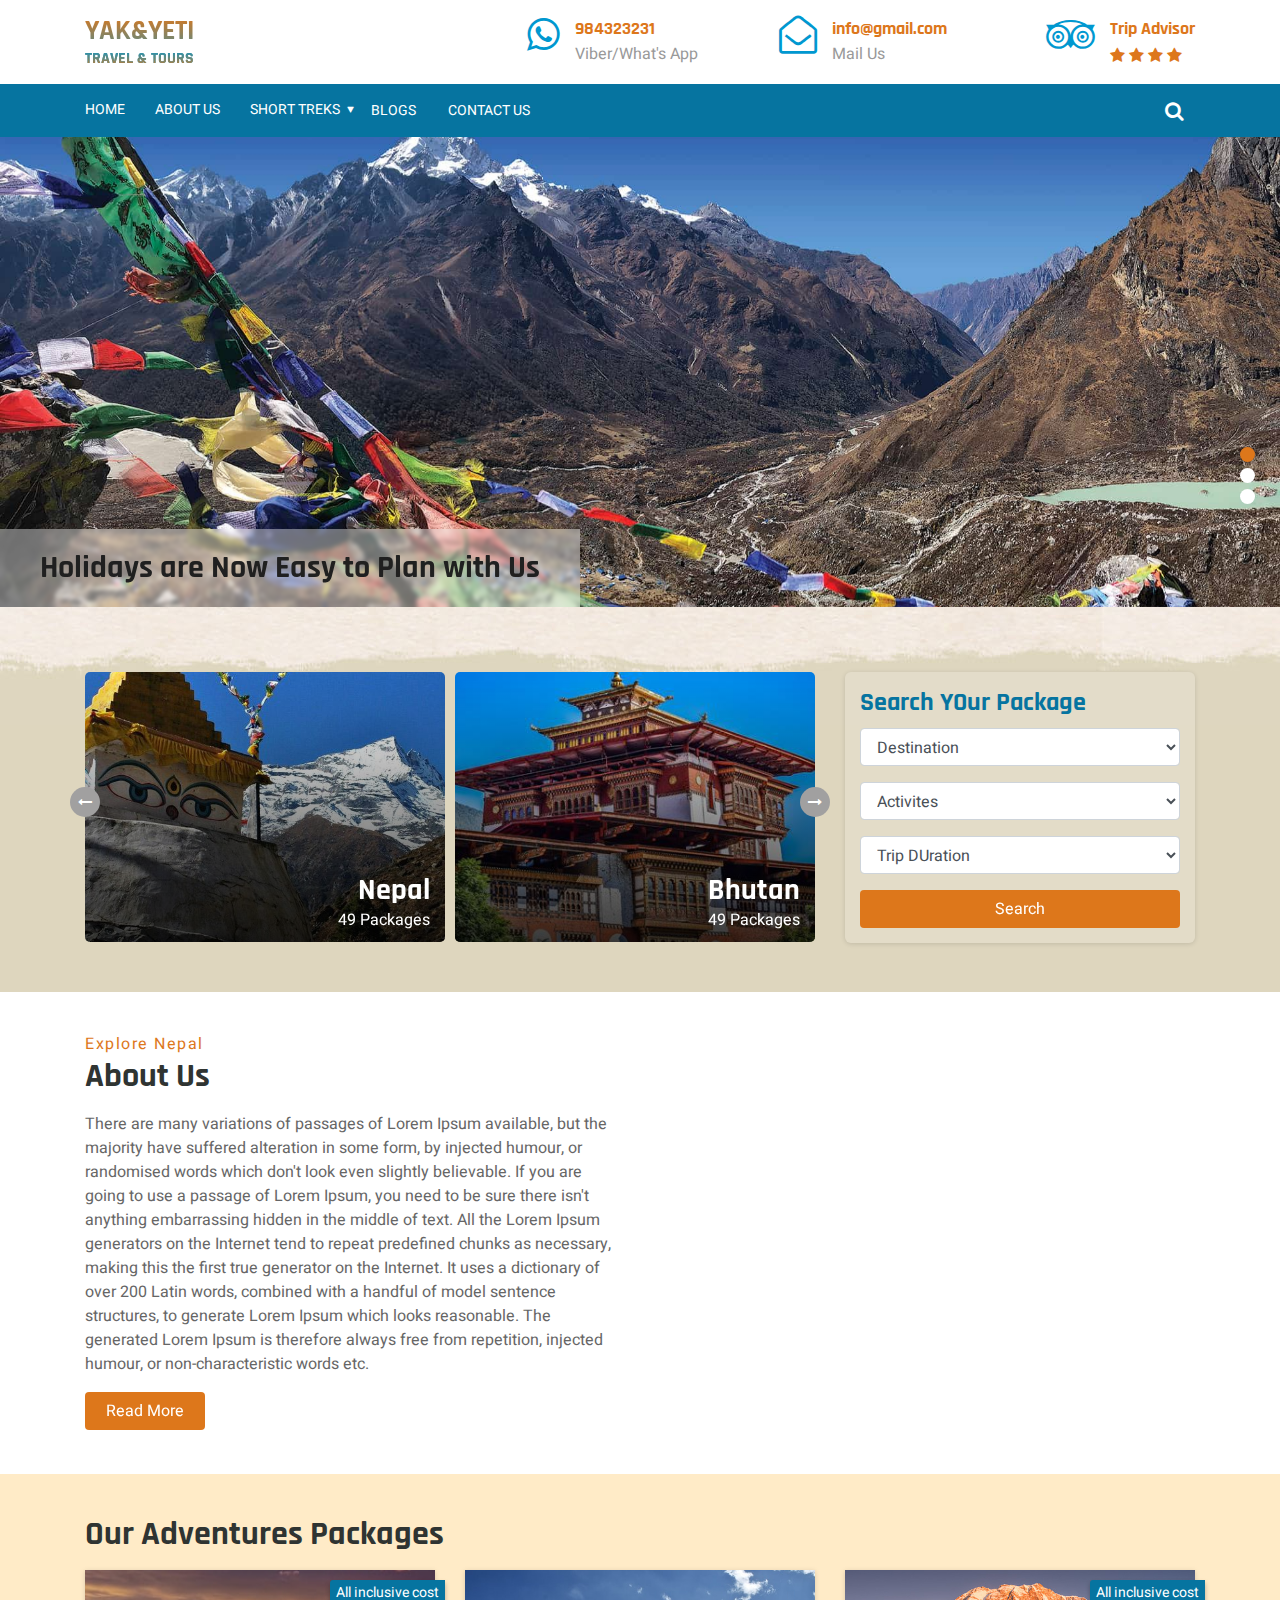
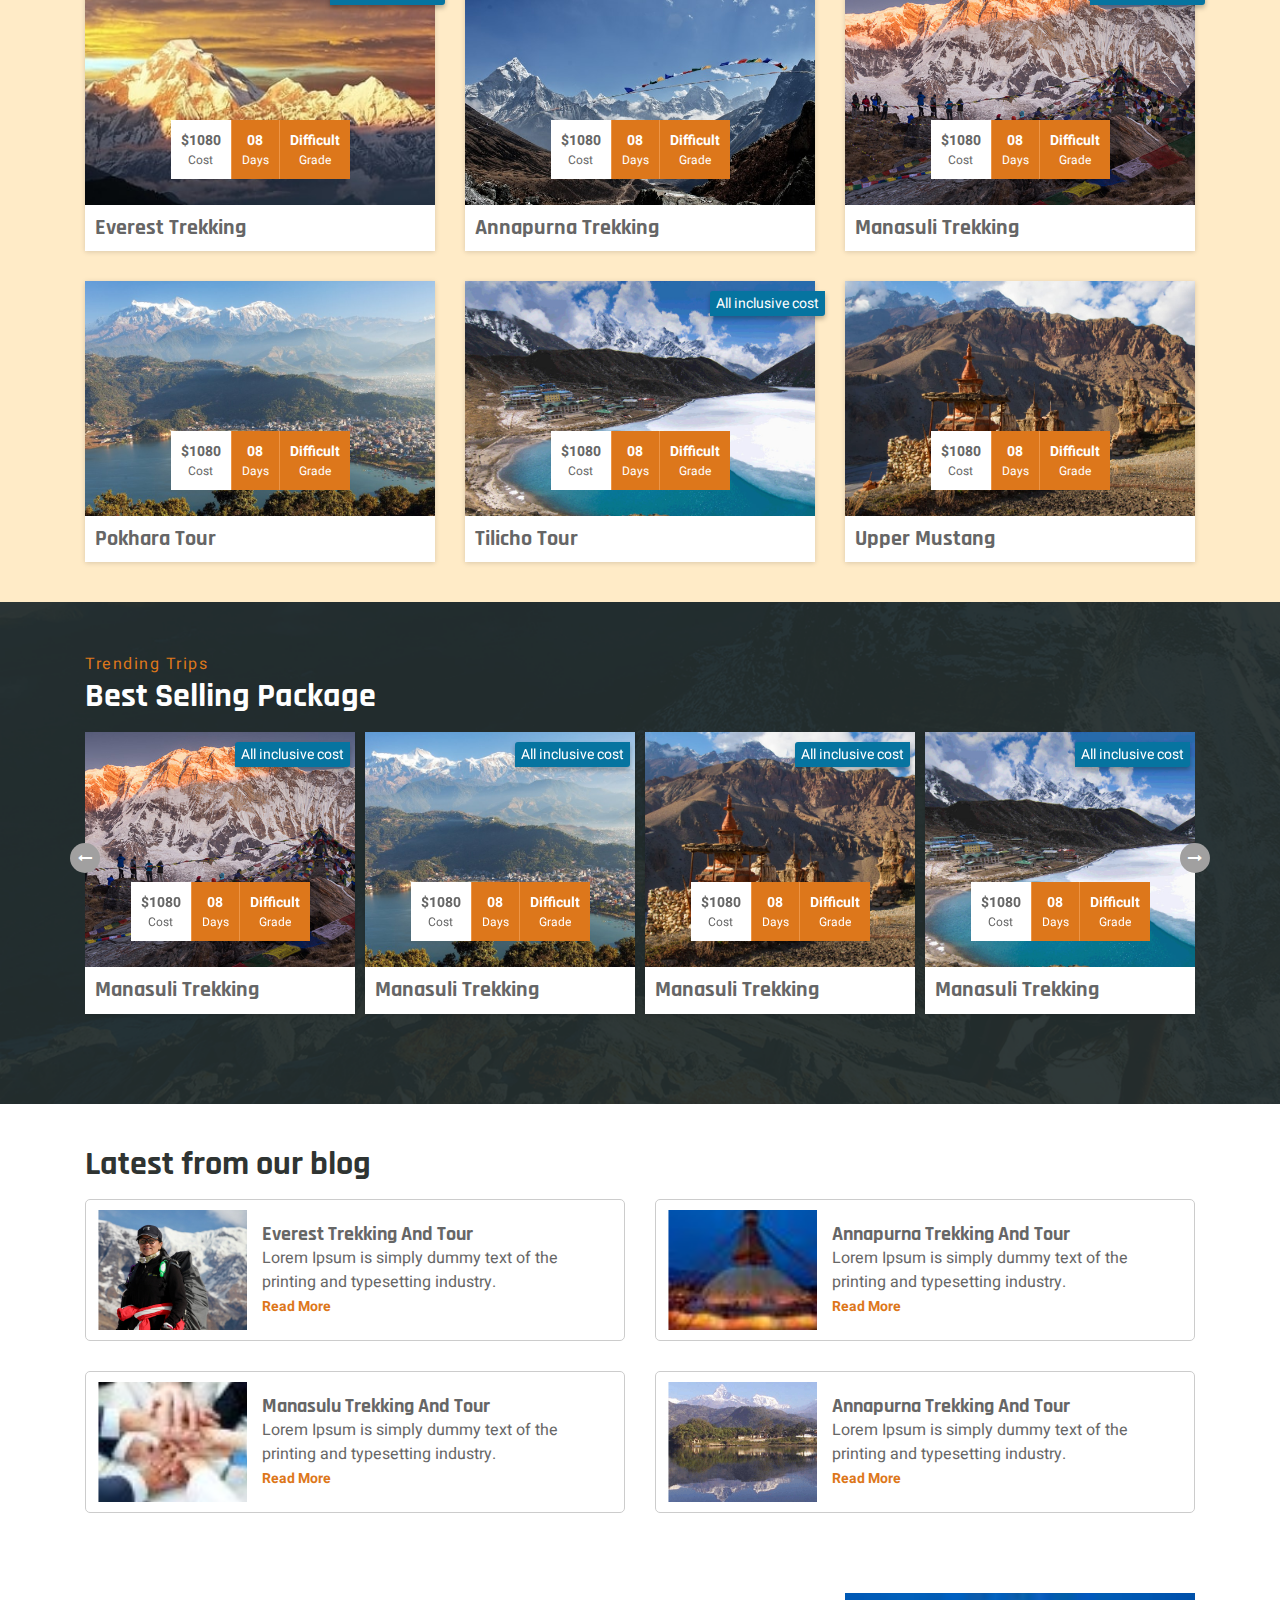
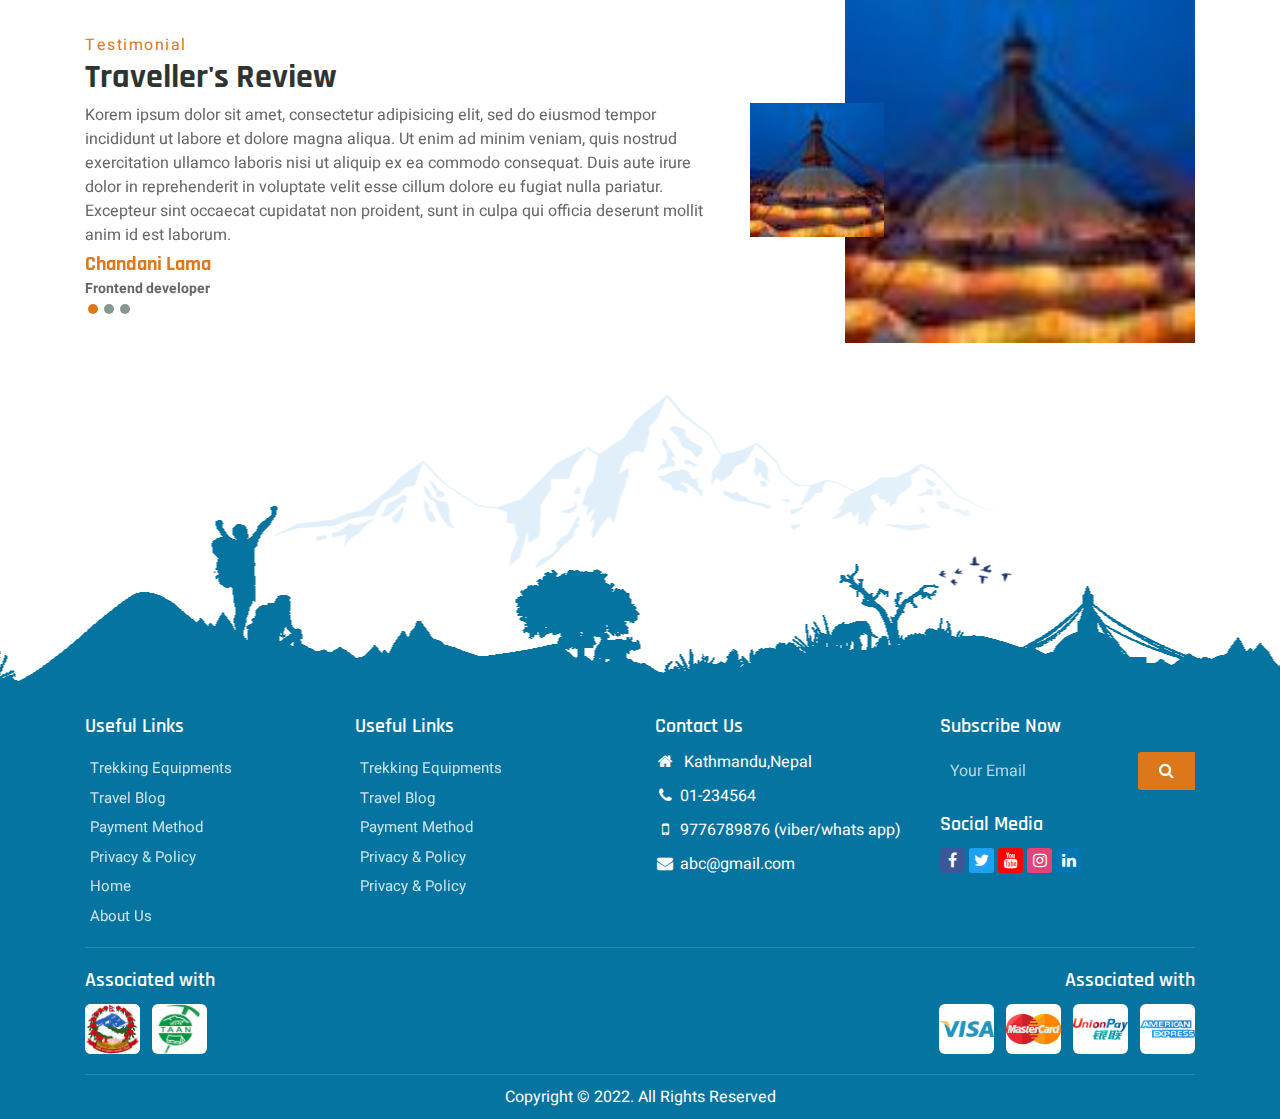
<file: index.html>
<!doctype html>
<html lang="en-US">
<head>
  <meta charset="UTF-8">
  <meta name="viewport" content="width=device-width, initial-scale=1, shrink-to-fit=no">
  <meta name="description" content="">
  <meta name="author" content="">
  <!-- Bootstrap core CSS -->
  <link rel="preconnect" href="https://fonts.googleapis.com">
  <link rel="preconnect" href="https://fonts.gstatic.com" crossorigin>
  <link href="https://fonts.googleapis.com/css2?family=Heebo:wght@100;200;300;400;500;600;700;800;900&family=Rajdhani:wght@400;500;600;700&display=swap" rel="stylesheet">
  <link href="css/font-awesome.min.css" rel="stylesheet">
  <link rel="stylesheet" href="css/slick-theme.css">
  <link rel="stylesheet" href="css/slick.css">
  <link rel="stylesheet" href="css/slick-theme.css">
  <link rel="stylesheet" href="css/owl.carousel.min.css">
  <link rel="stylesheet" href="css/owl.theme.default.css">
  <link href="css/bootstrap.min.css" rel="stylesheet">
  <link href="css/animate.css" rel="stylesheet">
  <link href="css/style.css" rel="stylesheet">
  <title>Yakandyeti Travel and tour</title>
</head>
<body>
  <header id="masthead" class="site-header">
    <div class="top-header">
      <div class="container">
        <div class="row">
          <div class="col-md-12 col-lg-4">
            <div class="site-branding-container">
              <div class="site-logo">
                <!-- <span class="custom-logo-link">
                  <img src="">
                </span> -->
                <h1 class="site-title">
                  <a href="" >Yak&yeti
                    <span class="site-description">Travel & Tours</span>
                  </a>
                </h1>
              </div>
            </div>
          </div>
          <div class="col-md-12 col-lg-8">
            <div class="row mr-0">
              <div class="col-4 pr-0">
                <div class="top-text-wrap">
                  <a href="">
                    <i class="icon fa fa-whatsapp"></i>
                    <p class="top-text">984323231
                      <span class="text">Viber/What's App</span>
                    </p>                  
                  </a>
                </div>
              </div>
              <div class="col-4 pr-0">
                <div class="top-text-wrap">
                  <a href="">
                    <i class="icon fa fa-envelope-open-o"></i>
                    <p class="top-text">info@gmail.com
                      <span class="text">Mail Us</span>
                    </p>                  
                  </a>
                </div>
              </div>
              <div class="col-4 pr-0">
                <div class="top-text-wrap tripadvise">
                  <i class="icon fa fa-tripadvisor"></i>
                  <div class="top-text">
                    <a href=""><span>Trip Advisor</span></a>
                    <ul>
                      <li>
                       <a href=""> <i class="fa fa-star"></i></a>
                     </li>
                     <li>
                       <a href=""> <i class="fa fa-star"></i></a>
                     </li>
                     <li>
                       <a href=""> <i class="fa fa-star"></i></a>
                     </li>
                     <li>
                       <a href=""> <i class="fa fa-star"></i></a>
                     </li>
                   </ul>
                 </div>
               </div>
             </div>
           </div>
         </div>
       </div>
     </div>
   </div>
   <nav id="site-navigation "class="navbar navbar-expand-lg  cl-navigation">
    <div class="container">
      <div class="navbar-collapse custom-collapsed" id="navbarCollapse">
        <ul class="navbar-nav cl-navbar mr-auto">
          <li class="nav-item">
            <a class="nav-link" href="">Home</a>
          </li>
          <li class="nav-item">
            <a class="nav-link" href="">About Us</a>
          </li>
          <li class="nav-item dropdown custom-dropdown ">
            <a class="nav-link " href="" data-toggle="dropdown">Short Treks</a>
          <i class="fa fa-angle-down down-icon"></i>
            <ul class="dropdown-menu ">
              <li class="dropdown-item">
                <a href="" class="dropdown-link">Trek 1</a>
              </li>
              <li class="dropdown dropdown-item">
                <a href="#" class="dropdown-link">drop trek 2</a>
               <i class="fa fa-angle-right down-icon"></i>
                <ul class="dropdown-menu">
                  <li class="dropdown-item"> <a href="#" class="dropdown-link"> dropdomwnu trek 1-2</a></li>
                  <li class="dropdown-item"> <a href="#" class="dropdown-link">trek 1-3</a></li>
                  <li class="dropdown-item dropdown"> <a href="#" class="dropdown-link">trek 1-4</a> <i class="fa fa-angle-right down-icon"></i>
                    <ul class="dropdown-menu">
                      <li class="dropdown-item"> <a href="#" class="dropdown-link">sub dropmenu trek 1-4-1</a></li>
                      <li class="dropdown-item"> <a href="#" class="dropdown-link">trek 1-4-2</a></li>
                    </ul>
                  </li>
                </ul>
              </li>
              <li class="dropdown-item">
                <a href="" class="dropdown-link">Hiking</a>
              </li>
              <li class="dropdown-item">
                <a href="" class="dropdown-link">Trekking 2</a>
              </li>
              <li class="dropdown-item">
                <a href="" class="dropdown-link">Trekking 3</a>
              </li>
            </ul>
          </li>
          <li class="nav-item ">
            <a class="nav-link btn" href="">Blogs</a>
          </li>
          <li class="nav-item ">
            <a class="nav-link btn" href="">Contact Us</a>
          </li>
        </ul>
        <i class="fa fa-close"></i>
      </div>
      <div class="cl-menu">
        <button id="navToggler" class="menu-btn" data-target="navToggler">
          <span></span>
          <span></span>
          <span></span>
        </button>
      </div>
      <div class="search_container">
        <div class="search">
          <input type="text" placeholder="Search...">

        </div>          
        <div class="search_btn search_open">
        </div>
      </div>
    </div>
  </nav>
</header> 
<div class="slider-section">
  <div class="trip-slider owl-carousel owl-theme">
    <div class="item">
      <img src="images/banner1.jpg">
      <div class="carousel-caption text-center">
        <div class="container">
          <h2 class="caption-title">Holidays are Now Easy to Plan with Us</h2>
        </div>
      </div>
    </div>
    <div class="item">
      <img src="images/banner/bg1.png">
      <div class="carousel-caption text-center">
        <div class="container">
          <h2 class="caption-title">Holidays are Now Easy to Plan with Us</h2>
        </div>
      </div>
    </div>
    <div class="item">
      <img src="images/banner.jpg">
      <div class="carousel-caption text-center">
        <div class="container">
          <h2 class="caption-title">Holidays are Now Easy to Plan with Us</h2>
        </div>
      </div>
    </div>
  </div>
</div>
<div id="content">
  <section class="common-space destination-sect">
    <div class="container">
      <div class="row">
        <div class="order-2 order-lg-1 col-lg-8">
          <div class="owl-carousel owl-theme destination-carousel">
            <div class="item">
              <div class="top-desti">
                <a href="">
                  <div class="img-wrap">
                    <figure><img src="images/nepal.jpg"></figure>
                  </div>
                  <div class="image-text">
                    <div class="text-wrap">
                      <h1>Nepal</h1>
                      <p>49 Packages</p>
                    </div>
                  </div>
                </a>
              </div>
            </div>
            <div class="item">
              <div class="top-desti">
                <a href="">
                  <div class="img-wrap">
                    <figure><img src="images/bhutan.jpg"></figure>
                  </div>
                  <div class="image-text">
                    <div class="text-wrap">
                      <h1>Bhutan</h1>
                      <p>49 Packages</p>
                    </div>
                  </div>
                </a>
              </div>
            </div>
            <div class="item">
              <div class="top-desti">
                <a href="">
                  <div class="img-wrap">
                    <figure><img src="images/tibet.jpg"></figure>
                  </div>
                  <div class="image-text">
                    <div class="text-wrap">
                      <h1>Tibet</h1>
                      <p>49 Packages</p>
                    </div>
                  </div>
                </a>
              </div>
            </div>
            <div class="item">
              <div class="top-desti">
                <a href="">
                  <div class="img-wrap">
                    <figure><img src="images/bhutan.jpg"></figure>
                  </div>
                  <div class="image-text">
                    <div class="text-wrap">
                      <h1>Thailand</h1>
                      <p>20 Packages</p>
                    </div>
                  </div>
                </a>
              </div>
            </div>
          </div>
        </div>
        <div class="order-1 order-lg-2 col-lg-4">
          <div class="pkg-search-form">
            <h2 class="sub-title">Search YOur Package</h2>
            <form>
              <div class="row">
                <div class="col-sm-6 col-md-3 col-lg-12">
                  <div class="form-group">
                    <select class="form-control">
                      <option>Destination</option>
                      <option>Destination</option>
                      <option>Destination</option>
                      <option>Destination</option>
                    </select>
                  </div>
                </div>
                <div class="col-sm-6 col-md-3 col-lg-12">
                  <div class="form-group">
                    <select class="form-control">
                      <option>Activites</option>
                      <option>Activites</option>
                      <option>Activites</option>
                      <option>Activites</option>
                    </select>
                  </div>
                </div>
                <div class="col-sm-6 col-md-3 col-lg-12">
                  <div class="form-group">
                    <select class="form-control">
                      <option>Trip DUration</option>
                      <option>Trip DUration</option>
                      <option>Trip DUration</option>
                      <option>Trip DUration</option>
                    </select>
                  </div>
                </div>
                <div class="col-sm-6 col-md-3 col-lg-12">
                  <div class="btn-grp">
                    <button type="submit" class="btn button">Search</button>
                  </div>
                </div>
              </div>
            </form>
          </div>
        </div>
      </div>
    </div>
  </section>
  <section class="common-space home-abt">
    <div class="container">
      <div class="header-sec">
        <span>Explore Nepal</span>
        <h4 class="title">About Us</h4>
      </div>
      <div class="row">
        <div class="col-md-6">
          <div class="left-content">
            <p>There are many variations of passages of Lorem Ipsum available, but the majority have suffered alteration in some form, by injected humour, or randomised words which don't look even slightly believable. If you are going to use a passage of Lorem Ipsum, you need to be sure there isn't anything embarrassing hidden in the middle of text. All the Lorem Ipsum generators on the Internet tend to repeat predefined chunks as necessary, making this the first true generator on the Internet. It uses a dictionary of over 200 Latin words, combined with a handful of model sentence structures, to generate Lorem Ipsum which looks reasonable. The generated Lorem Ipsum is therefore always free from repetition, injected humour, or non-characteristic words etc.</p>
            <button type="button" class="btn button">Read More</button>
          </div>
        </div>
        <div class="col-md-6">
          <iframe width="100%" height="315" src="https://www.youtube.com/embed/eGJEdlq7MAE" title="YouTube video player" frameborder="0" allow="accelerometer; autoplay; clipboard-write; encrypted-media; gyroscope; picture-in-picture" allowfullscreen></iframe>
        </div>
      </div>
    </div>
  </section>
  <section class="common-space pkg-section">
    <div class="container">
      <div class="header-sec">
        <h3 class="title">Our Adventures Packages</h3>
      </div>      
      <div class="row mb-30">
        <div class="col-sm-6 col-lg-4">
          <div class="pkg-wrap">
            <div class="img-wrap">
              <a href="#">
                <figure>
                  <img src="images/adv/img1.jpg" alt="">
                </figure>
              </a> 
            </div>
            <div class="trip-tag">All inclusive cost</div>
            <div class="pkg-info-wrap">
              <h6 class="title"><a href="#">Everest Trekking</a></h6>
              <div class="pkg-info">
                <ul>
                  <li class=" pkg-info-list cost">$1080 <span>Cost</span></li>
                  <li class="pkg-info-list">08<span>Days</span></li>
                  <li class="pkg-info-list">Difficult <span>Grade</span>  </li>
                </ul>
              </div>
            </div>
          </div>
        </div>
        <div class="col-sm-6 col-lg-4">
          <div class="pkg-wrap">
            <div class="img-wrap">
              <a href="#">
                <figure>
                  <img src="images/adv/img2.jpg" alt="">
                </figure>
              </a> 
            </div>
            <div class="pkg-info-wrap">
              <h6 class="title"><a href="#">Annapurna Trekking</a></h6>
              <div class="pkg-info">
                <ul>
                  <li class=" pkg-info-list cost">$1080 <span>Cost</span></li>
                  <li class="pkg-info-list">08<span>Days</span></li>
                  <li class="pkg-info-list">Difficult <span>Grade</span>  </li>
                </ul>
              </div>
            </div>
          </div>
        </div>
        <div class="col-sm-6 col-lg-4">
          <div class="pkg-wrap">
            <div class="img-wrap">
              <a href="#">
                <figure>
                  <img src="images/adv/img3.jpg" alt="">
                </figure>
              </a> 
            </div>
            <div class="trip-tag">All inclusive cost</div>
            <div class="pkg-info-wrap">
              <h6 class="title"><a href="#">Manasuli Trekking</a></h6>
              <div class="pkg-info">
                <ul>
                  <li class=" pkg-info-list cost">$1080 <span>Cost</span></li>
                  <li class="pkg-info-list">08<span>Days</span></li>
                  <li class="pkg-info-list">Difficult <span>Grade</span>  </li>
                </ul>
              </div>
            </div>
          </div>
        </div>
        <div class="col-sm-6 col-lg-4">
          <div class="pkg-wrap">
            <div class="img-wrap">
              <a href="#">
               <figure>
                <img src="images/adv/img4.jpg" alt="">
              </figure>
            </a> 
          </div>
          <div class="pkg-info-wrap">
            <h6 class="title"><a href="#">Pokhara Tour</a></h6>
            <div class="pkg-info">
              <ul>
                <li class=" pkg-info-list cost">$1080 <span>Cost</span></li>
                <li class="pkg-info-list">08<span>Days</span></li>
                <li class="pkg-info-list">Difficult <span>Grade</span>  </li>
              </ul>
            </div>
          </div>
        </div>
      </div>
      <div class="col-sm-6 col-lg-4">
        <div class="pkg-wrap">
          <div class="img-wrap">
            <a href="#">
              <figure>
                <img src="images/adv/img6.jpg" alt="">
              </figure>
            </a> 
          </div>
          <div class="trip-tag">All inclusive cost</div>
          <div class="pkg-info-wrap">
            <h6 class="title"><a href="#">Tilicho Tour</a></h6>
            <div class="pkg-info">
              <ul>
                <li class=" pkg-info-list cost">$1080 <span>Cost</span></li>
                <li class="pkg-info-list">08<span>Days</span></li>
                <li class="pkg-info-list">Difficult <span>Grade</span>  </li>
              </ul>
            </div>
          </div>
        </div>
      </div>
      <div class="col-sm-6 col-lg-4">
       <div class="pkg-wrap">
        <div class="img-wrap">
          <a href="#">
            <figure>
              <img src="images/adv/img5.jpg" alt="">
            </figure>
          </a> 
        </div>
        <div class="pkg-info-wrap">
          <h6 class="title"><a href="#">Upper Mustang</a></h6>
          <div class="pkg-info">
            <ul>
              <li class=" pkg-info-list cost">$1080 <span>Cost</span></li>
              <li class="pkg-info-list">08<span>Days</span></li>
              <li class="pkg-info-list">Difficult <span>Grade</span>  </li>
            </ul>
          </div>
        </div>
      </div>
    </div>
  </div>
</div>
</section>

<section class="selling-package common-space">
  <div class="container">
    <div class="header-sec">
      <span>Trending Trips</span>
      <h3 class="title">Best Selling Package</h3>
    </div>
    <div class="owl-carousel owl-theme selling-slider">
     <div class="item">
       <div class="pkg-wrap">
        <div class="img-wrap">
          <a href="#">
           <figure> <img src="images/adv/img3.jpg" alt=""></figure>
         </a> 
       </div>
       <div class="trip-tag">All inclusive cost</div>
       <div class="pkg-info-wrap">
        <h6 class="title"><a href="#">Manasuli Trekking</a></h6>
        <div class="pkg-info">
          <ul>
            <li class=" pkg-info-list cost">$1080 <span>Cost</span></li>
            <li class="pkg-info-list">08<span>Days</span></li>
            <li class="pkg-info-list">Difficult <span>Grade</span>  </li>
          </ul>
        </div>
      </div>
    </div>
  </div>
  <div class="item">
   <div class="pkg-wrap">
    <div class="img-wrap">
      <a href="#">
        <figure><img src="images/adv/img4.jpg" alt=""></figure>
      </a> 
    </div>
    <div class="trip-tag">All inclusive cost</div>
    <div class="pkg-info-wrap">
      <h6 class="title"><a href="#">Manasuli Trekking</a></h6>
      <div class="pkg-info">
        <ul>
          <li class=" pkg-info-list cost">$1080 <span>Cost</span></li>
          <li class="pkg-info-list">08<span>Days</span></li>
          <li class="pkg-info-list">Difficult <span>Grade</span>  </li>
        </ul>
      </div>
    </div>
  </div>
</div>
<div class="item">
 <div class="pkg-wrap">
  <div class="img-wrap">
    <a href="#">
      <figure>
        <img src="images/adv/img5.jpg" alt="">
      </figure>
    </a> 
  </div>
  <div class="trip-tag">All inclusive cost</div>
  <div class="pkg-info-wrap">
    <h6 class="title"><a href="#">Manasuli Trekking</a></h6>
    <div class="pkg-info">
      <ul>
        <li class=" pkg-info-list cost">$1080 <span>Cost</span></li>
        <li class="pkg-info-list">08<span>Days</span></li>
        <li class="pkg-info-list">Difficult <span>Grade</span>  </li>
      </ul>
    </div>
  </div>
</div>
</div>
<div class="item">
 <div class="pkg-wrap">
  <div class="img-wrap">
    <a href="#">
      <figure>
        <img src="images/adv/img6.jpg" alt="">
      </figure>
    </a> 
  </div>
  <div class="trip-tag">All inclusive cost</div>
  <div class="pkg-info-wrap">
    <h6 class="title"><a href="#">Manasuli Trekking</a></h6>
    <div class="pkg-info">
      <ul>
        <li class=" pkg-info-list cost">$1080 <span>Cost</span></li>
        <li class="pkg-info-list">08<span>Days</span></li>
        <li class="pkg-info-list">Difficult <span>Grade</span>  </li>
      </ul>
    </div>
  </div>
</div>
</div>
<div class="item">
 <div class="pkg-wrap">
  <div class="img-wrap">
    <a href="#">
      <figure><img src="images/adv/img1.jpg" alt=""></figure>
    </a> 
  </div>
  <div class="trip-tag">All inclusive cost</div>
  <div class="pkg-info-wrap">
    <h6 class="title"><a href="#">Manasuli Trekking</a></h6>
    <div class="pkg-info">
      <ul>
        <li class=" pkg-info-list cost">$1080 <span>Cost</span></li>
        <li class="pkg-info-list">08<span>Days</span></li>
        <li class="pkg-info-list">Difficult <span>Grade</span>  </li>
      </ul>
    </div>
  </div>
</div>
</div>
</div>
</div>
</section>

<section class="home-blog common-space">
  <div class="container">
    <div class="header-sec">
      <h4 class="title">Latest from our blog</h4>
    </div>
    <div class="row">
      <div class="col-md-6">
        <div class="home-blog-info">
          <div class="img-wrap">
            <figure>
              <img src="images/img1.jpeg" alt="post img" >
            </figure>
          </div>
          <div class="blog-content">
           <h6 class="blog-title">
            <a href="#">Everest Trekking And Tour</a>
          </h6>
          <p>Lorem Ipsum is simply dummy text of the printing and typesetting industry.</p>
          <a href="" class="readmore">Read More</a>
        </div>
      </div>
    </div>
    <div class="col-md-6">
      <div class="home-blog-info">
        <div class="img-wrap">
         <figure> <img src="images/img2.jpg" alt="post img" ></figure>
       </div>
       <div class="blog-content">
         <h6 class="blog-title">
          <a href="#">Annapurna Trekking And Tour</a>
        </h6>
        <p>Lorem Ipsum is simply dummy text of the printing and typesetting industry.</p>
        <a href="" class="readmore">Read More</a>
      </div>
    </div>
  </div>
</div>
<div class="row">
  <div class="col-md-6">
    <div class="home-blog-info">
      <div class="img-wrap">
        <figure><img src="images/img3.jpg" alt="post img" ></figure>
      </div>
      <div class="blog-content">
       <h6 class="blog-title">
        <a href="#">Manasulu Trekking And Tour</a>
      </h6>
      <p>Lorem Ipsum is simply dummy text of the printing and typesetting industry.</p>
      <a href="" class="readmore">Read More</a>
    </div>
  </div>
</div>
<div class="col-md-6">
  <div class="home-blog-info">
    <div class="img-wrap">
      <figure>
        <img src="images/blog/immg1.png" alt="post img" >
      </figure>
    </div>
    <div class="blog-content">
     <h6 class="blog-title">
      <a href="#">Annapurna Trekking And Tour</a>
    </h6>
    <p>Lorem Ipsum is simply dummy text of the printing and typesetting industry.</p>
    <a href="" class="readmore">Read More</a>
  </div>
</div>
</div>
</div>
</div>
</section>
<section class="common-space testimonial-sect">
  <div class="container">
    <div class="row cl-row">
      <div class="col-md-4">
        <div class="testimonial-right">
          <div class="img-wrap">
            <img src="images/img2.jpg">
          </div>
        </div>
      </div>
      <div class="col-md-12">
        <div class="cl-testimonial">
          <div class="header-sec">
            <span>Testimonial</span>
            <h2 class="title">Traveller's Review</h2>
          </div>
          <div class="owl-carousel owl-theme testi-carousel">
            <div class="item">
              <div class="testi-wrap">
                <div class="row">
                  <div class="col-md-7">
                    <div class="testi-left">
                      <p>Korem ipsum dolor sit amet, consectetur adipisicing elit, sed do eiusmod
                        tempor incididunt ut labore et dolore magna aliqua. Ut enim ad minim veniam,
                        quis nostrud exercitation ullamco laboris nisi ut aliquip ex ea commodo
                        consequat. Duis aute irure dolor in reprehenderit in voluptate velit esse
                        cillum dolore eu fugiat nulla pariatur. Excepteur sint occaecat cupidatat non
                      proident, sunt in culpa qui officia deserunt mollit anim id est laborum.</p>
                      <h2 class="name">Chandani Lama</h2>
                      <strong class="position">Frontend developer</strong>
                    </div>
                  </div>
                  <div class="col-md-5">
                   <div class="testi-right">
                    <div class="img-wrap">
                     <img src="images/img2.jpg">
                   </div>
                 </div>
               </div>
             </div>
           </div>
         </div>
         <div class="item">
          <div class="testi-wrap">
            <div class="row">
              <div class="col-md-7">
                <div class="testi-left">
                  <p>Korem ipsum dolor sit amet, consectetur adipisicing elit, sed do eiusmod
                    tempor incididunt ut labore et dolore magna aliqua. Ut enim ad minim veniam,
                    quis nostrud exercitation ullamco laboris nisi ut aliquip ex ea commodo
                    consequat. Duis aute irure dolor in reprehenderit in voluptate velit esse
                    cillum dolore eu fugiat nulla pariatur. Excepteur sint occaecat cupidatat non
                  proident, sunt in culpa qui officia deserunt mollit anim id est laborum.</p>
                  <h2 class="name">Chandani Lama</h2>
                  <strong class="position">Frontend developer</strong>
                </div>
              </div>
              <div class="col-md-5">
               <div class="testi-right">
                <div class="img-wrap">
                  <img src="images/img2.jpg">
                </div>
              </div>
            </div>
          </div>
        </div>
      </div>
      <div class="item">
        <div class="testi-wrap">
          <div class="row">
            <div class="col-md-7">
              <div class="testi-left">
                <p>Korem ipsum dolor sit amet, consectetur adipisicing elit, sed do eiusmod
                  tempor incididunt ut labore et dolore magna aliqua. Ut enim ad minim veniam,
                  quis nostrud exercitation ullamco laboris nisi ut aliquip ex ea commodo
                  consequat. Duis aute irure dolor in reprehenderit in voluptate velit esse
                  cillum dolore eu fugiat nulla pariatur. Excepteur sint occaecat cupidatat non
                proident, sunt in culpa qui officia deserunt mollit anim id est laborum.</p>
                <h2 class="name">Chandani Lama</h2>
                <strong class="position">Frontend developer</strong>
              </div>
            </div>
            <div class="col-md-5">
             <div class="testi-right">
              <div class="img-wrap">
                <img src="images/img2.jpg">
              </div>
            </div>
          </div>
        </div>
      </div>
    </div>
  </div>
</div>
</div>
</div>
</div>
</section>
</div>
<footer class="site-footer">
  <div class="footer-bg"></div>
  <div class="footer-top">
    <div class="container">
      <div class="row">
        <div class="col-12 col-lg-6">
          <div class="quick-link half-width mb-20">
            <h6 class="footer-title">Useful Links</h6>
            <ul>
              <li><a href="">Trekking Equipments</a></li>
              <li><a href="">Travel Blog</a></li>
              <li><a href="">Payment Method</a></li>
              <li><a href="">Privacy & Policy</a></li>
              <li><a href="">Home</a></li>
              <li><a href="">About Us</a></li>
            </ul>
          </div>
          <div class="quick-link half-width mb-20">
            <h6 class="footer-title">Useful Links</h6>
            <ul>
              <li><a href="">Trekking Equipments</a></li>
              <li><a href="">Travel Blog</a></li>
              <li><a href="">Payment Method</a></li>
              <li><a href="">Privacy & Policy</a></li>
              <li><a href="">Privacy & Policy</a></li>
            </ul>
          </div>
        </div>
        <div class="col-6 col-lg-3">
          <div class="footer-contact mb-20">
            <h6 class="footer-title">Contact Us</h6>
            <ul>
              <li><i class="icon fa fa-home"></i> Kathmandu,Nepal</li>
              <li><i class="icon fa fa-phone"></i><a href="">01-234564</a></li>
              <li><i class="icon fa fa-mobile"></i><a href="">9776789876 (viber/whats app)</a></li>
              <li><i class="icon fa fa-envelope"></i><a href="">abc@gmail.com</a></li>
            </ul>
          </div>
        </div>
        <div class="col-6 col-lg-3">
          <div class="footer-subscribe mb-20">
            <h6 class="footer-title">Subscribe Now</h6>
            <form>
              <div class="text-center search footer-search">
                <div class="form-group">
                  <input class="form-control" type="search" placeholder="Your Email" />
                </div>
                <button class="btn button " type="submit">
                  <i class="fa fa-search" aria-hidden="true"></i>
                </button>
              </div>
            </form> 
          </div>
          <div class="social-media mb-20">
            <h6 class="footer-title">Social Media</h6>
            <ul >
              <li><a href="" class="fb"><i class="fa fa-facebook" aria-hidden="true"></i></a></li>
              <li><a href="" class="tw"><i class="fa fa-twitter" aria-hidden="true"></i></a></li>
              <li><a href="" class="yt"><i class="fa fa-youtube" aria-hidden="true"></i></a></li>
              <li><a href="" class="insta"><i class="fa fa-instagram" aria-hidden="true"></i></a></li>
              <li><a href="" class="ln"><i class="fa fa-linkedin" aria-hidden="true"></i></a></li>
            </ul>
          </div>
        </div>
      </div>
      <div class="footer-bottom">
        <div class="row">
          <div class="col-sm-6">
            <div class="associate">
              <h6 class="footer-title">Associated with</h6>
              <ul>
                <li><a href=""><img src="images/footer-img/img4.jpg" alt=""></a></li>
                <li><a href=""><img src="images/footer-img/img2.png" alt=""></a></li>
              </ul>
            </div>
          </div>
          <div class="col-sm-6">
            <div class="associate accept">
              <h6 class="footer-title">Associated with</h6>
              <ul>
                <li><a href=""><img src="images/footer-img/visa.png" alt=""></a></li>
                <li><a href=""><img src="images/footer-img/mastercard.png" alt=""></a></li>
                <li><a href=""><img src="images/footer-img/unionpay.png" alt=""></a></li>
                <li><a href=""><img src="images/footer-img/american-express.png" alt=""></a></li>
              </ul>
            </div>
          </div>
        </div>
      </div>

      <div class="footer-end text-center">
       <p>Copyright © 2022. All Rights Reserved</p>
     </div>
   </div>
 </div>
</footer>

<!--js files starts--> 
<script type='text/javascript' src='js/jquery-3.5.1.min.js'></script>
<script type='text/javascript' src='js/bootstrap.min.js'></script>
<script type='text/javascript' src='js/slick.min.js'></script>
<script type='text/javascript' src='js/wow.min.js'></script>
<script type='text/javascript' src='js/owl.carousel.min.js'></script>
<script type="text/javascript" src="js/custom-carousel.js"></script>
<script type='text/javascript' src='https://platform-api.sharethis.com/js/sharethis.js#property=621dfa0822498b0019f651c3&product=inline-share-buttons' async='async'></script>
<script type="text/javascript" src="js/script.js"></script>
<!--js files ends-->
</body>
</html>
</file>
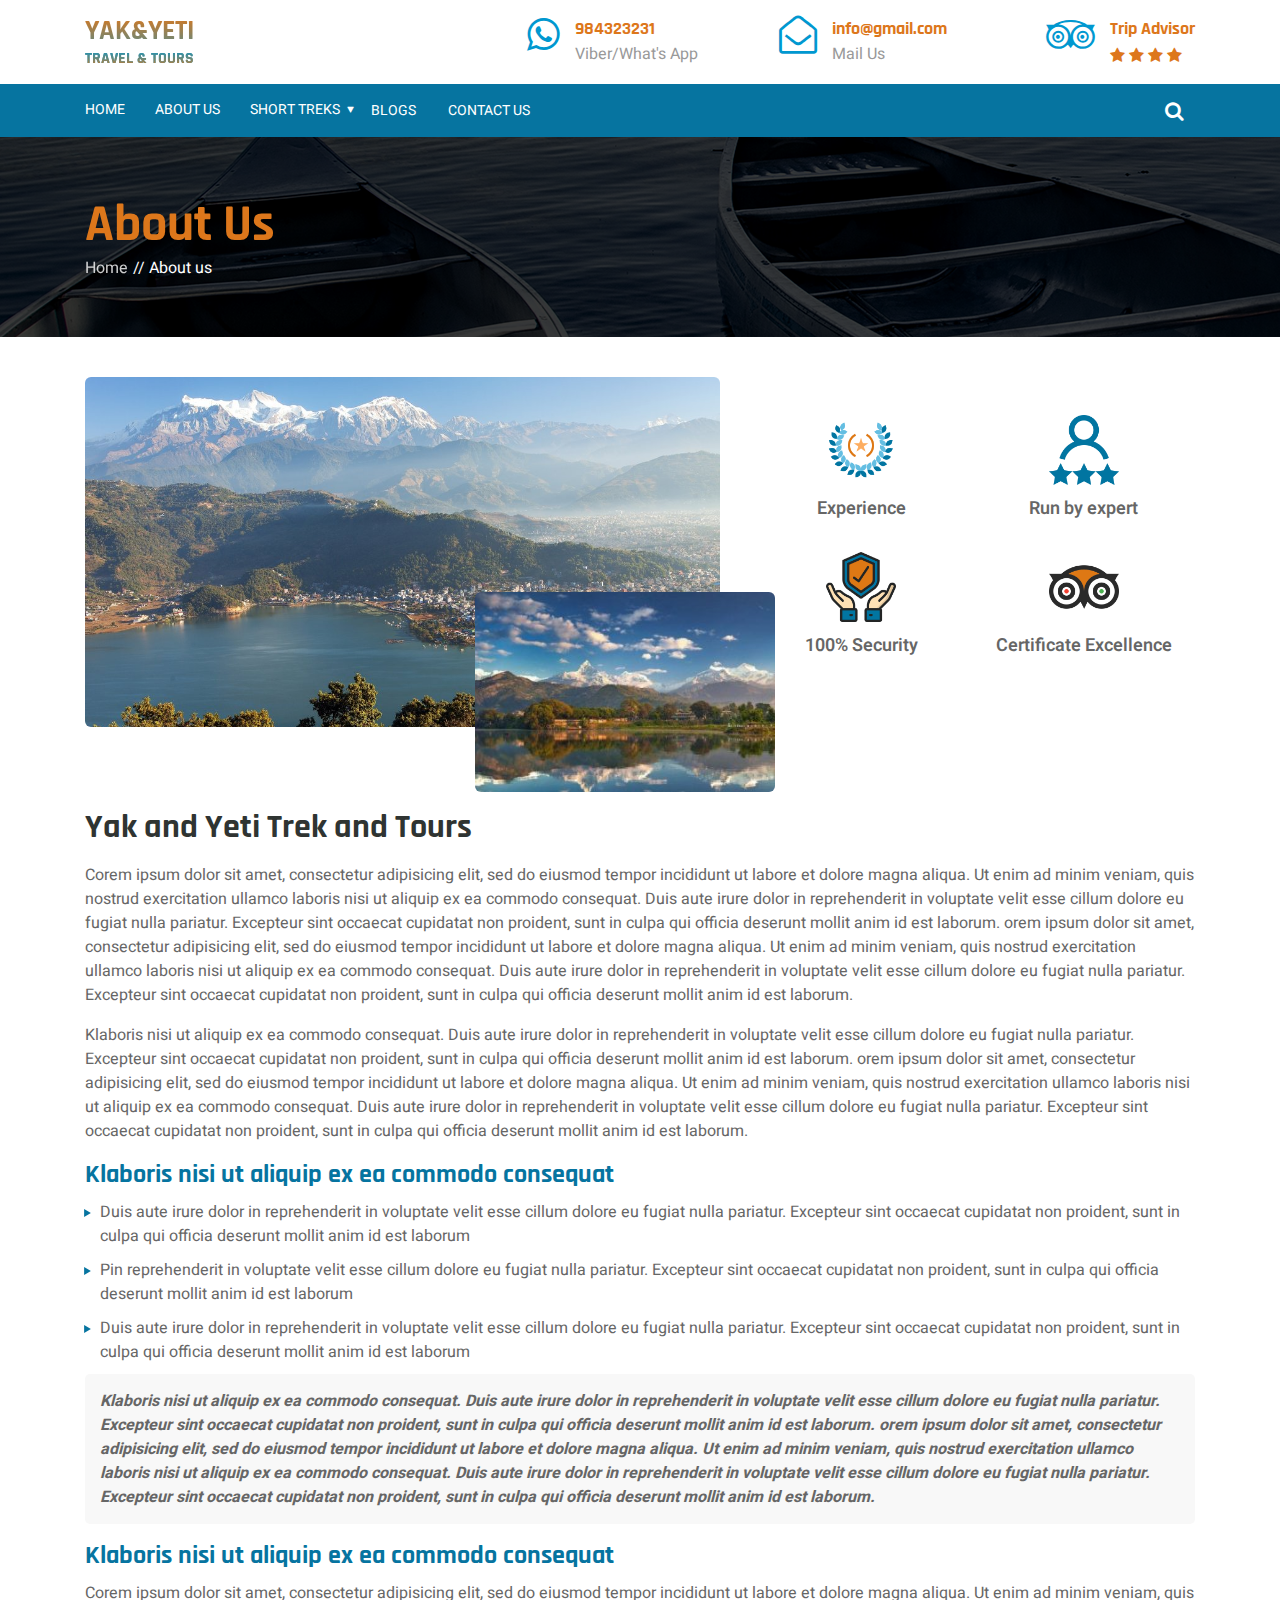
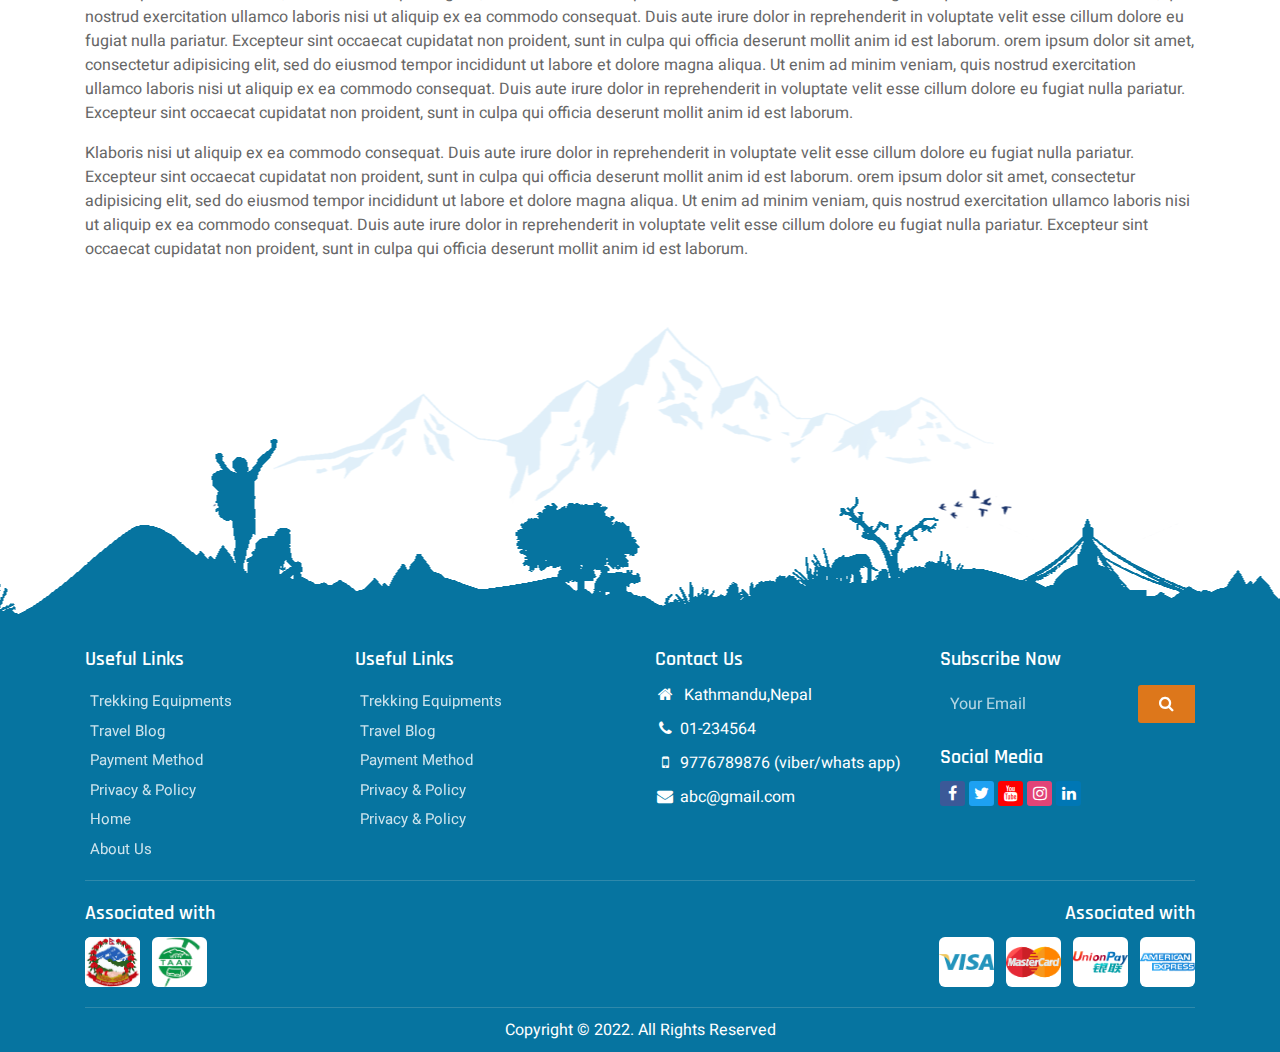
<file: about.html>
<!doctype html>
<html lang="en-US">
<head>
  <meta charset="UTF-8">
  <meta name="viewport" content="width=device-width, initial-scale=1, shrink-to-fit=no">
  <meta name="description" content="">
  <meta name="author" content="">
  <!-- Bootstrap core CSS -->
  <link rel="preconnect" href="https://fonts.googleapis.com">
  <link rel="preconnect" href="https://fonts.gstatic.com" crossorigin>
  <link href="https://fonts.googleapis.com/css2?family=Heebo:wght@100;200;300;400;500;600;700;800;900&family=Rajdhani:wght@400;500;600;700&display=swap" rel="stylesheet">
  <link href="css/font-awesome.min.css" rel="stylesheet">
  <link rel="stylesheet" href="css/owl.carousel.min.css">
  <link rel="stylesheet" href="css/owl.theme.default.css">
  <link href="css/bootstrap.min.css" rel="stylesheet">
  <link href="css/animate.css" rel="stylesheet">
  <link href="css/style.css" rel="stylesheet">
  <title>Yakandyeti Travel and tour</title>
</head>
<body>
  <header id="masthead" class="site-header">
    <div class="top-header">
      <div class="container">
        <div class="row">
          <div class="col-md-12 col-lg-4">
            <div class="site-branding-container">
              <div class="site-logo">
                <!-- <span class="custom-logo-link">
                  <img src="">
                </span> -->
                <h1 class="site-title">
                  <a href="" >Yak&yeti
                    <span class="site-description">Travel & Tours</span>
                  </a>
                </h1>
              </div>
            </div>
          </div>
          <div class="col-md-12 col-lg-8">
            <div class="row mr-0">
              <div class="col-4 pr-0">
                <div class="top-text-wrap">
                  <a href="">
                    <i class="icon fa fa-whatsapp"></i>
                    <p class="top-text">984323231
                      <span class="text">Viber/What's App</span>
                    </p>                  
                  </a>
                </div>
              </div>
              <div class="col-4 pr-0">
                <div class="top-text-wrap">
                  <a href="">
                    <i class="icon fa fa-envelope-open-o"></i>
                    <p class="top-text">info@gmail.com
                      <span class="text">Mail Us</span>
                    </p>                  
                  </a>
                </div>
              </div>
              <div class="col-4 pr-0">
                <div class="top-text-wrap tripadvise">
                  <i class="icon fa fa-tripadvisor"></i>
                  <div class="top-text">
                    <a href=""><span>Trip Advisor</span></a>
                    <ul>
                      <li>
                       <a href=""> <i class="fa fa-star"></i></a>
                     </li>
                     <li>
                       <a href=""> <i class="fa fa-star"></i></a>
                     </li>
                     <li>
                       <a href=""> <i class="fa fa-star"></i></a>
                     </li>
                     <li>
                       <a href=""> <i class="fa fa-star"></i></a>
                     </li>
                   </ul>
                 </div>
               </div>
             </div>
           </div>
         </div>
       </div>
     </div>
   </div>
   <nav id="site-navigation "class="navbar navbar-expand-lg  cl-navigation">
    <div class="container">
      <div class="navbar-collapse custom-collapsed" id="navbarCollapse">
        <ul class="navbar-nav mr-auto">
          <li class="nav-item">
            <a class="nav-link" href="">Home</a>
          </li>
          <li class="nav-item">
            <a class="nav-link" href="">About Us</a>
          </li>
          <li class="nav-item dropdown custom-dropdown ">
            <a class="nav-link " href="" data-toggle="dropdown">Short Treks</a>
            <ul class="dropdown-menu ">
              <li class="dropdown-item">
                <a href="" class="dropdown-link">Trek 1</a>
              </li>
              <li class="dropdown dropdown-item">
                <a href="#" class="dropdown-link">drop trek 2</a>
                <ul class="dropdown-menu">
                  <li class="dropdown-item"> <a href="#" class="dropdown-link"> dropdomwnu trek 1-2</a></li>
                  <li class="dropdown-item"> <a href="#" class="dropdown-link">trek 1-3</a></li>
                  <li class="dropdown-item dropdown"> <a href="#" class="dropdown-link">trek 1-4</a>
                    <ul class="dropdown-menu">
                      <li class="dropdown-item"> <a href="#" class="dropdown-link">sub dropmenu trek 1-4-1</a></li>
                      <li class="dropdown-item"> <a href="#" class="dropdown-link">trek 1-4-2</a></li>
                    </ul>
                  </li>
                </ul>
              </li>
              <li class="dropdown-item">
                <a href="" class="dropdown-link">Hiking</a>
              </li>
              <li class="dropdown-item">
                <a href="" class="dropdown-link">Trekking 2</a>
              </li>
              <li class="dropdown-item">
                <a href="" class="dropdown-link">Trekking 3</a>
              </li>
            </ul>
          </li>
          <li class="nav-item ">
            <a class="nav-link btn" href="">Blogs</a>
          </li>
          <li class="nav-item ">
            <a class="nav-link btn" href="">Contact Us</a>
          </li>
        </ul>
        <i class="fa fa-close"></i>
      </div>
      <div class="cl-menu">
        <button id="navToggler" class="menu-btn" data-target="navToggler">
          <span></span>
          <span></span>
          <span></span>
        </button>
      </div>
      <div class="search_container">
        <div class="search">
          <input type="text" placeholder="Search...">

        </div>          
        <div class="search_btn search_open">
        </div>
      </div>
    </div>
  </nav>
</header> 
<div class="cl-breadcrumbs">
  <div class="container">
    <h1 class="title">About Us</h1>
    <ul>
      <li class="active"><a href="">Home</a></li>
      <li>About us</li>
    </ul>
  </div>
</div>
<div id="content">
  <section class="common-space about-fact">
    <div class="container">
      <div class="row">
        <div class="col-md-12 col-lg-7">
          <div class="left-content">
            <div class="img-wrap">
              <img src="images/adv/img4.jpg">
            </div>
            <div class="overlap-img img-wrap">
              <img src="images/blog/img1.jpg">
            </div>
          </div>
        </div>
        <div class="col-md-12 col-lg-5">
          <div class="right-content">
            <ul>
              <li>
                <div class="img-holder">
                  <img src="images/badge.png">
                </div>
                <p class="title">Experience</p>
              </li>
              <li>
                <div class="img-holder">
                  <img src="images/rating.png">
                </div>
                <p class="title">Run by expert</p>
              </li>
              <li>
                <div class="img-holder">
                  <img src="images/life-insurance.png">
                </div>
                <p class="title">100% Security</p>
              </li>
              <li>
                <div class="img-holder">
                  <img src="images/tripadvisor.png">
                </div>
                <p class="title">Certificate Excellence</p>
              </li>
            </ul>
          </div>
        </div>
      </div>
    </div>
  </section>
  <section class="common-space inner-about">
    <div class="container">
      <div class="content">
        <div class="header-sec">
          <h2 class="title">Yak and Yeti Trek and Tours</h2>
        </div>
        <p>Corem ipsum dolor sit amet, consectetur adipisicing elit, sed do eiusmod
          tempor incididunt ut labore et dolore magna aliqua. Ut enim ad minim veniam,
          quis nostrud exercitation ullamco laboris nisi ut aliquip ex ea commodo
          consequat. Duis aute irure dolor in reprehenderit in voluptate velit esse
          cillum dolore eu fugiat nulla pariatur. Excepteur sint occaecat cupidatat non
          proident, sunt in culpa qui officia deserunt mollit anim id est laborum. orem ipsum dolor sit amet, consectetur adipisicing elit, sed do eiusmod
          tempor incididunt ut labore et dolore magna aliqua. Ut enim ad minim veniam,
          quis nostrud exercitation ullamco laboris nisi ut aliquip ex ea commodo
          consequat. Duis aute irure dolor in reprehenderit in voluptate velit esse
          cillum dolore eu fugiat nulla pariatur. Excepteur sint occaecat cupidatat non
        proident, sunt in culpa qui officia deserunt mollit anim id est laborum.</p>
        <p>Klaboris nisi ut aliquip ex ea commodo consequat. Duis aute irure dolor in reprehenderit in voluptate velit esse  cillum dolore eu fugiat nulla pariatur. Excepteur sint occaecat cupidatat non proident, sunt in culpa qui officia deserunt mollit anim id est laborum. orem ipsum dolor sit amet, consectetur adipisicing elit, sed do eiusmod  tempor incididunt ut labore et dolore magna aliqua. Ut enim ad minim veniam,   quis nostrud exercitation ullamco laboris nisi ut aliquip ex ea commodo
          consequat. Duis aute irure dolor in reprehenderit in voluptate velit esse
          cillum dolore eu fugiat nulla pariatur. Excepteur sint occaecat cupidatat non
        proident, sunt in culpa qui officia deserunt mollit anim id est laborum.</p>
         <div class="header-sec">
          <h2 class="sub-title">Klaboris nisi ut aliquip ex ea commodo consequat</h2>
        </div>
        <ul class="unorder-list">
          <li>Duis aute irure dolor in reprehenderit in voluptate velit esse
          cillum dolore eu fugiat nulla pariatur. Excepteur sint occaecat cupidatat non
        proident, sunt in culpa qui officia deserunt mollit anim id est laborum</li>
        <li>Pin reprehenderit in voluptate velit esse
          cillum dolore eu fugiat nulla pariatur. Excepteur sint occaecat cupidatat non
        proident, sunt in culpa qui officia deserunt mollit anim id est laborum</li>
        <li>Duis aute irure dolor in reprehenderit in voluptate velit esse
          cillum dolore eu fugiat nulla pariatur. Excepteur sint occaecat cupidatat non
        proident, sunt in culpa qui officia deserunt mollit anim id est laborum</li>
        </ul>
        <blockquote class="note">Klaboris nisi ut aliquip ex ea commodo consequat. Duis aute irure dolor in reprehenderit in voluptate velit esse  cillum dolore eu fugiat nulla pariatur. Excepteur sint occaecat cupidatat non proident, sunt in culpa qui officia deserunt mollit anim id est laborum. orem ipsum dolor sit amet, consectetur adipisicing elit, sed do eiusmod  tempor incididunt ut labore et dolore magna aliqua. Ut enim ad minim veniam,   quis nostrud exercitation ullamco laboris nisi ut aliquip ex ea commodo
          consequat. Duis aute irure dolor in reprehenderit in voluptate velit esse
          cillum dolore eu fugiat nulla pariatur. Excepteur sint occaecat cupidatat non
        proident, sunt in culpa qui officia deserunt mollit anim id est laborum.</blockquote>
        <div class="header-sec">
          <h2 class="sub-title">Klaboris nisi ut aliquip ex ea commodo consequat</h2>
        </div>
         <p>Corem ipsum dolor sit amet, consectetur adipisicing elit, sed do eiusmod
          tempor incididunt ut labore et dolore magna aliqua. Ut enim ad minim veniam,
          quis nostrud exercitation ullamco laboris nisi ut aliquip ex ea commodo
          consequat. Duis aute irure dolor in reprehenderit in voluptate velit esse
          cillum dolore eu fugiat nulla pariatur. Excepteur sint occaecat cupidatat non
          proident, sunt in culpa qui officia deserunt mollit anim id est laborum. orem ipsum dolor sit amet, consectetur adipisicing elit, sed do eiusmod
          tempor incididunt ut labore et dolore magna aliqua. Ut enim ad minim veniam,
          quis nostrud exercitation ullamco laboris nisi ut aliquip ex ea commodo
          consequat. Duis aute irure dolor in reprehenderit in voluptate velit esse
          cillum dolore eu fugiat nulla pariatur. Excepteur sint occaecat cupidatat non
        proident, sunt in culpa qui officia deserunt mollit anim id est laborum.</p>
        <p>Klaboris nisi ut aliquip ex ea commodo consequat. Duis aute irure dolor in reprehenderit in voluptate velit esse  cillum dolore eu fugiat nulla pariatur. Excepteur sint occaecat cupidatat non proident, sunt in culpa qui officia deserunt mollit anim id est laborum. orem ipsum dolor sit amet, consectetur adipisicing elit, sed do eiusmod  tempor incididunt ut labore et dolore magna aliqua. Ut enim ad minim veniam,   quis nostrud exercitation ullamco laboris nisi ut aliquip ex ea commodo
          consequat. Duis aute irure dolor in reprehenderit in voluptate velit esse
          cillum dolore eu fugiat nulla pariatur. Excepteur sint occaecat cupidatat non
        proident, sunt in culpa qui officia deserunt mollit anim id est laborum.</p>
      </div>
    </div>
  </section>
</div>
<footer class="site-footer">
  <div class="footer-bg"></div>
  <div class="footer-top">
    <div class="container">
      <div class="row">
        <div class="col-sm-12 col-lg-6">
          <div class="quick-link half-width mb-20">
            <h6 class="footer-title">Useful Links</h6>
            <ul>
              <li><a href="">Trekking Equipments</a></li>
              <li><a href="">Travel Blog</a></li>
              <li><a href="">Payment Method</a></li>
              <li><a href="">Privacy & Policy</a></li>
              <li><a href="">Home</a></li>
              <li><a href="">About Us</a></li>
            </ul>
          </div>
          <div class="quick-link half-width mb-20">
            <h6 class="footer-title">Useful Links</h6>
            <ul>
              <li><a href="">Trekking Equipments</a></li>
              <li><a href="">Travel Blog</a></li>
              <li><a href="">Payment Method</a></li>
              <li><a href="">Privacy & Policy</a></li>
              <li><a href="">Privacy & Policy</a></li>
            </ul>
          </div>
        </div>
        <div class="col-sm-6 col-lg-3">
          <div class="footer-contact mb-20">
            <h6 class="footer-title">Contact Us</h6>
            <ul>
              <li><i class="icon fa fa-home"></i> Kathmandu,Nepal</li>
              <li><i class="icon fa fa-phone"></i><a href="">01-234564</a></li>
              <li><i class="icon fa fa-mobile"></i><a href="">9776789876 (viber/whats app)</a></li>
              <li><i class="icon fa fa-envelope"></i><a href="">abc@gmail.com</a></li>
            </ul>
          </div>
        </div>
        <div class="col-sm-6 col-lg-3">
          <div class="footer-subscribe mb-20">
            <h6 class="footer-title">Subscribe Now</h6>
            <form>
              <div class="text-center search footer-search">
                <div class="form-group">
                  <input class="form-control" type="search" placeholder="Your Email" />
                </div>
                <button class="btn button " type="submit">
                  <i class="fa fa-search" aria-hidden="true"></i>
                </button>
              </div>
            </form> 
          </div>
          <div class="social-media mb-20">
            <h6 class="footer-title">Social Media</h6>
            <ul >
              <li><a href="" class="fb"><i class="fa fa-facebook" aria-hidden="true"></i></a></li>
              <li><a href="" class="tw"><i class="fa fa-twitter" aria-hidden="true"></i></a></li>
              <li><a href="" class="yt"><i class="fa fa-youtube" aria-hidden="true"></i></a></li>
              <li><a href="" class="insta"><i class="fa fa-instagram" aria-hidden="true"></i></a></li>
              <li><a href="" class="ln"><i class="fa fa-linkedin" aria-hidden="true"></i></a></li>
            </ul>
          </div>
        </div>
      </div>
      <div class="footer-bottom">
        <div class="row">
          <div class="col-sm-6">
            <div class="associate">
              <h6 class="footer-title">Associated with</h6>
              <ul>
                <li><a href=""><img src="images/footer-img/img4.jpg" alt=""></a></li>
                <li><a href=""><img src="images/footer-img/img2.png" alt=""></a></li>
              </ul>
            </div>
          </div>
          <div class="col-sm-6">
            <div class="associate accept">
              <h6 class="footer-title">Associated with</h6>
              <ul>
                <li><a href=""><img src="images/footer-img/visa.png" alt=""></a></li>
                <li><a href=""><img src="images/footer-img/mastercard.png" alt=""></a></li>
                <li><a href=""><img src="images/footer-img/unionpay.png" alt=""></a></li>
                <li><a href=""><img src="images/footer-img/american-express.png" alt=""></a></li>
              </ul>
            </div>
          </div>
        </div>
      </div>

      <div class="footer-end text-center">
       <p>Copyright © 2022. All Rights Reserved</p>
     </div>
   </div>
 </div>
</footer>

<!--js files starts--> 
<script type='text/javascript' src='js/jquery-3.5.1.min.js'></script>
<script type='text/javascript' src='js/bootstrap.min.js'></script>
<script type='text/javascript' src='js/wow.min.js'></script>
<script type='text/javascript' src='js/owl.carousel.min.js'></script>
<script type="text/javascript" src="js/custom-carousel.js"></script>
<script type="text/javascript" src="js/script.js"></script>
<!--js files ends-->
</body>
</html>
</file>
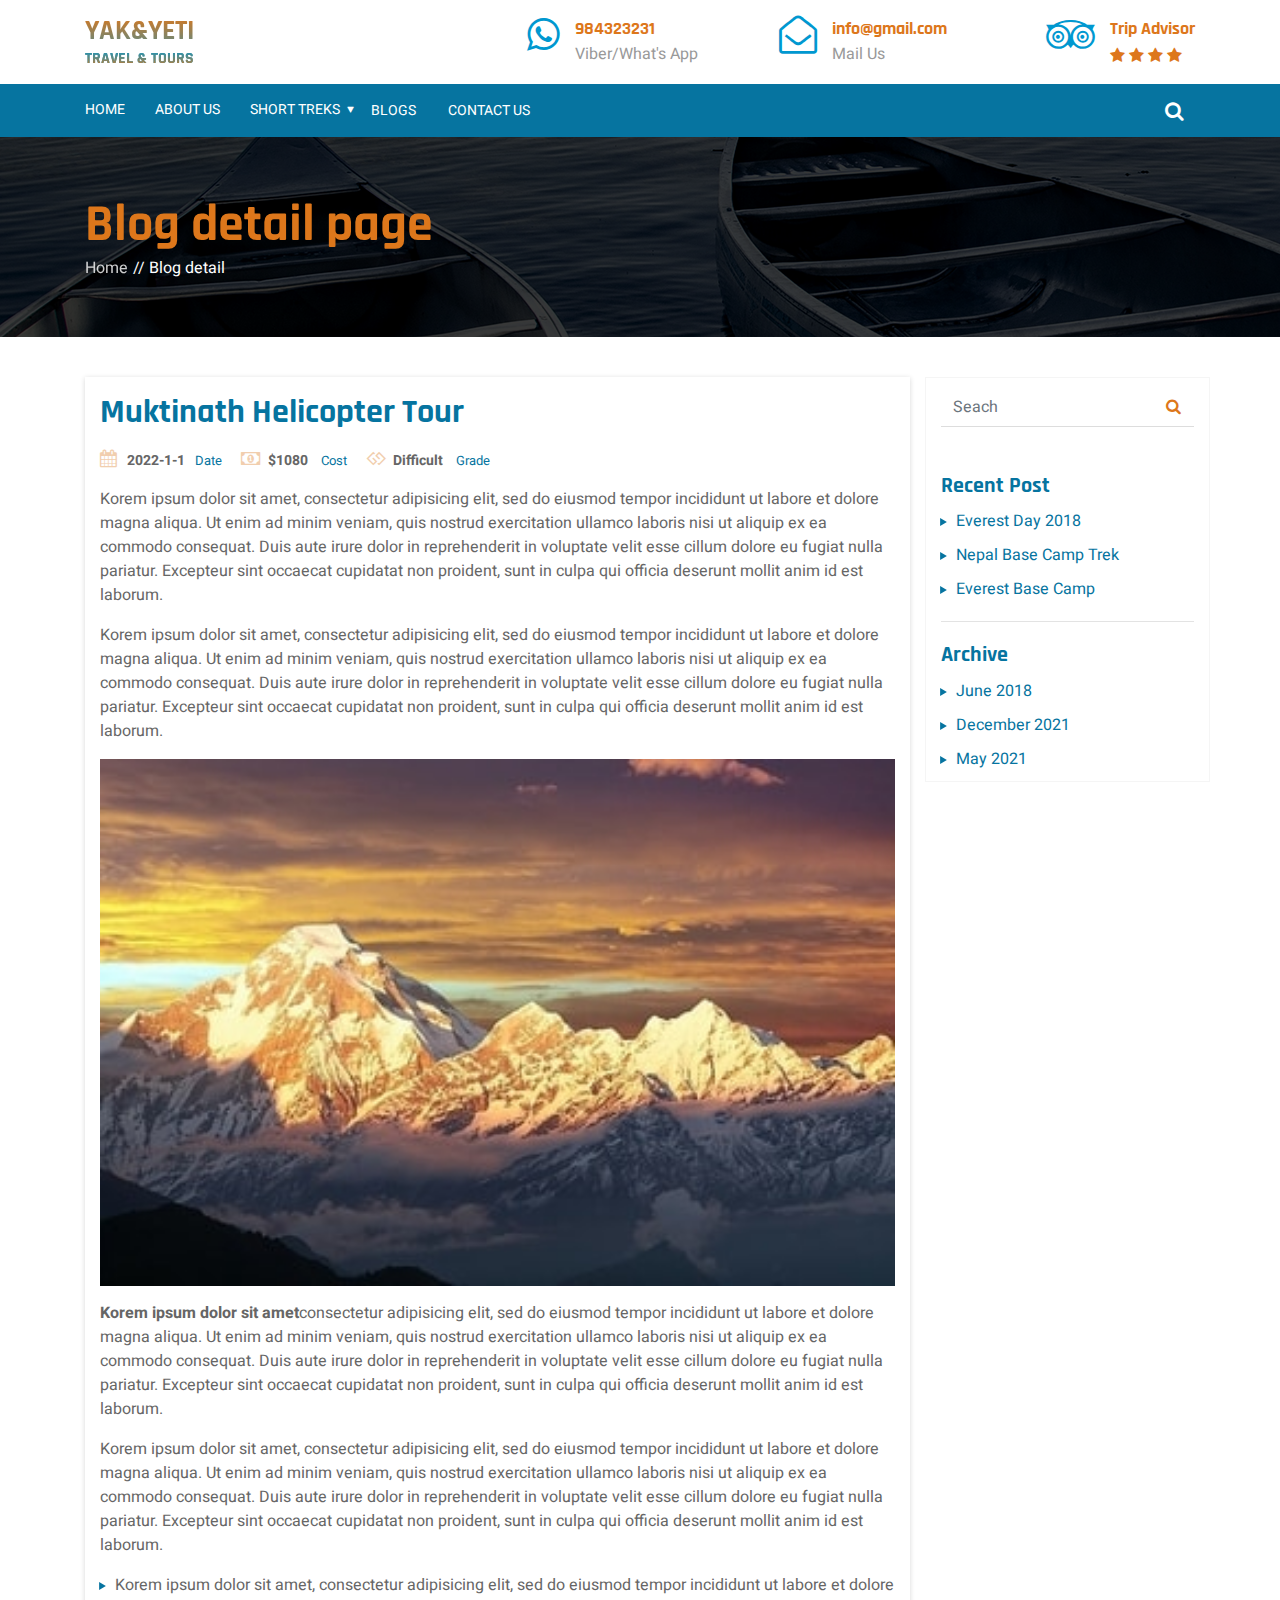
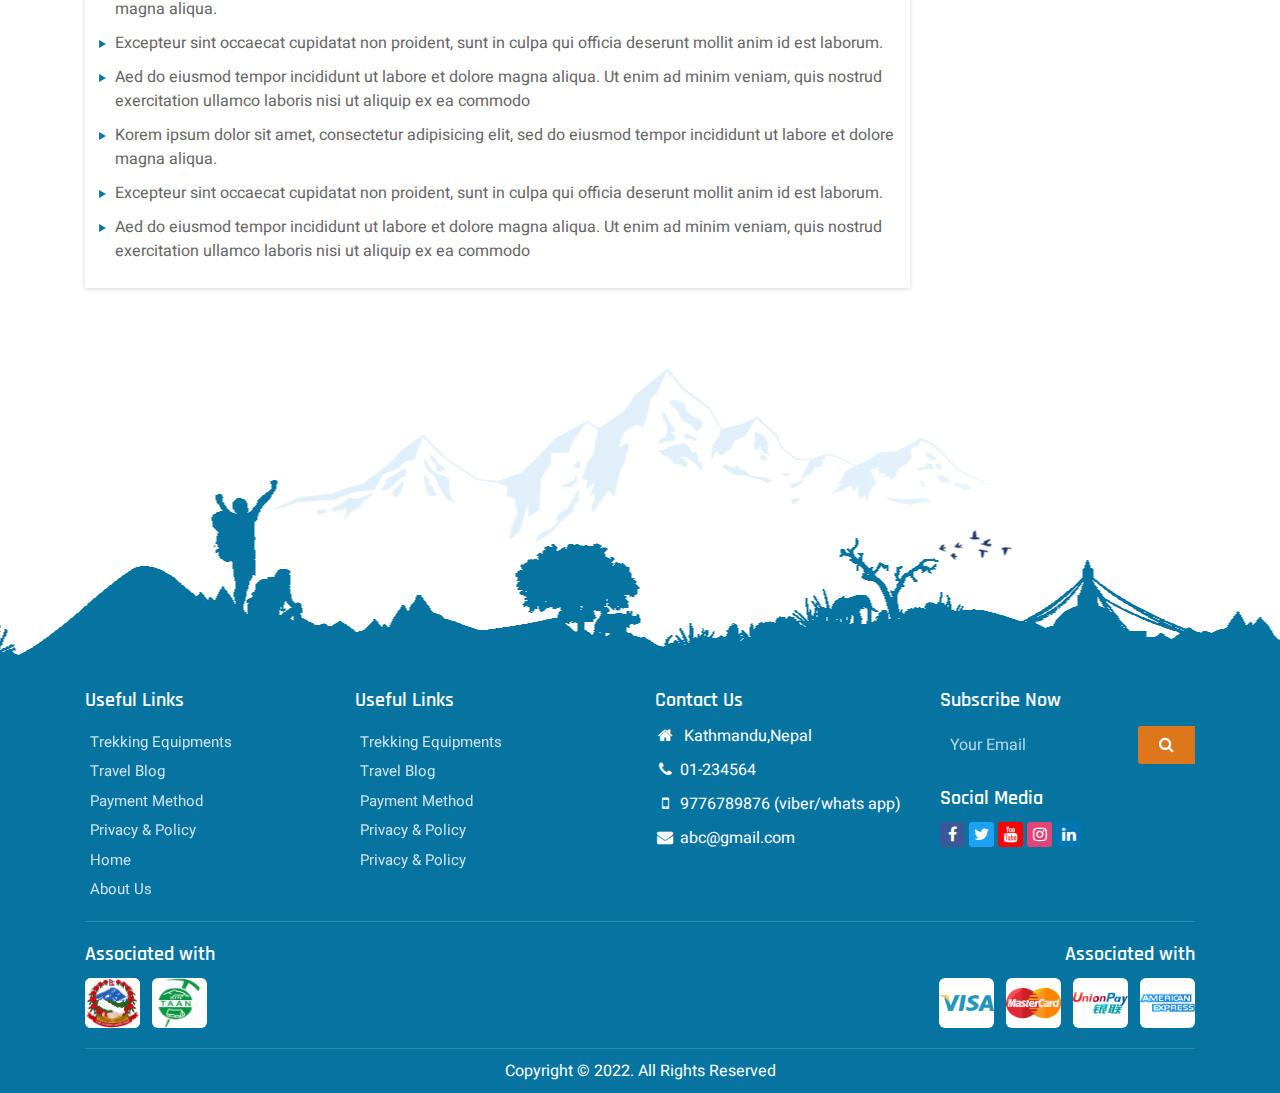
<file: blog-detail.html>
<!doctype html>
<html lang="en-US">
<head>
	<meta charset="UTF-8">
	<meta name="viewport" content="width=device-width, initial-scale=1, shrink-to-fit=no">
	<meta name="description" content="">
	<meta name="author" content="">
	<!-- Bootstrap core CSS -->
	<link rel="preconnect" href="https://fonts.googleapis.com">
	<link rel="preconnect" href="https://fonts.gstatic.com" crossorigin>
	<link href="https://fonts.googleapis.com/css2?family=Heebo:wght@100;200;300;400;500;600;700;800;900&family=Rajdhani:wght@400;500;600;700&display=swap" rel="stylesheet">
	<link href="css/font-awesome.min.css" rel="stylesheet">
	<link rel="stylesheet" href="css/owl.carousel.min.css">
	<link rel="stylesheet" href="css/owl.theme.default.css">
	<link href="css/bootstrap.min.css" rel="stylesheet">
	<link href="css/animate.css" rel="stylesheet">
	<link href="css/style.css" rel="stylesheet">
	<title>Yakandyeti Travel and tour</title>
</head>
<body>
	<header id="masthead" class="site-header">
		<div class="top-header">
			<div class="container">
				<div class="row">
					<div class="col-md-12 col-lg-4">
						<div class="site-branding-container">
							<div class="site-logo">
                <!-- <span class="custom-logo-link">
                  <img src="">
                </span> -->
                <h1 class="site-title">
                	<a href="" >Yak&yeti
                		<span class="site-description">Travel & Tours</span>
                	</a>
                </h1>
              </div>
            </div>
          </div>
          <div class="col-md-12 col-lg-8">
          	<div class="row mr-0">
          		<div class="col-4 pr-0">
          			<div class="top-text-wrap">
          				<a href="">
          					<i class="icon fa fa-whatsapp"></i>
          					<p class="top-text">984323231
          						<span class="text">Viber/What's App</span>
          					</p>                  
          				</a>
          			</div>
          		</div>
          		<div class="col-4 pr-0">
          			<div class="top-text-wrap">
          				<a href="">
          					<i class="icon fa fa-envelope-open-o"></i>
          					<p class="top-text">info@gmail.com
          						<span class="text">Mail Us</span>
          					</p>                  
          				</a>
          			</div>
          		</div>
          		<div class="col-4 pr-0">
          			<div class="top-text-wrap tripadvise">
          				<i class="icon fa fa-tripadvisor"></i>
          				<div class="top-text">
          					<a href=""><span>Trip Advisor</span></a>
          					<ul>
          						<li>
          							<a href=""> <i class="fa fa-star"></i></a>
          						</li>
          						<li>
          							<a href=""> <i class="fa fa-star"></i></a>
          						</li>
          						<li>
          							<a href=""> <i class="fa fa-star"></i></a>
          						</li>
          						<li>
          							<a href=""> <i class="fa fa-star"></i></a>
          						</li>
          					</ul>
          				</div>
          			</div>
          		</div>
          	</div>
          </div>
        </div>
      </div>
    </div>
    <nav id="site-navigation "class="navbar navbar-expand-lg  cl-navigation">
    	<div class="container">
    		<div class="navbar-collapse custom-collapsed" id="navbarCollapse">
    			<ul class="navbar-nav mr-auto">
    				<li class="nav-item">
    					<a class="nav-link" href="">Home</a>
    				</li>
    				<li class="nav-item">
    					<a class="nav-link" href="">About Us</a>
    				</li>
    				<li class="nav-item dropdown custom-dropdown ">
    					<a class="nav-link " href="" data-toggle="dropdown">Short Treks</a>
    					<ul class="dropdown-menu ">
    						<li class="dropdown-item">
    							<a href="" class="dropdown-link">Trek 1</a>
    						</li>
    						<li class="dropdown dropdown-item">
    							<a href="#" class="dropdown-link">drop trek 2</a>
    							<ul class="dropdown-menu">
    								<li class="dropdown-item"> <a href="#" class="dropdown-link"> dropdomwnu trek 1-2</a></li>
    								<li class="dropdown-item"> <a href="#" class="dropdown-link">trek 1-3</a></li>
    								<li class="dropdown-item dropdown"> <a href="#" class="dropdown-link">trek 1-4</a>
    									<ul class="dropdown-menu">
    										<li class="dropdown-item"> <a href="#" class="dropdown-link">sub dropmenu trek 1-4-1</a></li>
    										<li class="dropdown-item"> <a href="#" class="dropdown-link">trek 1-4-2</a></li>
    									</ul>
    								</li>
    							</ul>
    						</li>
    						<li class="dropdown-item">
    							<a href="" class="dropdown-link">Hiking</a>
    						</li>
    						<li class="dropdown-item">
    							<a href="" class="dropdown-link">Trekking 2</a>
    						</li>
    						<li class="dropdown-item">
    							<a href="" class="dropdown-link">Trekking 3</a>
    						</li>
    					</ul>
    				</li>
    				<li class="nav-item ">
    					<a class="nav-link btn" href="">Blogs</a>
    				</li>
    				<li class="nav-item ">
    					<a class="nav-link btn" href="">Contact Us</a>
    				</li>
    			</ul>
    			<i class="fa fa-close"></i>
    		</div>
    		<div class="cl-menu">
    			<button id="navToggler" class="menu-btn" data-target="navToggler">
    				<span></span>
    				<span></span>
    				<span></span>
    			</button>
    		</div>
    		<div class="search_container">
    			<div class="search">
    				<input type="text" placeholder="Search...">

    			</div>          
    			<div class="search_btn search_open">
    			</div>
    		</div>
    	</div>
    </nav>
  </header> 
  <div class="cl-breadcrumbs">
  	<div class="container">
  		<h1 class="title">Blog detail page</h1>
  		<ul>
  			<li class="active"><a href="">Home</a></li>
  			<li>Blog detail</li>
  		</ul>
  	</div>
  </div>
  <div id="content">
   <section class="common-space blog-list-sec">
    <div class="container">
      <div class="row">
        <div class="col-md-8 col-lg-9">
         <div class="blog-detail">
           <div class="blog-list-content">
             <div class="header-sec">
               <h2 class="title"><a href="">Muktinath Helicopter Tour</a></h2>
             </div>
             <ul class="cl-inline">
              <li class="pkg-info-list"><i class="fa fa-calendar"></i><p>2022-1-1<span>Date</span></p></li>
              <li class=" pkg-info-list cost"><i class="fa fa-money"></i><p>$1080 <span>Cost</span></p></li>
              <li class="pkg-info-list"><i class="fa fa-gg"></i><p>Difficult <span>Grade</span></p> </li>
            </ul>
          </div>
          <div class="content">
            <p >Korem ipsum dolor sit amet, consectetur adipisicing elit, sed do eiusmod
             tempor incididunt ut labore et dolore magna aliqua. Ut enim ad minim veniam,
             quis nostrud exercitation ullamco laboris nisi ut aliquip ex ea commodo
             consequat. Duis aute irure dolor in reprehenderit in voluptate velit esse
             cillum dolore eu fugiat nulla pariatur. Excepteur sint occaecat cupidatat non
           proident, sunt in culpa qui officia deserunt mollit anim id est laborum.</p>
           <p >Korem ipsum dolor sit amet, consectetur adipisicing elit, sed do eiusmod
             tempor incididunt ut labore et dolore magna aliqua. Ut enim ad minim veniam,
             quis nostrud exercitation ullamco laboris nisi ut aliquip ex ea commodo
             consequat. Duis aute irure dolor in reprehenderit in voluptate velit esse
             cillum dolore eu fugiat nulla pariatur. Excepteur sint occaecat cupidatat non
           proident, sunt in culpa qui officia deserunt mollit anim id est laborum.</p>
           <div class="img-wrap">
                 <img src="images/adv/img1.jpg">
           </div>
           <p ><strong>Korem ipsum dolor sit amet</strong>consectetur adipisicing elit, sed do eiusmod
             tempor incididunt ut labore et dolore magna aliqua. Ut enim ad minim veniam,
             quis nostrud exercitation ullamco laboris nisi ut aliquip ex ea commodo
             consequat. Duis aute irure dolor in reprehenderit in voluptate velit esse
             cillum dolore eu fugiat nulla pariatur. Excepteur sint occaecat cupidatat non
           proident, sunt in culpa qui officia deserunt mollit anim id est laborum.</p>
           <p >Korem ipsum dolor sit amet, consectetur adipisicing elit, sed do eiusmod
             tempor incididunt ut labore et dolore magna aliqua. Ut enim ad minim veniam,
             quis nostrud exercitation ullamco laboris nisi ut aliquip ex ea commodo
             consequat. Duis aute irure dolor in reprehenderit in voluptate velit esse
             cillum dolore eu fugiat nulla pariatur. Excepteur sint occaecat cupidatat non
           proident, sunt in culpa qui officia deserunt mollit anim id est laborum.</p>
           <ul class="unorder-list">
             <li>Korem ipsum dolor sit amet, consectetur adipisicing elit, sed do eiusmod
             tempor incididunt ut labore et dolore magna aliqua.</li>
             <li>Excepteur sint occaecat cupidatat non
           proident, sunt in culpa qui officia deserunt mollit anim id est laborum.</li>
           <li> Aed do eiusmod tempor incididunt ut labore et dolore magna aliqua. Ut enim ad minim veniam, quis nostrud exercitation ullamco laboris nisi ut aliquip ex ea commodo</li>
              <li>Korem ipsum dolor sit amet, consectetur adipisicing elit, sed do eiusmod
             tempor incididunt ut labore et dolore magna aliqua.</li>
             <li>Excepteur sint occaecat cupidatat non
           proident, sunt in culpa qui officia deserunt mollit anim id est laborum.</li>
           <li> Aed do eiusmod tempor incididunt ut labore et dolore magna aliqua. Ut enim ad minim veniam, quis nostrud exercitation ullamco laboris nisi ut aliquip ex ea commodo</li>
           </ul>
         </div>
       </div>
     </div>
   <div class="col-md-4 col-lg-3 p-0">
    <div class="right-box sidebar">
      <div class="box-wrapper blog-search">
        <form>
          <div class="form-group">
            <input type="text" class="form-control" placeholder="Seach">
            <button class="btn blog-seach-btn"><i class="fa fa-search"></i></button>
          </div>
        </form>
      </div>
      <div class="box-wrapper">
        <h2 class="sub-title">Recent Post</h2>
        <ul class="unorder-list">
          <li>
            <a href="">Everest Day 2018</a>
          </li>
          <li>
            <a href="">Nepal Base Camp Trek</a>
          </li>
          <li>
            <a href="">Everest Base Camp</a>
          </li>
        </ul>
      </div>
      <div class="box-wrapper">
        <h2 class="sub-title">Archive </h2>
        <ul class="unorder-list">
          <li>
            <a href="">June 2018</a>
          </li>
          <li>
            <a href="">December 2021</a>
          </li>
          <li>
            <a href="">May 2021</a>
          </li>
        </ul>
      </div>
    </div>
  </div>
</div>
</div>
</section>
</div>
<footer class="site-footer">
 <div class="footer-bg"></div>
 <div class="footer-top">
  <div class="container">
   <div class="row">
    <div class="col-sm-12 col-lg-6">
     <div class="quick-link half-width mb-20">
      <h6 class="footer-title">Useful Links</h6>
      <ul>
       <li><a href="">Trekking Equipments</a></li>
       <li><a href="">Travel Blog</a></li>
       <li><a href="">Payment Method</a></li>
       <li><a href="">Privacy & Policy</a></li>
       <li><a href="">Home</a></li>
       <li><a href="">About Us</a></li>
     </ul>
   </div>
   <div class="quick-link half-width mb-20">
    <h6 class="footer-title">Useful Links</h6>
    <ul>
     <li><a href="">Trekking Equipments</a></li>
     <li><a href="">Travel Blog</a></li>
     <li><a href="">Payment Method</a></li>
     <li><a href="">Privacy & Policy</a></li>
     <li><a href="">Privacy & Policy</a></li>
   </ul>
 </div>
</div>
<div class="col-sm-6 col-lg-3">
 <div class="footer-contact mb-20">
  <h6 class="footer-title">Contact Us</h6>
  <ul>
   <li><i class="icon fa fa-home"></i> Kathmandu,Nepal</li>
   <li><i class="icon fa fa-phone"></i><a href="">01-234564</a></li>
   <li><i class="icon fa fa-mobile"></i><a href="">9776789876 (viber/whats app)</a></li>
   <li><i class="icon fa fa-envelope"></i><a href="">abc@gmail.com</a></li>
 </ul>
</div>
</div>
<div class="col-sm-6 col-lg-3">
 <div class="footer-subscribe mb-20">
  <h6 class="footer-title">Subscribe Now</h6>
  <form>
   <div class="text-center search footer-search">
    <div class="form-group">
     <input class="form-control" type="search" placeholder="Your Email" />
   </div>
   <button class="btn button " type="submit">
     <i class="fa fa-search" aria-hidden="true"></i>
   </button>
 </div>
</form> 
</div>
<div class="social-media mb-20">
  <h6 class="footer-title">Social Media</h6>
  <ul >
   <li><a href="" class="fb"><i class="fa fa-facebook" aria-hidden="true"></i></a></li>
   <li><a href="" class="tw"><i class="fa fa-twitter" aria-hidden="true"></i></a></li>
   <li><a href="" class="yt"><i class="fa fa-youtube" aria-hidden="true"></i></a></li>
   <li><a href="" class="insta"><i class="fa fa-instagram" aria-hidden="true"></i></a></li>
   <li><a href="" class="ln"><i class="fa fa-linkedin" aria-hidden="true"></i></a></li>
 </ul>
</div>
</div>
</div>
<div class="footer-bottom">
  <div class="row">
   <div class="col-sm-6">
    <div class="associate">
     <h6 class="footer-title">Associated with</h6>
     <ul>
      <li><a href=""><img src="images/footer-img/img4.jpg" alt=""></a></li>
      <li><a href=""><img src="images/footer-img/img2.png" alt=""></a></li>
    </ul>
  </div>
</div>
<div class="col-sm-6">
  <div class="associate accept">
   <h6 class="footer-title">Associated with</h6>
   <ul>
    <li><a href=""><img src="images/footer-img/visa.png" alt=""></a></li>
    <li><a href=""><img src="images/footer-img/mastercard.png" alt=""></a></li>
    <li><a href=""><img src="images/footer-img/unionpay.png" alt=""></a></li>
    <li><a href=""><img src="images/footer-img/american-express.png" alt=""></a></li>
  </ul>
</div>
</div>
</div>
</div>

<div class="footer-end text-center">
  <p>Copyright © 2022. All Rights Reserved</p>
</div>
</div>
</div>
</footer>

<!--js files starts--> 
<script type='text/javascript' src='js/jquery-3.5.1.min.js'></script>
<script type='text/javascript' src='js/bootstrap.min.js'></script>
<script type='text/javascript' src='js/wow.min.js'></script>
<script type='text/javascript' src='js/owl.carousel.min.js'></script>
<script type="text/javascript" src="js/custom-carousel.js"></script>
<script type="text/javascript" src="js/script.js"></script>
<!--js files ends-->
</body>
</html>
</file>
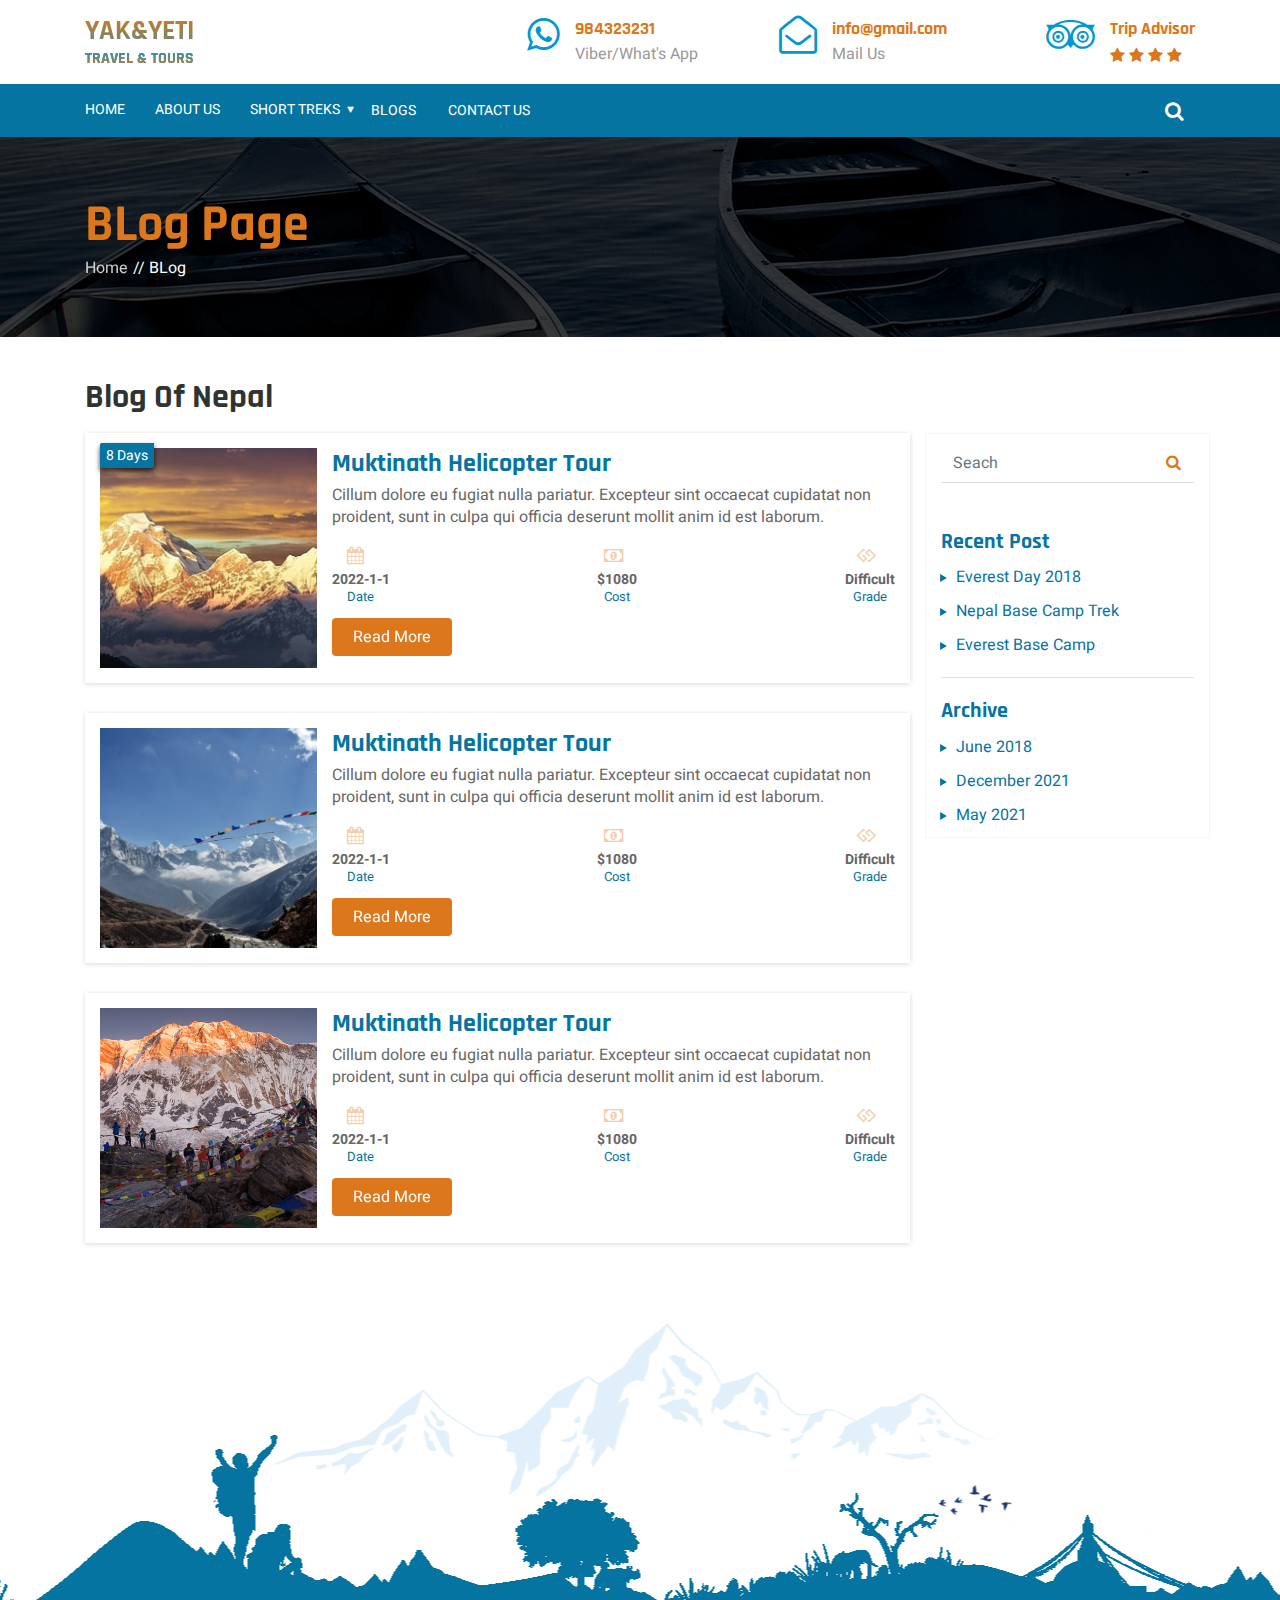
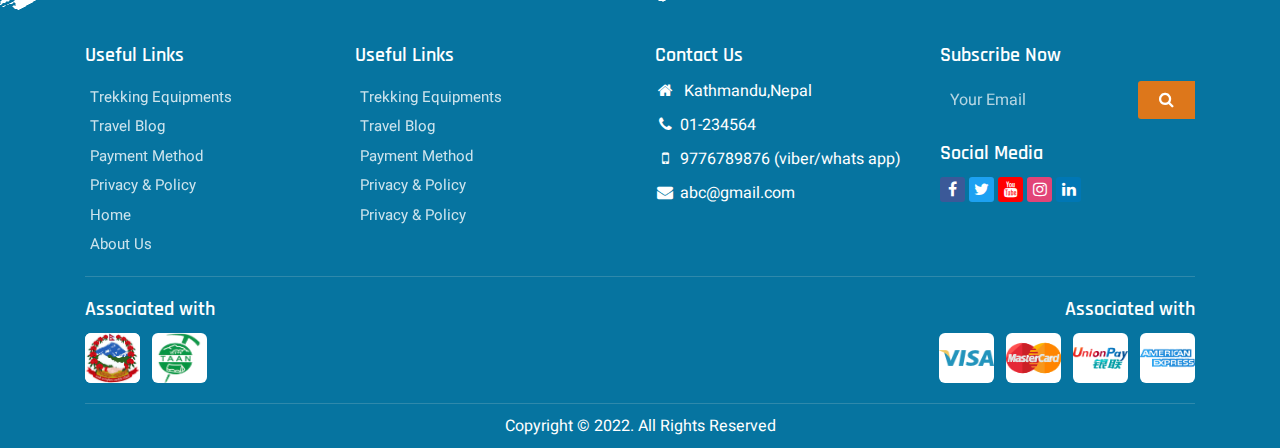
<file: blog.html>
<!doctype html>
<html lang="en-US">
<head>
  <meta charset="UTF-8">
  <meta name="viewport" content="width=device-width, initial-scale=1, shrink-to-fit=no">
  <meta name="description" content="">
  <meta name="author" content="">
  <!-- Bootstrap core CSS -->
  <link rel="preconnect" href="https://fonts.googleapis.com">
  <link rel="preconnect" href="https://fonts.gstatic.com" crossorigin>
  <link href="https://fonts.googleapis.com/css2?family=Heebo:wght@100;200;300;400;500;600;700;800;900&family=Rajdhani:wght@400;500;600;700&display=swap" rel="stylesheet">
  <link href="css/font-awesome.min.css" rel="stylesheet">
  <link rel="stylesheet" href="css/owl.carousel.min.css">
  <link rel="stylesheet" href="css/owl.theme.default.css">
  <link href="css/bootstrap.min.css" rel="stylesheet">
  <link href="css/animate.css" rel="stylesheet">
  <link href="css/style.css" rel="stylesheet">
  <title>Yakandyeti Travel and tour</title>
</head>
<body>
  <header id="masthead" class="site-header">
    <div class="top-header">
      <div class="container">
        <div class="row">
          <div class="col-md-12 col-lg-4">
            <div class="site-branding-container">
              <div class="site-logo">
                <!-- <span class="custom-logo-link">
                  <img src="">
                </span> -->
                <h1 class="site-title">
                  <a href="" >Yak&yeti
                    <span class="site-description">Travel & Tours</span>
                  </a>
                </h1>
              </div>
            </div>
          </div>
          <div class="col-md-12 col-lg-8">
            <div class="row mr-0">
              <div class="col-4 pr-0">
                <div class="top-text-wrap">
                  <a href="">
                    <i class="icon fa fa-whatsapp"></i>
                    <p class="top-text">984323231
                      <span class="text">Viber/What's App</span>
                    </p>                  
                  </a>
                </div>
              </div>
              <div class="col-4 pr-0">
                <div class="top-text-wrap">
                  <a href="">
                    <i class="icon fa fa-envelope-open-o"></i>
                    <p class="top-text">info@gmail.com
                      <span class="text">Mail Us</span>
                    </p>                  
                  </a>
                </div>
              </div>
              <div class="col-4 pr-0">
                <div class="top-text-wrap tripadvise">
                  <i class="icon fa fa-tripadvisor"></i>
                  <div class="top-text">
                    <a href=""><span>Trip Advisor</span></a>
                    <ul>
                      <li>
                       <a href=""> <i class="fa fa-star"></i></a>
                     </li>
                     <li>
                       <a href=""> <i class="fa fa-star"></i></a>
                     </li>
                     <li>
                       <a href=""> <i class="fa fa-star"></i></a>
                     </li>
                     <li>
                       <a href=""> <i class="fa fa-star"></i></a>
                     </li>
                   </ul>
                 </div>
               </div>
             </div>
           </div>
         </div>
       </div>
     </div>
   </div>
   <nav id="site-navigation "class="navbar navbar-expand-lg  cl-navigation">
    <div class="container">
      <div class="navbar-collapse custom-collapsed" id="navbarCollapse">
        <ul class="navbar-nav mr-auto">
          <li class="nav-item">
            <a class="nav-link" href="">Home</a>
          </li>
          <li class="nav-item">
            <a class="nav-link" href="">About Us</a>
          </li>
          <li class="nav-item dropdown custom-dropdown ">
            <a class="nav-link " href="" data-toggle="dropdown">Short Treks</a>
            <ul class="dropdown-menu ">
              <li class="dropdown-item">
                <a href="" class="dropdown-link">Trek 1</a>
              </li>
              <li class="dropdown dropdown-item">
                <a href="#" class="dropdown-link">drop trek 2</a>
                <ul class="dropdown-menu">
                  <li class="dropdown-item"> <a href="#" class="dropdown-link"> dropdomwnu trek 1-2</a></li>
                  <li class="dropdown-item"> <a href="#" class="dropdown-link">trek 1-3</a></li>
                  <li class="dropdown-item dropdown"> <a href="#" class="dropdown-link">trek 1-4</a>
                    <ul class="dropdown-menu">
                      <li class="dropdown-item"> <a href="#" class="dropdown-link">sub dropmenu trek 1-4-1</a></li>
                      <li class="dropdown-item"> <a href="#" class="dropdown-link">trek 1-4-2</a></li>
                    </ul>
                  </li>
                </ul>
              </li>
              <li class="dropdown-item">
                <a href="" class="dropdown-link">Hiking</a>
              </li>
              <li class="dropdown-item">
                <a href="" class="dropdown-link">Trekking 2</a>
              </li>
              <li class="dropdown-item">
                <a href="" class="dropdown-link">Trekking 3</a>
              </li>
            </ul>
          </li>
          <li class="nav-item ">
            <a class="nav-link btn" href="">Blogs</a>
          </li>
          <li class="nav-item ">
            <a class="nav-link btn" href="">Contact Us</a>
          </li>
        </ul>
        <i class="fa fa-close"></i>
      </div>
      <div class="cl-menu">
        <button id="navToggler" class="menu-btn" data-target="navToggler">
          <span></span>
          <span></span>
          <span></span>
        </button>
      </div>
      <div class="search_container">
        <div class="search">
          <input type="text" placeholder="Search...">

        </div>          
        <div class="search_btn search_open">
        </div>
      </div>
    </div>
  </nav>
</header> 
<div class="cl-breadcrumbs">
  <div class="container">
    <h1 class="title">BLog Page</h1>
    <ul>
      <li><a href="">Home</a></li>
      <li  class="active">BLog</li>
    </ul>
  </div>
</div>
<div id="content">
  <section class="common-space blog-list-sec">
    <div class="container">
      <div class="header-sec">
        <h2 class="title">Blog Of Nepal</h2>
      </div>
      <div class="row">
        <div class="col-md-8 col-lg-9">
          <div class="blog-list-wrap">
            <div class="img-wrap">
             <a href="">
               <figure>
                 <img src="images/adv/img1.jpg">
               </figure>
             </a>
           </div>
           <div class="blog-list-content">
             <div class="header-sec">
               <h2 class="title"><a href="">Muktinath Helicopter Tour</a></h2>
             </div>
             <span class="trip-tag">8 Days</span>
             <div class="content">
               <p>Cillum dolore eu fugiat nulla pariatur. Excepteur sint occaecat cupidatat non
               proident, sunt in culpa qui officia deserunt mollit anim id est laborum.</p>
             </div>
             <ul class="cl-inline">
              <li class="pkg-info-list"><i class="fa fa-calendar"></i><p>2022-1-1<span>Date</span></p></li>
              <li class=" pkg-info-list cost"><i class="fa fa-money"></i><p>$1080 <span>Cost</span></p></li>
              <li class="pkg-info-list"><i class="fa fa-gg"></i><p>Difficult <span>Grade</span></p> </li>
            </ul>
              <a href="" class="btn button">Read More</a>
          </div>
        </div>
        <div class="blog-list-wrap">
            <div class="img-wrap">
             <a href="">
               <figure>
                 <img src="images/adv/img2.jpg">
               </figure>
             </a>
           </div>
           <div class="blog-list-content">
             <div class="header-sec">
               <h2 class="title"><a href="">Muktinath Helicopter Tour</a></h2>
             </div>
             <span class="trip-tag">8 Days</span>
             <div class="content">
               <p>Cillum dolore eu fugiat nulla pariatur. Excepteur sint occaecat cupidatat non
               proident, sunt in culpa qui officia deserunt mollit anim id est laborum.</p>
             </div>
             <ul class="cl-inline">
              <li class="pkg-info-list"><i class="fa fa-calendar"></i><p>2022-1-1<span>Date</span></p></li>
              <li class=" pkg-info-list cost"><i class="fa fa-money"></i><p>$1080 <span>Cost</span></p></li>
              <li class="pkg-info-list"><i class="fa fa-gg"></i><p>Difficult <span>Grade</span></p> </li>
            </ul>
              <a href="" class="btn button">Read More</a>
          </div>
        </div>
        <div class="blog-list-wrap">
            <div class="img-wrap">
             <a href="">
               <figure>
                 <img src="images/adv/img3.jpg">
               </figure>
             </a>
           </div>
           <div class="blog-list-content">
             <div class="header-sec">
               <h2 class="title"><a href="">Muktinath Helicopter Tour</a></h2>
             </div>
             <span class="trip-tag">8 Days</span>
             <div class="content">
               <p>Cillum dolore eu fugiat nulla pariatur. Excepteur sint occaecat cupidatat non
               proident, sunt in culpa qui officia deserunt mollit anim id est laborum.</p>
             </div>
             <ul class="cl-inline">
              <li class="pkg-info-list"><i class="fa fa-calendar"></i><p>2022-1-1<span>Date</span></p></li>
              <li class=" pkg-info-list cost"><i class="fa fa-money"></i><p>$1080 <span>Cost</span></p></li>
              <li class="pkg-info-list"><i class="fa fa-gg"></i><p>Difficult <span>Grade</span></p> </li>
            </ul>
              <a href="" class="btn button">Read More</a>
          </div>
        </div>
      </div>
      <div class="col-md-4 col-lg-3 p-0">
        <div class="right-box sidebar">
          <div class="box-wrapper blog-search">
            <form>
              <div class="form-group">
                <input type="text" class="form-control" placeholder="Seach">
                <button class="btn blog-seach-btn"><i class="fa fa-search"></i></button>
              </div>
            </form>
          </div>
          <div class="box-wrapper">
            <h2 class="sub-title">Recent Post</h2>
            <ul class="unorder-list">
              <li>
                <a href="">Everest Day 2018</a>
              </li>
              <li>
                <a href="">Nepal Base Camp Trek</a>
              </li>
              <li>
                <a href="">Everest Base Camp</a>
              </li>
            </ul>
          </div>
           <div class="box-wrapper">
            <h2 class="sub-title">Archive </h2>
            <ul class="unorder-list">
              <li>
                <a href="">June 2018</a>
              </li>
              <li>
                <a href="">December 2021</a>
              </li>
              <li>
                <a href="">May 2021</a>
              </li>
            </ul>
          </div>
        </div>
      </div>
    </div>
  </div>
</section>
</div>
<footer class="site-footer">
  <div class="footer-bg"></div>
  <div class="footer-top">
    <div class="container">
      <div class="row">
        <div class="col-sm-12 col-lg-6">
          <div class="quick-link half-width mb-20">
            <h6 class="footer-title">Useful Links</h6>
            <ul>
              <li><a href="">Trekking Equipments</a></li>
              <li><a href="">Travel Blog</a></li>
              <li><a href="">Payment Method</a></li>
              <li><a href="">Privacy & Policy</a></li>
              <li><a href="">Home</a></li>
              <li><a href="">About Us</a></li>
            </ul>
          </div>
          <div class="quick-link half-width mb-20">
            <h6 class="footer-title">Useful Links</h6>
            <ul>
              <li><a href="">Trekking Equipments</a></li>
              <li><a href="">Travel Blog</a></li>
              <li><a href="">Payment Method</a></li>
              <li><a href="">Privacy & Policy</a></li>
              <li><a href="">Privacy & Policy</a></li>
            </ul>
          </div>
        </div>
        <div class="col-sm-6 col-lg-3">
          <div class="footer-contact mb-20">
            <h6 class="footer-title">Contact Us</h6>
            <ul>
              <li><i class="icon fa fa-home"></i> Kathmandu,Nepal</li>
              <li><i class="icon fa fa-phone"></i><a href="">01-234564</a></li>
              <li><i class="icon fa fa-mobile"></i><a href="">9776789876 (viber/whats app)</a></li>
              <li><i class="icon fa fa-envelope"></i><a href="">abc@gmail.com</a></li>
            </ul>
          </div>
        </div>
        <div class="col-sm-6 col-lg-3">
          <div class="footer-subscribe mb-20">
            <h6 class="footer-title">Subscribe Now</h6>
            <form>
              <div class="text-center search footer-search">
                <div class="form-group">
                  <input class="form-control" type="search" placeholder="Your Email" />
                </div>
                <button class="btn button " type="submit">
                  <i class="fa fa-search" aria-hidden="true"></i>
                </button>
              </div>
            </form> 
          </div>
          <div class="social-media mb-20">
            <h6 class="footer-title">Social Media</h6>
            <ul >
              <li><a href="" class="fb"><i class="fa fa-facebook" aria-hidden="true"></i></a></li>
              <li><a href="" class="tw"><i class="fa fa-twitter" aria-hidden="true"></i></a></li>
              <li><a href="" class="yt"><i class="fa fa-youtube" aria-hidden="true"></i></a></li>
              <li><a href="" class="insta"><i class="fa fa-instagram" aria-hidden="true"></i></a></li>
              <li><a href="" class="ln"><i class="fa fa-linkedin" aria-hidden="true"></i></a></li>
            </ul>
          </div>
        </div>
      </div>
      <div class="footer-bottom">
        <div class="row">
          <div class="col-sm-6">
            <div class="associate">
              <h6 class="footer-title">Associated with</h6>
              <ul>
                <li><a href=""><img src="images/footer-img/img4.jpg" alt=""></a></li>
                <li><a href=""><img src="images/footer-img/img2.png" alt=""></a></li>
              </ul>
            </div>
          </div>
          <div class="col-sm-6">
            <div class="associate accept">
              <h6 class="footer-title">Associated with</h6>
              <ul>
                <li><a href=""><img src="images/footer-img/visa.png" alt=""></a></li>
                <li><a href=""><img src="images/footer-img/mastercard.png" alt=""></a></li>
                <li><a href=""><img src="images/footer-img/unionpay.png" alt=""></a></li>
                <li><a href=""><img src="images/footer-img/american-express.png" alt=""></a></li>
              </ul>
            </div>
          </div>
        </div>
      </div>

      <div class="footer-end text-center">
       <p>Copyright © 2022. All Rights Reserved</p>
     </div>
   </div>
 </div>
</footer>

<!--js files starts--> 
<script type='text/javascript' src='js/jquery-3.5.1.min.js'></script>
<script type='text/javascript' src='js/bootstrap.min.js'></script>
<script type='text/javascript' src='js/wow.min.js'></script>
<script type='text/javascript' src='js/owl.carousel.min.js'></script>
<script type="text/javascript" src="js/custom-carousel.js"></script>
<script type="text/javascript" src="js/script.js"></script>
<!--js files ends-->
</body>
</html>
</file>
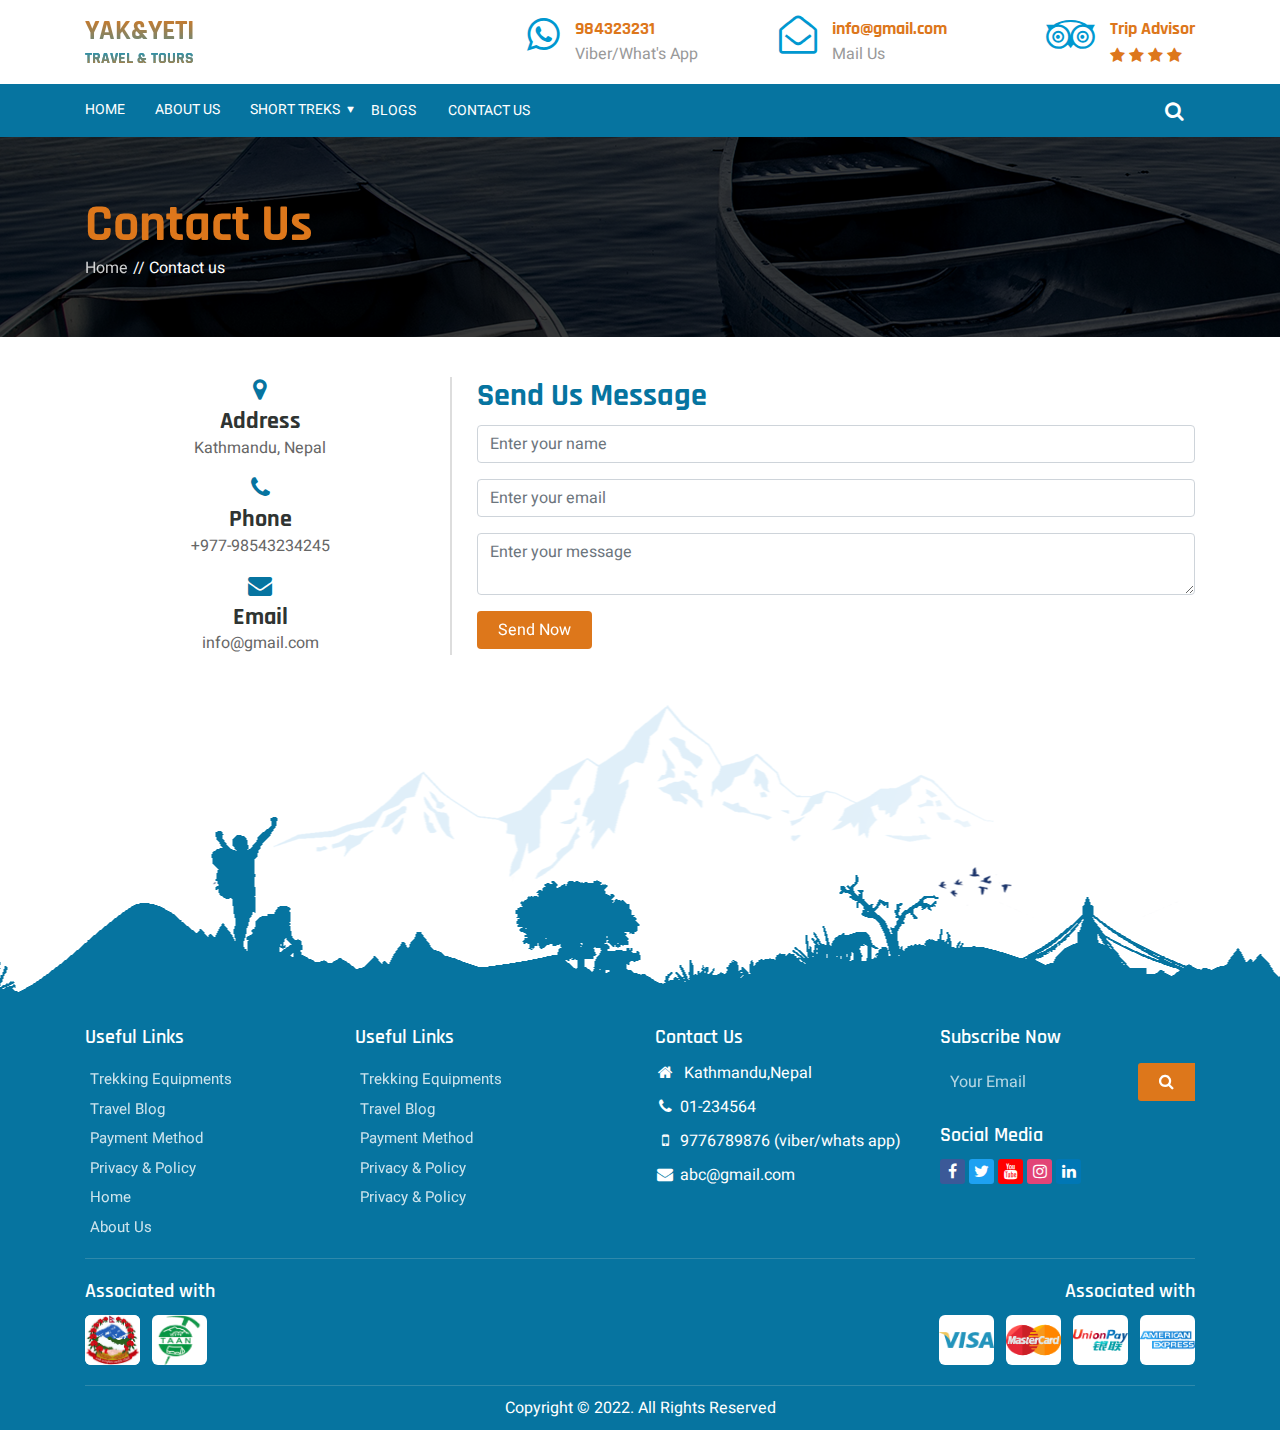
<file: contact.html>
<!doctype html>
<html lang="en-US">
<head>
  <meta charset="UTF-8">
  <meta name="viewport" content="width=device-width, initial-scale=1, shrink-to-fit=no">
  <meta name="description" content="">
  <meta name="author" content="">
  <!-- Bootstrap core CSS -->
  <link rel="preconnect" href="https://fonts.googleapis.com">
  <link rel="preconnect" href="https://fonts.gstatic.com" crossorigin>
  <link href="https://fonts.googleapis.com/css2?family=Heebo:wght@100;200;300;400;500;600;700;800;900&family=Rajdhani:wght@400;500;600;700&display=swap" rel="stylesheet">
  <link href="css/font-awesome.min.css" rel="stylesheet">
  <link rel="stylesheet" href="css/owl.carousel.min.css">
  <link rel="stylesheet" href="css/owl.theme.default.css">
  <link href="css/bootstrap.min.css" rel="stylesheet">
  <link href="css/animate.css" rel="stylesheet">
  <link href="css/style.css" rel="stylesheet">
  <title>Yakandyeti Travel and tour</title>
</head>
<body>
  <header id="masthead" class="site-header">
    <div class="top-header">
      <div class="container">
        <div class="row">
          <div class="col-md-12 col-lg-4">
            <div class="site-branding-container">
              <div class="site-logo">
                <!-- <span class="custom-logo-link">
                  <img src="">
                </span> -->
                <h1 class="site-title">
                  <a href="" >Yak&yeti
                    <span class="site-description">Travel & Tours</span>
                  </a>
                </h1>
              </div>
            </div>
          </div>
          <div class="col-md-12 col-lg-8">
            <div class="row mr-0">
              <div class="col-4 pr-0">
                <div class="top-text-wrap">
                  <a href="">
                    <i class="icon fa fa-whatsapp"></i>
                    <p class="top-text">984323231
                      <span class="text">Viber/What's App</span>
                    </p>                  
                  </a>
                </div>
              </div>
              <div class="col-4 pr-0">
                <div class="top-text-wrap">
                  <a href="">
                    <i class="icon fa fa-envelope-open-o"></i>
                    <p class="top-text">info@gmail.com
                      <span class="text">Mail Us</span>
                    </p>                  
                  </a>
                </div>
              </div>
              <div class="col-4 pr-0">
                <div class="top-text-wrap tripadvise">
                  <i class="icon fa fa-tripadvisor"></i>
                  <div class="top-text">
                    <a href=""><span>Trip Advisor</span></a>
                    <ul>
                      <li>
                       <a href=""> <i class="fa fa-star"></i></a>
                     </li>
                     <li>
                       <a href=""> <i class="fa fa-star"></i></a>
                     </li>
                     <li>
                       <a href=""> <i class="fa fa-star"></i></a>
                     </li>
                     <li>
                       <a href=""> <i class="fa fa-star"></i></a>
                     </li>
                   </ul>
                 </div>
               </div>
             </div>
           </div>
         </div>
       </div>
     </div>
   </div>
   <nav id="site-navigation "class="navbar navbar-expand-lg  cl-navigation">
    <div class="container">
      <div class="navbar-collapse custom-collapsed" id="navbarCollapse">
        <ul class="navbar-nav mr-auto">
          <li class="nav-item">
            <a class="nav-link" href="">Home</a>
          </li>
          <li class="nav-item">
            <a class="nav-link" href="">About Us</a>
          </li>
          <li class="nav-item dropdown custom-dropdown ">
            <a class="nav-link " href="" data-toggle="dropdown">Short Treks</a>
            <ul class="dropdown-menu ">
              <li class="dropdown-item">
                <a href="" class="dropdown-link">Trek 1</a>
              </li>
              <li class="dropdown dropdown-item">
                <a href="#" class="dropdown-link">drop trek 2</a>
                <ul class="dropdown-menu">
                  <li class="dropdown-item"> <a href="#" class="dropdown-link"> dropdomwnu trek 1-2</a></li>
                  <li class="dropdown-item"> <a href="#" class="dropdown-link">trek 1-3</a></li>
                  <li class="dropdown-item dropdown"> <a href="#" class="dropdown-link">trek 1-4</a>
                    <ul class="dropdown-menu">
                      <li class="dropdown-item"> <a href="#" class="dropdown-link">sub dropmenu trek 1-4-1</a></li>
                      <li class="dropdown-item"> <a href="#" class="dropdown-link">trek 1-4-2</a></li>
                    </ul>
                  </li>
                </ul>
              </li>
              <li class="dropdown-item">
                <a href="" class="dropdown-link">Hiking</a>
              </li>
              <li class="dropdown-item">
                <a href="" class="dropdown-link">Trekking 2</a>
              </li>
              <li class="dropdown-item">
                <a href="" class="dropdown-link">Trekking 3</a>
              </li>
            </ul>
          </li>
          <li class="nav-item ">
            <a class="nav-link btn" href="">Blogs</a>
          </li>
          <li class="nav-item ">
            <a class="nav-link btn" href="">Contact Us</a>
          </li>
        </ul>
        <i class="fa fa-close"></i>
      </div>
      <div class="cl-menu">
        <button id="navToggler" class="menu-btn" data-target="navToggler">
          <span></span>
          <span></span>
          <span></span>
        </button>
      </div>
      <div class="search_container">
        <div class="search">
          <input type="text" placeholder="Search...">

        </div>          
        <div class="search_btn search_open">
        </div>
      </div>
    </div>
  </nav>
</header> 
<div class="cl-breadcrumbs">
  <div class="container">
    <h1 class="title">Contact Us</h1>
    <ul>
      <li class="active"><a href="">Home</a></li>
      <li>Contact us</li>
    </ul>
  </div>
</div>
<div id="content">
  <section class="common-space contact-section">
    <div class="container">
      <div class="row">
        <div class="col-md-4">
          <div class="contact-info">
            <ul>
              <li>
                <i class="fa fa-map-marker"></i>
                <h6 class="title">Address</h6>
                <p>Kathmandu, Nepal</p>
              </li>
                <li>
                <i class="fa fa-phone"></i>
                <h6 class="title">Phone</h6>
                <p>+977-98543234245</p>
              </li>
                <li>
                <i class="fa fa-envelope"></i>
                <h6 class="title">Email</h6>
                <p>info@gmail.com</p>
              </li>
            </ul>
          </div>
        </div>
        <div class="col-md-8 bl">
          <div class="contact-form">
            <form>
              <h2 class="title">Send Us Message</h2>
              <div class="form-group">
                <input type="text" class="form-control" placeholder="Enter your name">
              </div>
              <div class="form-group">
                <input type="text" class="form-control" placeholder="Enter your email">
              </div>
              <div class="form-group">
                <textarea class="form-control" placeholder="Enter your message"></textarea>
              </div>
              <div class="btn-wrap">
                <button type="submit" class="btn button">Send Now</button>
              </div>
            </form>
          </div>
        </div>
      </div>
    </div>
  </section>
</div>
<footer class="site-footer">
  <div class="footer-bg"></div>
  <div class="footer-top">
    <div class="container">
      <div class="row">
        <div class="col-sm-12 col-lg-6">
          <div class="quick-link half-width mb-20">
            <h6 class="footer-title">Useful Links</h6>
            <ul>
              <li><a href="">Trekking Equipments</a></li>
              <li><a href="">Travel Blog</a></li>
              <li><a href="">Payment Method</a></li>
              <li><a href="">Privacy & Policy</a></li>
              <li><a href="">Home</a></li>
              <li><a href="">About Us</a></li>
            </ul>
          </div>
          <div class="quick-link half-width mb-20">
            <h6 class="footer-title">Useful Links</h6>
            <ul>
              <li><a href="">Trekking Equipments</a></li>
              <li><a href="">Travel Blog</a></li>
              <li><a href="">Payment Method</a></li>
              <li><a href="">Privacy & Policy</a></li>
              <li><a href="">Privacy & Policy</a></li>
            </ul>
          </div>
        </div>
        <div class="col-sm-6 col-lg-3">
          <div class="footer-contact mb-20">
            <h6 class="footer-title">Contact Us</h6>
            <ul>
              <li><i class="icon fa fa-home"></i> Kathmandu,Nepal</li>
              <li><i class="icon fa fa-phone"></i><a href="">01-234564</a></li>
              <li><i class="icon fa fa-mobile"></i><a href="">9776789876 (viber/whats app)</a></li>
              <li><i class="icon fa fa-envelope"></i><a href="">abc@gmail.com</a></li>
            </ul>
          </div>
        </div>
        <div class="col-sm-6 col-lg-3">
          <div class="footer-subscribe mb-20">
            <h6 class="footer-title">Subscribe Now</h6>
            <form>
              <div class="text-center search footer-search">
                <div class="form-group">
                  <input class="form-control" type="search" placeholder="Your Email" />
                </div>
                <button class="btn button " type="submit">
                  <i class="fa fa-search" aria-hidden="true"></i>
                </button>
              </div>
            </form> 
          </div>
          <div class="social-media mb-20">
            <h6 class="footer-title">Social Media</h6>
            <ul >
              <li><a href="" class="fb"><i class="fa fa-facebook" aria-hidden="true"></i></a></li>
              <li><a href="" class="tw"><i class="fa fa-twitter" aria-hidden="true"></i></a></li>
              <li><a href="" class="yt"><i class="fa fa-youtube" aria-hidden="true"></i></a></li>
              <li><a href="" class="insta"><i class="fa fa-instagram" aria-hidden="true"></i></a></li>
              <li><a href="" class="ln"><i class="fa fa-linkedin" aria-hidden="true"></i></a></li>
            </ul>
          </div>
        </div>
      </div>
      <div class="footer-bottom">
        <div class="row">
          <div class="col-sm-6">
            <div class="associate">
              <h6 class="footer-title">Associated with</h6>
              <ul>
                <li><a href=""><img src="images/footer-img/img4.jpg" alt=""></a></li>
                <li><a href=""><img src="images/footer-img/img2.png" alt=""></a></li>
              </ul>
            </div>
          </div>
          <div class="col-sm-6">
            <div class="associate accept">
              <h6 class="footer-title">Associated with</h6>
              <ul>
                <li><a href=""><img src="images/footer-img/visa.png" alt=""></a></li>
                <li><a href=""><img src="images/footer-img/mastercard.png" alt=""></a></li>
                <li><a href=""><img src="images/footer-img/unionpay.png" alt=""></a></li>
                <li><a href=""><img src="images/footer-img/american-express.png" alt=""></a></li>
              </ul>
            </div>
          </div>
        </div>
      </div>

      <div class="footer-end text-center">
       <p>Copyright © 2022. All Rights Reserved</p>
     </div>
   </div>
 </div>
</footer>

<!--js files starts--> 
<script type='text/javascript' src='js/jquery-3.5.1.min.js'></script>
<script type='text/javascript' src='js/bootstrap.min.js'></script>
<script type='text/javascript' src='js/wow.min.js'></script>
<script type='text/javascript' src='js/owl.carousel.min.js'></script>
<script type="text/javascript" src="js/custom-carousel.js"></script>
<script type="text/javascript" src="js/script.js"></script>
<!--js files ends-->
</body>
</html>
</file>
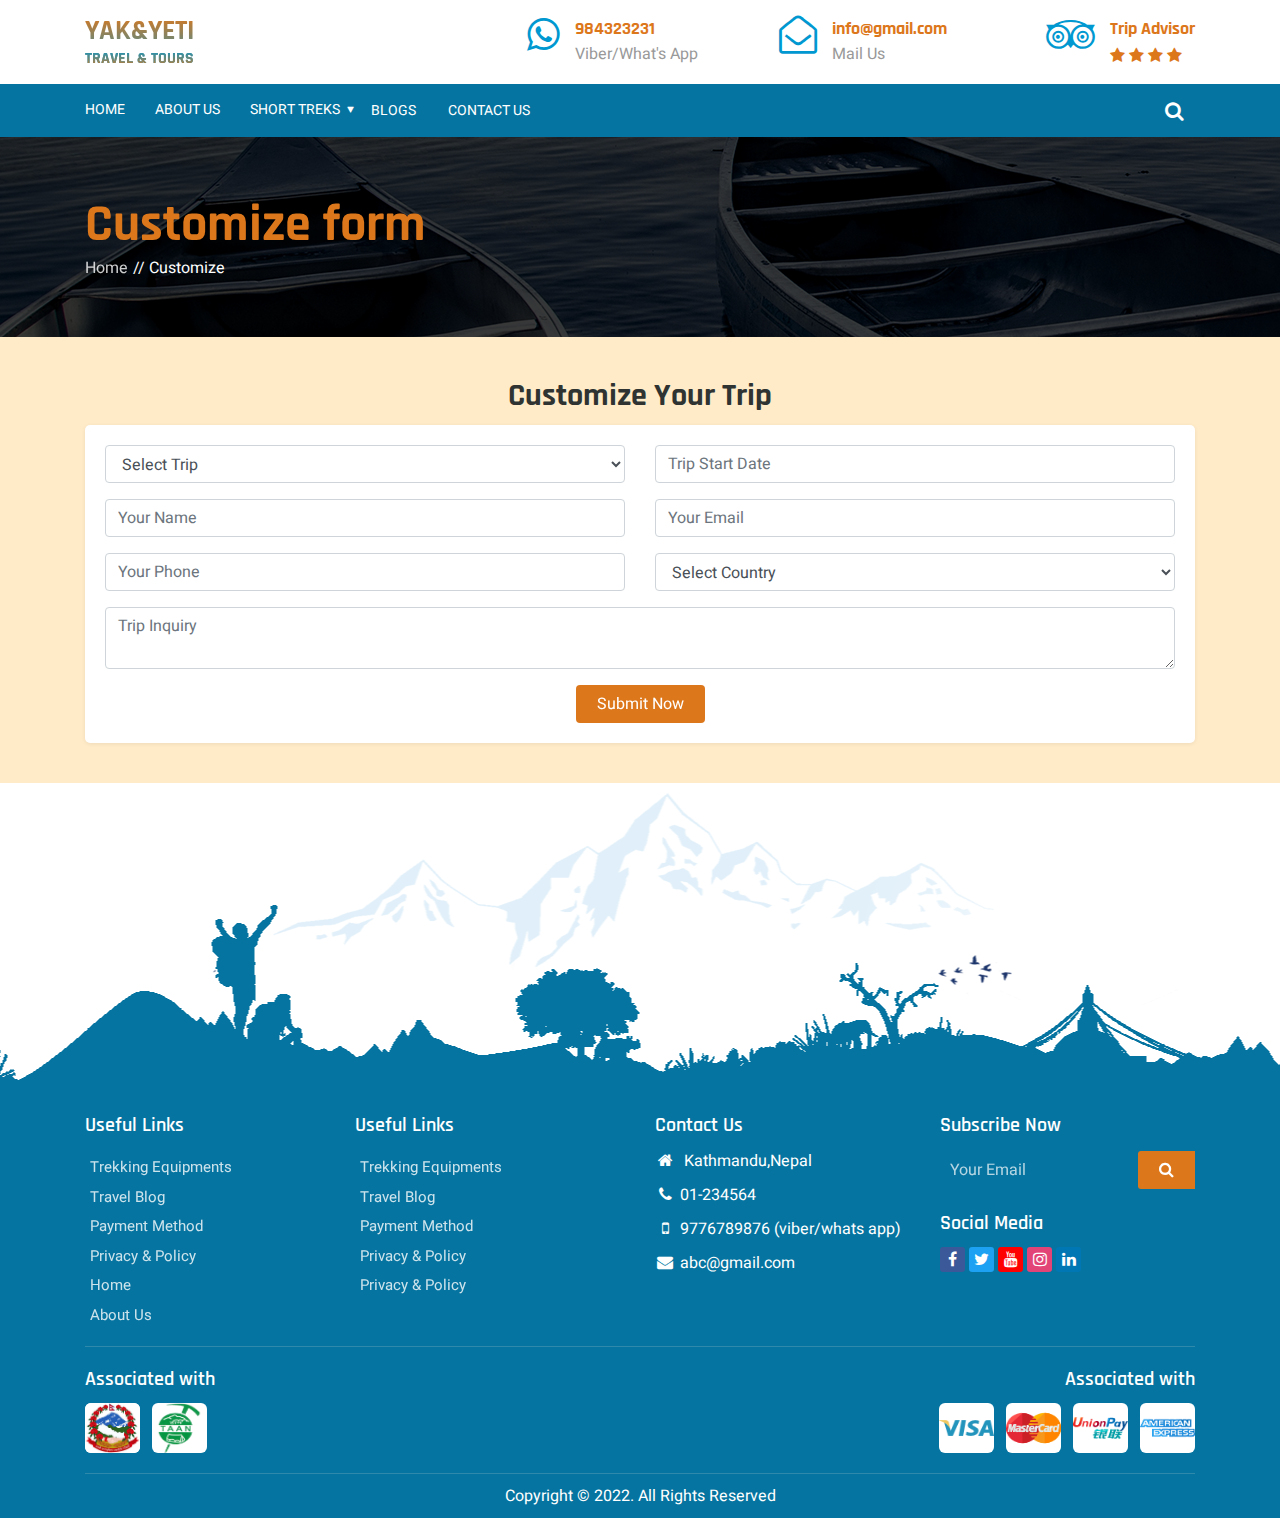
<file: customize.html>
<!doctype html>
<html lang="en-US">
<head>
  <meta charset="UTF-8">
  <meta name="viewport" content="width=device-width, initial-scale=1, shrink-to-fit=no">
  <meta name="description" content="">
  <meta name="author" content="">
  <!-- Bootstrap core CSS -->
  <link rel="preconnect" href="https://fonts.googleapis.com">
  <link rel="preconnect" href="https://fonts.gstatic.com" crossorigin>
  <link href="https://fonts.googleapis.com/css2?family=Heebo:wght@100;200;300;400;500;600;700;800;900&family=Rajdhani:wght@400;500;600;700&display=swap" rel="stylesheet">
  <link href="css/font-awesome.min.css" rel="stylesheet">
  <link rel="stylesheet" href="css/owl.carousel.min.css">
  <link rel="stylesheet" href="css/owl.theme.default.css">
  <link href="css/bootstrap.min.css" rel="stylesheet">
  <link href="css/animate.css" rel="stylesheet">
  <link href="css/style.css" rel="stylesheet">
  <title>Yakandyeti Travel and tour</title>
</head>
<body>
  <header id="masthead" class="site-header">
    <div class="top-header">
      <div class="container">
        <div class="row">
          <div class="col-md-12 col-lg-4">
            <div class="site-branding-container">
              <div class="site-logo">
                <!-- <span class="custom-logo-link">
                  <img src="">
                </span> -->
                <h1 class="site-title">
                  <a href="" >Yak&yeti
                    <span class="site-description">Travel & Tours</span>
                  </a>
                </h1>
              </div>
            </div>
          </div>
          <div class="col-md-12 col-lg-8">
            <div class="row mr-0">
              <div class="col-4 pr-0">
                <div class="top-text-wrap">
                  <a href="">
                    <i class="icon fa fa-whatsapp"></i>
                    <p class="top-text">984323231
                      <span class="text">Viber/What's App</span>
                    </p>                  
                  </a>
                </div>
              </div>
              <div class="col-4 pr-0">
                <div class="top-text-wrap">
                  <a href="">
                    <i class="icon fa fa-envelope-open-o"></i>
                    <p class="top-text">info@gmail.com
                      <span class="text">Mail Us</span>
                    </p>                  
                  </a>
                </div>
              </div>
              <div class="col-4 pr-0">
                <div class="top-text-wrap tripadvise">
                  <i class="icon fa fa-tripadvisor"></i>
                  <div class="top-text">
                    <a href=""><span>Trip Advisor</span></a>
                    <ul>
                      <li>
                       <a href=""> <i class="fa fa-star"></i></a>
                     </li>
                     <li>
                       <a href=""> <i class="fa fa-star"></i></a>
                     </li>
                     <li>
                       <a href=""> <i class="fa fa-star"></i></a>
                     </li>
                     <li>
                       <a href=""> <i class="fa fa-star"></i></a>
                     </li>
                   </ul>
                 </div>
               </div>
             </div>
           </div>
         </div>
       </div>
     </div>
   </div>
   <nav id="site-navigation "class="navbar navbar-expand-lg  cl-navigation">
    <div class="container">
      <div class="navbar-collapse custom-collapsed" id="navbarCollapse">
        <ul class="navbar-nav mr-auto">
          <li class="nav-item">
            <a class="nav-link" href="">Home</a>
          </li>
          <li class="nav-item">
            <a class="nav-link" href="">About Us</a>
          </li>
          <li class="nav-item dropdown custom-dropdown ">
            <a class="nav-link " href="" data-toggle="dropdown">Short Treks</a>
            <ul class="dropdown-menu ">
              <li class="dropdown-item">
                <a href="" class="dropdown-link">Trek 1</a>
              </li>
              <li class="dropdown dropdown-item">
                <a href="#" class="dropdown-link">drop trek 2</a>
                <ul class="dropdown-menu">
                  <li class="dropdown-item"> <a href="#" class="dropdown-link"> dropdomwnu trek 1-2</a></li>
                  <li class="dropdown-item"> <a href="#" class="dropdown-link">trek 1-3</a></li>
                  <li class="dropdown-item dropdown"> <a href="#" class="dropdown-link">trek 1-4</a>
                    <ul class="dropdown-menu">
                      <li class="dropdown-item"> <a href="#" class="dropdown-link">sub dropmenu trek 1-4-1</a></li>
                      <li class="dropdown-item"> <a href="#" class="dropdown-link">trek 1-4-2</a></li>
                    </ul>
                  </li>
                </ul>
              </li>
              <li class="dropdown-item">
                <a href="" class="dropdown-link">Hiking</a>
              </li>
              <li class="dropdown-item">
                <a href="" class="dropdown-link">Trekking 2</a>
              </li>
              <li class="dropdown-item">
                <a href="" class="dropdown-link">Trekking 3</a>
              </li>
            </ul>
          </li>
          <li class="nav-item ">
            <a class="nav-link btn" href="">Blogs</a>
          </li>
          <li class="nav-item ">
            <a class="nav-link btn" href="">Contact Us</a>
          </li>
        </ul>
        <i class="fa fa-close"></i>
      </div>
      <div class="cl-menu">
        <button id="navToggler" class="menu-btn" data-target="navToggler">
          <span></span>
          <span></span>
          <span></span>
        </button>
      </div>
      <div class="search_container">
        <div class="search">
          <input type="text" placeholder="Search...">

        </div>          
        <div class="search_btn search_open">
        </div>
      </div>
    </div>
  </nav>
</header> 
<div class="cl-breadcrumbs">
  <div class="container">
    <h1 class="title">Customize form</h1>
    <ul>
      <li class="active"><a href="">Home</a></li>
      <li>Customize</li>
    </ul>
  </div>
</div>
<div id="content">
  <section class="common-space customize-sec">
    <div class="container">
            <div class="header-se text-center">
        <h2 class="title">Customize Your Trip</h2>
      </div>
      <div class="review-form customize-form">
        <form>
          <div class="row">
            <div class="col-12 col-sm-6">
              <div class="form-group">
                <select class="form-control">
                  <option>Select Trip</option>
                  <option>Everest Camp Trek</option>
                  <option>Everest Camp Trek</option>
                  <option>Everest Camp Trek</option>
                  <option>Everest Camp Trek</option>
                </select>
              </div>
            </div>
            <div class="col-12 col-sm-6">
              <div class="form-group">
                <input type="text" class="form-control" placeholder="Trip Start Date">
              </div>
            </div>
            <div class="col-12 col-sm-6">
              <div class="form-group">
                <input type="text" class="form-control" placeholder="Your Name">
              </div>
            </div>
            <div class="col-12 col-sm-6">
              <div class="form-group">
                <input type="text" class="form-control" placeholder="Your Email">
              </div>
            </div>
            <div class="col-12 col-sm-6">
              <div class="form-group">
                <input type="text" class="form-control" placeholder="Your Phone">
              </div>
            </div>
            <div class="col-12 col-sm-6">
              <div class="form-group">
                <select class="form-control">
                  <option>Select Country</option>
                  <option>Nepal</option>
                  <option>Nepal</option>
                  <option>Nepal</option>
                  <option>Nepal</option>
                </select>
              </div>
            </div>
            <div class="col-12 ">
              <div class="form-group">
               <textarea class="form-control" placeholder="Trip Inquiry"></textarea>
              </div>
            </div>
            <div class="col-md-12">
              <div class="btn-wrap text-center">
                <button type="submit" class="btn button">Submit Now</button>
              </div>
            </div>
          </div>
        </form>
      </div>
    </div>
  </section>
</div>
<footer class="site-footer">
  <div class="footer-bg"></div>
  <div class="footer-top">
    <div class="container">
      <div class="row">
        <div class="col-sm-12 col-lg-6">
          <div class="quick-link half-width mb-20">
            <h6 class="footer-title">Useful Links</h6>
            <ul>
              <li><a href="">Trekking Equipments</a></li>
              <li><a href="">Travel Blog</a></li>
              <li><a href="">Payment Method</a></li>
              <li><a href="">Privacy & Policy</a></li>
              <li><a href="">Home</a></li>
              <li><a href="">About Us</a></li>
            </ul>
          </div>
          <div class="quick-link half-width mb-20">
            <h6 class="footer-title">Useful Links</h6>
            <ul>
              <li><a href="">Trekking Equipments</a></li>
              <li><a href="">Travel Blog</a></li>
              <li><a href="">Payment Method</a></li>
              <li><a href="">Privacy & Policy</a></li>
              <li><a href="">Privacy & Policy</a></li>
            </ul>
          </div>
        </div>
        <div class="col-sm-6 col-lg-3">
          <div class="footer-contact mb-20">
            <h6 class="footer-title">Contact Us</h6>
            <ul>
              <li><i class="icon fa fa-home"></i> Kathmandu,Nepal</li>
              <li><i class="icon fa fa-phone"></i><a href="">01-234564</a></li>
              <li><i class="icon fa fa-mobile"></i><a href="">9776789876 (viber/whats app)</a></li>
              <li><i class="icon fa fa-envelope"></i><a href="">abc@gmail.com</a></li>
            </ul>
          </div>
        </div>
        <div class="col-sm-6 col-lg-3">
          <div class="footer-subscribe mb-20">
            <h6 class="footer-title">Subscribe Now</h6>
            <form>
              <div class="text-center search footer-search">
                <div class="form-group">
                  <input class="form-control" type="search" placeholder="Your Email" />
                </div>
                <button class="btn button " type="submit">
                  <i class="fa fa-search" aria-hidden="true"></i>
                </button>
              </div>
            </form> 
          </div>
          <div class="social-media mb-20">
            <h6 class="footer-title">Social Media</h6>
            <ul >
              <li><a href="" class="fb"><i class="fa fa-facebook" aria-hidden="true"></i></a></li>
              <li><a href="" class="tw"><i class="fa fa-twitter" aria-hidden="true"></i></a></li>
              <li><a href="" class="yt"><i class="fa fa-youtube" aria-hidden="true"></i></a></li>
              <li><a href="" class="insta"><i class="fa fa-instagram" aria-hidden="true"></i></a></li>
              <li><a href="" class="ln"><i class="fa fa-linkedin" aria-hidden="true"></i></a></li>
            </ul>
          </div>
        </div>
      </div>
      <div class="footer-bottom">
        <div class="row">
          <div class="col-sm-6">
            <div class="associate">
              <h6 class="footer-title">Associated with</h6>
              <ul>
                <li><a href=""><img src="images/footer-img/img4.jpg" alt=""></a></li>
                <li><a href=""><img src="images/footer-img/img2.png" alt=""></a></li>
              </ul>
            </div>
          </div>
          <div class="col-sm-6">
            <div class="associate accept">
              <h6 class="footer-title">Associated with</h6>
              <ul>
                <li><a href=""><img src="images/footer-img/visa.png" alt=""></a></li>
                <li><a href=""><img src="images/footer-img/mastercard.png" alt=""></a></li>
                <li><a href=""><img src="images/footer-img/unionpay.png" alt=""></a></li>
                <li><a href=""><img src="images/footer-img/american-express.png" alt=""></a></li>
              </ul>
            </div>
          </div>
        </div>
      </div>

      <div class="footer-end text-center">
       <p>Copyright © 2022. All Rights Reserved</p>
     </div>
   </div>
 </div>
</footer>

<!--js files starts--> 
<script type='text/javascript' src='js/jquery-3.5.1.min.js'></script>
<script type='text/javascript' src='js/bootstrap.min.js'></script>
<script type='text/javascript' src='js/wow.min.js'></script>
<script type='text/javascript' src='js/owl.carousel.min.js'></script>
<script type="text/javascript" src="js/custom-carousel.js"></script>
<script type="text/javascript" src="js/script.js"></script>
<!--js files ends-->
</body>
</html>
</file>
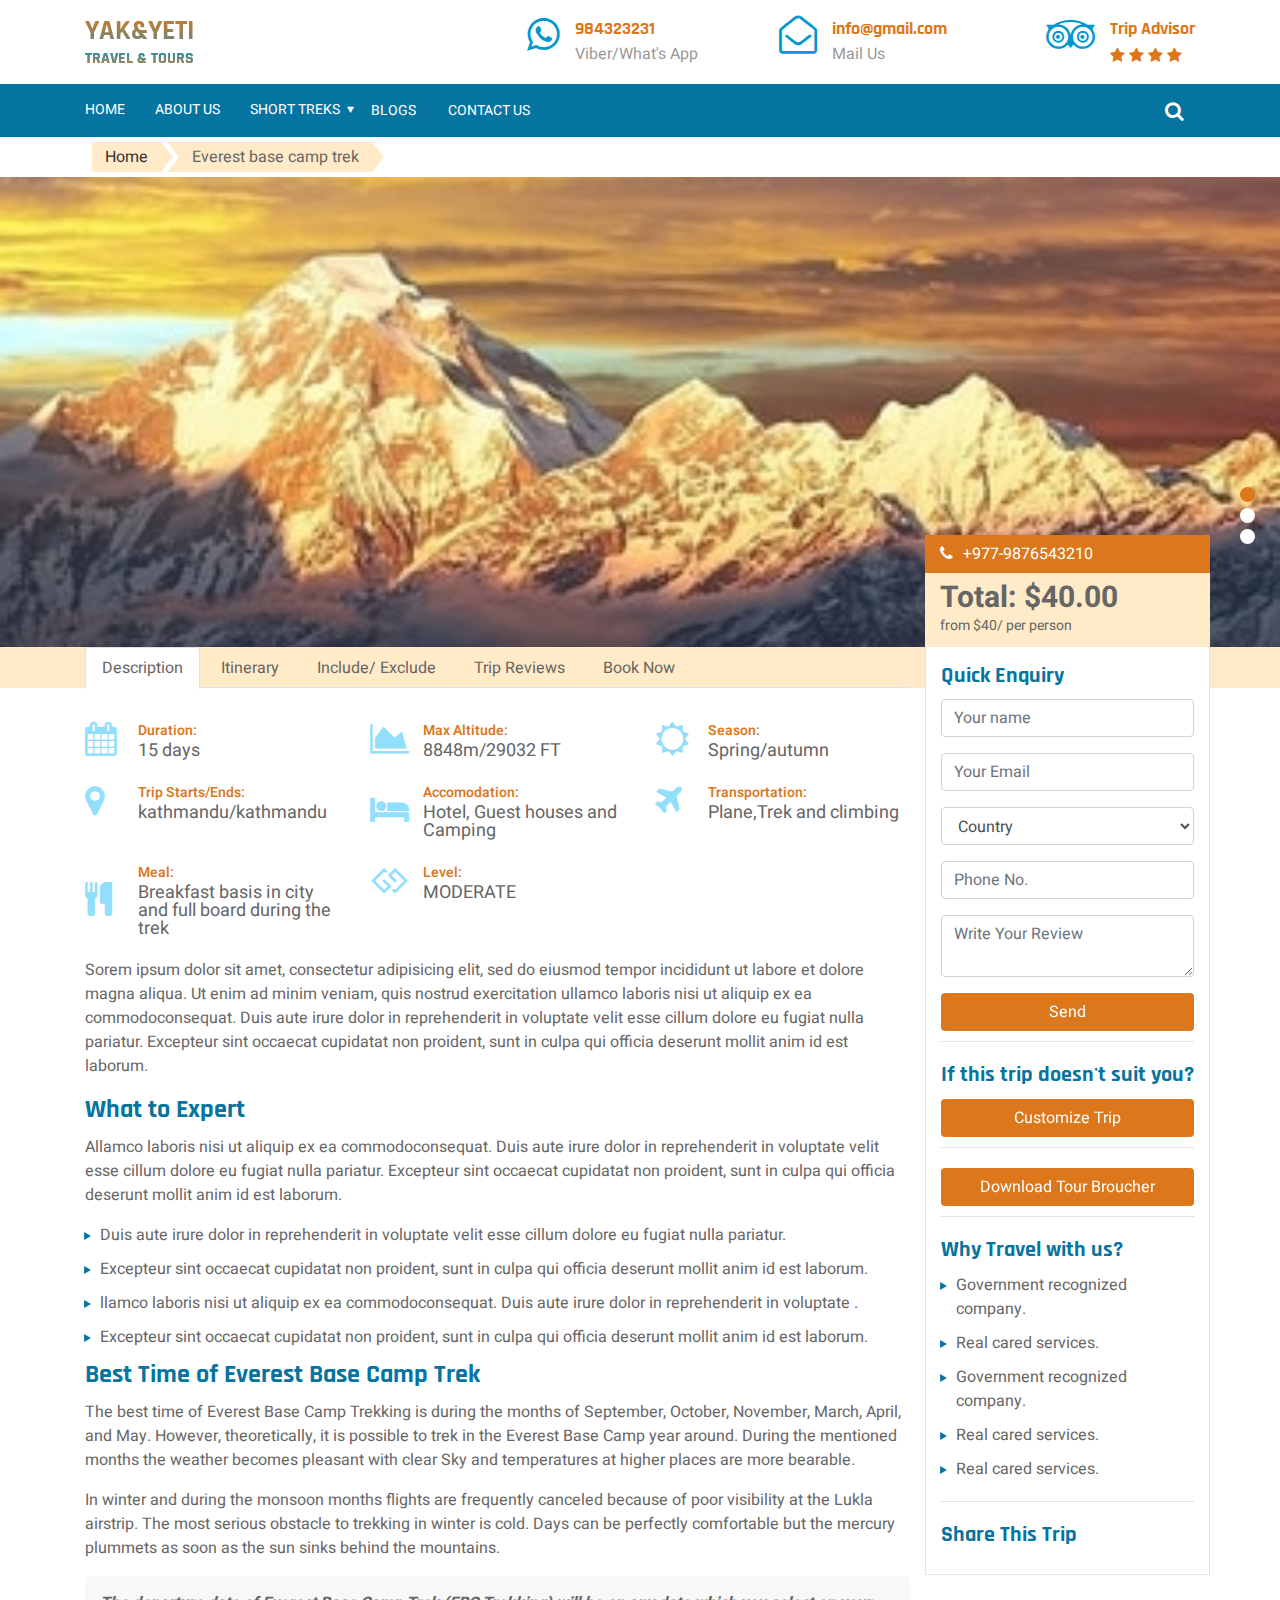
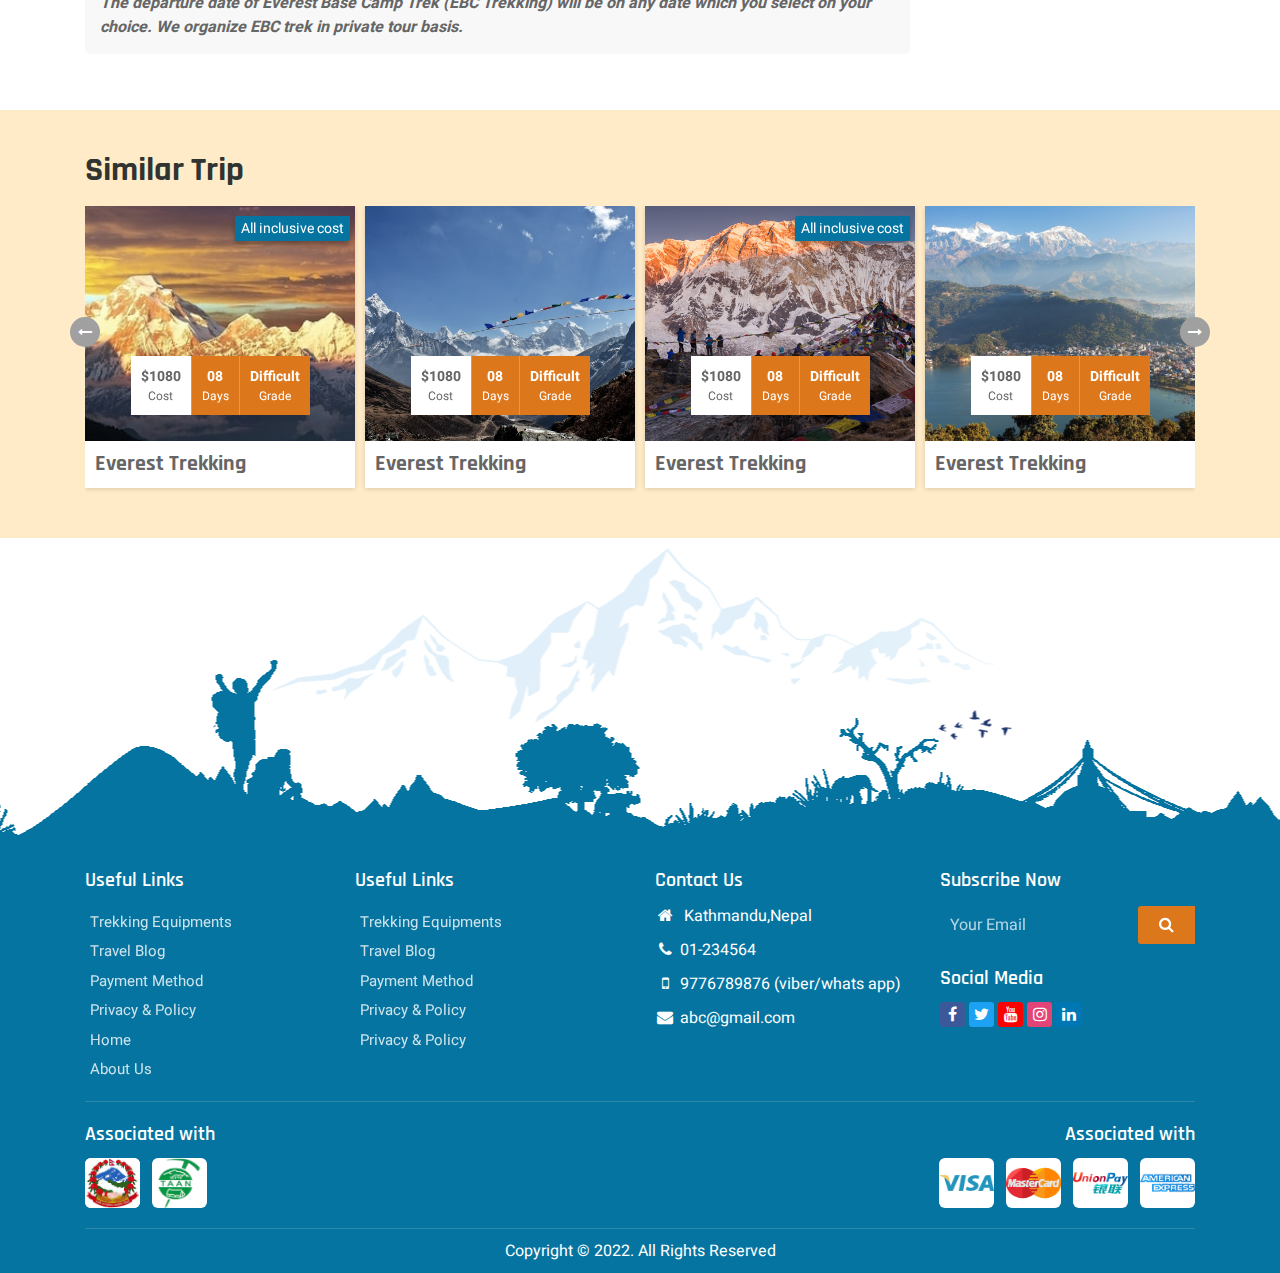
<file: detail.html>
<!doctype html>
<html lang="en-US">
<head>
  <meta charset="UTF-8">
  <meta name="viewport" content="width=device-width, initial-scale=1, shrink-to-fit=no">
  <meta name="description" content="">
  <meta name="author" content="">
  <!-- Bootstrap core CSS -->
  <link rel="preconnect" href="https://fonts.googleapis.com">
  <link rel="preconnect" href="https://fonts.gstatic.com" crossorigin>
  <link href="https://fonts.googleapis.com/css2?family=Heebo:wght@100;200;300;400;500;600;700;800;900&family=Rajdhani:wght@400;500;600;700&display=swap" rel="stylesheet">
  <link href="css/font-awesome.min.css" rel="stylesheet">
  <link rel="stylesheet" href="css/owl.carousel.min.css">
  <link rel="stylesheet" href="css/owl.theme.default.css">
  <link href="css/bootstrap.min.css" rel="stylesheet">
  <link href="css/animate.css" rel="stylesheet">
  <link href="css/style.css" rel="stylesheet">
  <title>Yakandyeti Travel and tour</title>
</head>
<body>
  <header id="masthead" class="site-header">
    <div class="top-header">
      <div class="container">
        <div class="row">
          <div class="col-md-12 col-lg-4">
            <div class="site-branding-container">
              <div class="site-logo">
                <!-- <span class="custom-logo-link">
                  <img src="">
                </span> -->
                <h1 class="site-title">
                  <a href="" >Yak&yeti
                    <span class="site-description">Travel & Tours</span>
                  </a>
                </h1>
              </div>
            </div>
          </div>
          <div class="col-md-12 col-lg-8">
            <div class="row mr-0">
              <div class="col-4 pr-0">
                <div class="top-text-wrap">
                  <a href="">
                    <i class="icon fa fa-whatsapp"></i>
                    <p class="top-text">984323231
                      <span class="text">Viber/What's App</span>
                    </p>                  
                  </a>
                </div>
              </div>
              <div class="col-4 pr-0">
                <div class="top-text-wrap">
                  <a href="">
                    <i class="icon fa fa-envelope-open-o"></i>
                    <p class="top-text">info@gmail.com
                      <span class="text">Mail Us</span>
                    </p>                  
                  </a>
                </div>
              </div>
              <div class="col-4 pr-0">
                <div class="top-text-wrap tripadvise">
                  <i class="icon fa fa-tripadvisor"></i>
                  <div class="top-text">
                    <a href=""><span>Trip Advisor</span></a>
                    <ul>
                      <li>
                       <a href=""> <i class="fa fa-star"></i></a>
                     </li>
                     <li>
                       <a href=""> <i class="fa fa-star"></i></a>
                     </li>
                     <li>
                       <a href=""> <i class="fa fa-star"></i></a>
                     </li>
                     <li>
                       <a href=""> <i class="fa fa-star"></i></a>
                     </li>
                   </ul>
                 </div>
               </div>
             </div>
           </div>
         </div>
       </div>
     </div>
   </div>
   <nav id="site-navigation "class="navbar navbar-expand-lg  cl-navigation">
    <div class="container">
      <div class="navbar-collapse custom-collapsed" id="navbarCollapse">
        <ul class="navbar-nav mr-auto">
          <li class="nav-item">
            <a class="nav-link" href="">Home</a>
          </li>
          <li class="nav-item">
            <a class="nav-link" href="">About Us</a>
          </li>
          <li class="nav-item dropdown custom-dropdown ">
            <a class="nav-link " href="" data-toggle="dropdown">Short Treks</a>
            <ul class="dropdown-menu ">
              <li class="dropdown-item">
                <a href="" class="dropdown-link">Trek 1</a>
              </li>
              <li class="dropdown dropdown-item">
                <a href="#" class="dropdown-link">drop trek 2</a>
                <ul class="dropdown-menu">
                  <li class="dropdown-item"> <a href="#" class="dropdown-link"> dropdomwnu trek 1-2</a></li>
                  <li class="dropdown-item"> <a href="#" class="dropdown-link">trek 1-3</a></li>
                  <li class="dropdown-item dropdown"> <a href="#" class="dropdown-link">trek 1-4</a>
                    <ul class="dropdown-menu">
                      <li class="dropdown-item"> <a href="#" class="dropdown-link">sub dropmenu trek 1-4-1</a></li>
                      <li class="dropdown-item"> <a href="#" class="dropdown-link">trek 1-4-2</a></li>
                    </ul>
                  </li>
                </ul>
              </li>
              <li class="dropdown-item">
                <a href="" class="dropdown-link">Hiking</a>
              </li>
              <li class="dropdown-item">
                <a href="" class="dropdown-link">Trekking 2</a>
              </li>
              <li class="dropdown-item">
                <a href="" class="dropdown-link">Trekking 3</a>
              </li>
            </ul>
          </li>
          <li class="nav-item ">
            <a class="nav-link btn" href="">Blogs</a>
          </li>
          <li class="nav-item ">
            <a class="nav-link btn" href="">Contact Us</a>
          </li>
        </ul>
        <i class="fa fa-close"></i>
      </div>
      <div class="cl-menu">
        <button id="navToggler" class="menu-btn" data-target="navToggler">
          <span></span>
          <span></span>
          <span></span>
        </button>
      </div>
      <div class="search_container">
        <div class="search">
          <input type="text" placeholder="Search...">

        </div>          
        <div class="search_btn search_open">
        </div>
      </div>
    </div>
  </nav>
</header> 
<div class="detail-bread">
  <div class="container">
    <ul>
      <li><a href="">Home</a></li>
      <li class="active">Everest base camp trek</li>
    </ul>
  </div>
</div>
<div id="content">
  <div class="slider-section">

    <div class="trip-slider owl-carousel owl-theme">
      <div class="item">
        <img src="images/adv/img1.jpg">
      </div>
      <div class="item">
        <img src="images/adv/img2.jpg">
      </div>
      <div class="item">
        <img src="images/adv/img3.jpg">
      </div>
    </div>
  </div>
  <section  class="common-space detail-section">
    <div class="detail-tab">      
      <div class="container">
       <div class="row">
        <div class="order-2 order-md-1 col-md-12 col-lg-9">
          <ul class="nav nav-tabs" id="myTab" role="tablist">
            <li class="nav-item" role="presentation">
              <button class="nav-link active" data-toggle="tab" data-target="#tab-1" type="button" role="tab" aria-controls="tab-1" aria-selected="true">Description</button>
            </li>
            <li class="nav-item" role="presentation">
              <button class="nav-link" data-toggle="tab" data-target="#tab-2" type="button">Itinerary</button>
            </li>
            <li class="nav-item" role="presentation">
              <button class="nav-link"  data-toggle="tab" data-target="#tab-3" type="button" role="tab" aria-controls="tab-3" aria-selected="false">Include/ Exclude</button>
            </li>
            <li class="nav-item" role="presentation">
              <button class="nav-link"  data-toggle="tab" data-target="#tab-4" type="button" role="tab" aria-controls="tab-4" aria-selected="false">Trip Reviews</button>
            </li>
            <li class="nav-item" role="presentation">
              <button class="nav-link"  data-toggle="tab" data-target="#tab-5" type="button" role="tab" aria-controls="tab-5" aria-selected="false">Book Now</button>
            </li>
          </ul>
        </div>
        <div class="order-1 order-md-2 col-md-12 col-lg-3">
          <div class="cl-cost">
            <a href="" class="phone"><i class="fa fa-phone"></i>+977-9876543210</a>
            <div class="cost">
              <p >Total: $40.00</p>
              <small>from $40/ per person</small>
            </div>
          </div>
        </div>
      </div>
    </div>
  </div>
  <div class="container">
    <div class="row">
      <div class="col-md-8 col-lg-9">
        <div class="left-box">
          <div class="detail-wrap">
            <div class="detail-tab-content ">
              <div class="tab-content" id="myTabContent">
                <div class="tab-pane fade show active" id="tab-1">
                  <div class="detail-content">
                    <div class="row">
                      <div class="col-sm-6 col-lg-4">
                        <div class="trip-fact">
                          <i class="fa fa-calendar"></i>
                          <div class="fact-info">
                            <span>Duration:</span>
                            <p>15 days</p>
                          </div>
                        </div>
                      </div>
                      <div class="col-sm-6 col-lg-4">
                        <div class="trip-fact">
                          <i class="fa fa-area-chart"></i>
                          <div class="fact-info">
                            <span>Max Altitude:</span>
                            <p>8848m/29032 FT</p>
                          </div>
                        </div>
                      </div>
                      <div class="col-sm-6 col-lg-4">
                        <div class="trip-fact">
                          <i class="fa fa-sun-o"></i>
                          <div class="fact-info">
                            <span>Season:</span>
                            <p>Spring/autumn</p>
                          </div>
                        </div>
                      </div>
                      <div class="col-sm-6 col-lg-4">
                        <div class="trip-fact">
                          <i class="fa fa-map-marker"></i>
                          <div class="fact-info">
                            <span>Trip Starts/Ends:</span>
                            <p>kathmandu/kathmandu</p>
                          </div>
                        </div>
                      </div>
                      <div class="col-sm-6 col-lg-4">
                        <div class="trip-fact">
                          <i class="fa fa-bed"></i>
                          <div class="fact-info">
                            <span>Accomodation:</span>
                            <p>Hotel, Guest houses and Camping</p>
                          </div>
                        </div>
                      </div>
                      <div class="col-sm-6 col-lg-4">
                        <div class="trip-fact">
                          <i class="fa fa-plane"></i>
                          <div class="fact-info">
                            <span>Transportation:</span>
                            <p>Plane,Trek and climbing</p>
                          </div>
                        </div>
                      </div>
                      <div class="col-sm-6 col-lg-4">
                        <div class="trip-fact">
                          <i class="fa fa-cutlery"></i>
                          <div class="fact-info">
                            <span>Meal:</span>
                            <p>Breakfast basis in city and full board during the trek</p>
                          </div>
                        </div>
                      </div>
                      <div class="col-sm-6 col-lg-4">
                        <div class="trip-fact">
                          <i class="fa fa-gg"></i>
                          <div class="fact-info">
                            <span>Level:</span>
                            <p>MODERATE</p>
                          </div>
                        </div>
                      </div>
                    </div>
                    <div class="content">
                      <p> Sorem ipsum dolor sit amet, consectetur adipisicing elit, sed do eiusmod tempor incididunt ut labore et dolore magna aliqua. Ut enim ad minim veniam, quis nostrud exercitation ullamco laboris nisi ut aliquip ex ea commodoconsequat. Duis aute irure dolor in reprehenderit in voluptate velit esse cillum dolore eu fugiat nulla pariatur. Excepteur sint occaecat cupidatat non proident, sunt in culpa qui officia deserunt mollit anim id est laborum.</p>
                      <h2 class="sub-title">What  to Expert</h2>
                      <p>Allamco laboris nisi ut aliquip ex ea commodoconsequat. Duis aute irure dolor in reprehenderit in voluptate velit esse cillum dolore eu fugiat nulla pariatur. Excepteur sint occaecat cupidatat non proident, sunt in culpa qui officia deserunt mollit anim id est laborum.</p>
                      <ul class="unorder-list">
                        <li> Duis aute irure dolor in reprehenderit in voluptate velit esse cillum dolore eu fugiat nulla pariatur.</li>
                        <li> Excepteur sint occaecat cupidatat non proident, sunt in culpa qui officia deserunt mollit anim id est laborum.</li>
                        <li> llamco laboris nisi ut aliquip ex ea commodoconsequat. Duis aute irure dolor in reprehenderit in voluptate .</li>
                        <li> Excepteur sint occaecat cupidatat non proident, sunt in culpa qui officia deserunt mollit anim id est laborum.</li>
                      </ul>
                      <h2 class="sub-title">Best Time of Everest Base Camp Trek</h2>
                      <p>The best time of Everest Base Camp Trekking is during the months of September, October, November, March, April, and May. However, theoretically, it is possible to trek in the Everest Base Camp year around. During the mentioned months the weather becomes pleasant with clear Sky and temperatures at higher places are more bearable.</p>
                      <p>In winter and during the monsoon months flights are frequently canceled because of poor visibility at the Lukla airstrip. The most serious obstacle to trekking in winter is cold. Days can be perfectly comfortable but the mercury plummets as soon as the sun sinks behind the mountains.</p>
                      <blockquote class="note">The departure date of Everest Base Camp Trek (EBC Trekking) will be on any date which you select on your choice. We organize EBC trek in private tour basis.
                      </blockquote>
                    </div>
                  </div>
                </div>
                <div class="tab-pane fade" id="tab-2" role="tabpanel" >
                  <div class="detail-itinerary">
                    <div class="header-sec">
                      <h2 class="title">Everest Helicopter Trekking Detail Itinerary</h2>
                    </div>
                    <div class="accordion" id="accordionExample">
                      <div class="accordion-item">
                        <h2 class="accordion-header" id="headingOne">
                          <button class="accordion-button" type="button" data-toggle="collapse" data-target="#collapseOne" aria-expanded="true" aria-controls="collapseOne">Day 01: Pick up from Tribhuvan International Airport </button>
                        </h2>
                        <div id="collapseOne" class="accordion-collapse collapse show" aria-labelledby="headingOne" data-parent="#accordionExample">
                          <div class="accordion-body">
                            <strong>This is the first item's accordion body.</strong> It is shown by default, until the collapse plugin adds the appropriate classes that we use to style each element. These classes control the overall appearance, as well as the showing and hiding via CSS transitions. You can modify any of this with custom CSS or overriding our default variables. It's also worth noting that just about any HTML can go within the though the transition does limit overflow.
                            <ul class="unorder-list">
                              <li> Duis aute irure dolor in reprehenderit in voluptate velit esse cillum dolore eu fugiat nulla pariatur.</li>
                              <li> Excepteur sint occaecat cupidatat non proident, sunt in culpa qui officia deserunt mollit anim id est laborum.</li>
                              <li> llamco laboris nisi ut aliquip ex ea commodoconsequat. Duis aute irure dolor in reprehenderit in voluptate .</li>
                              <li> Excepteur sint occaecat cupidatat non proident, sunt in culpa qui officia deserunt mollit anim id est laborum.</li>
                            </ul>
                            <h2 class="sub-title">Best Time of Everest Base Camp Trek</h2>
                            <p>The best time of Everest Base Camp Trekking is during the months of September, October, November, March, April, and May. However, theoretically, it is possible to trek in the Everest Base Camp year around. During the mentioned months the weather becomes pleasant with clear Sky and temperatures at higher places are more bearable.</p>
                            <p>In winter and during the monsoon months flights are frequently canceled because of poor visibility at the Lukla airstrip. The most serious obstacle to trekking in winter is cold. Days can be perfectly comfortable but the mercury plummets as soon as the sun sinks behind the mountains.</p>
                          </div>
                        </div>
                      </div>
                      <div class="accordion-item">
                        <h2 class="accordion-header" id="headingTwo">
                          <button class="accordion-button collapsed" type="button" data-toggle="collapse" data-target="#collapseTwo" aria-expanded="false" aria-controls="collapseTwo">Day 02: Flight to Lukla - Trek to Phakding </button>
                        </h2>
                        <div id="collapseTwo" class="accordion-collapse collapse" aria-labelledby="headingTwo" data-parent="#accordionExample">
                          <div class="accordion-body">
                            <strong>This is the second item's accordion body.</strong> It is hidden by default, until the collapse plugin adds the appropriate classes that we use to style each element. These classes control the overall appearance, as well as the showing and hiding via CSS transitions. You can modify any of this with custom CSS or overriding our default variables. It's also worth noting that just about any HTML can go within the though the transition does limit overflow.
                          </div>
                        </div>
                      </div>
                      <div class="accordion-item">
                        <h2 class="accordion-header" id="headingthree">
                          <button class="accordion-button collapsed" type="button" data-toggle="collapse" data-target="#collapsethree" aria-expanded="false" aria-controls="collapsethree">Day 02: Flight to Lukla - Trek to Phakding </button>
                        </h2>
                        <div id="collapsethree" class="accordion-collapse collapse" aria-labelledby="headingthree" data-parent="#accordionExample">
                          <div class="accordion-body">
                            <strong>This is the second item's accordion body.</strong> It is hidden by default, until the collapse plugin adds the appropriate classes that we use to style each element. These classes control the overall appearance, as well as the showing and hiding via CSS transitions. You can modify any of this with custom CSS or overriding our default variables. It's also worth noting that just about any HTML can go within the though the transition does limit overflow.
                          </div>
                        </div>
                      </div>
                      <div class="accordion-item">
                        <h2 class="accordion-header" id="headingfour">
                          <button class="accordion-button collapsed" type="button" data-toggle="collapse" data-target="#collapsefour" aria-expanded="false" aria-controls="collapsefour">Day 02: Flight to Lukla - Trek to Phakding </button>
                        </h2>
                        <div id="collapsefour" class="accordion-collapse collapse" aria-labelledby="headingfour" data-parent="#accordionExample">
                          <div class="accordion-body">
                            <strong>This is the second item's accordion body.</strong> It is hidden by default, until the collapse plugin adds the appropriate classes that we use to style each element. These classes control the overall appearance, as well as the showing and hiding via CSS transitions. You can modify any of this with custom CSS or overriding our default variables. It's also worth noting that just about any HTML can go within the though the transition does limit overflow.
                          </div>
                        </div>
                      </div>
                    </div>
                  </div>
                </div>
                <div class="tab-pane fade" id="tab-3" role="tabpanel" >
                  <div class="detail-include">
                    <div class="header-sec">
                      <h2 class="title">Include / Exclude</h2>
                    </div>
                    <p>Reprehenderit in voluptate velit esse cillum dolore eu fugiat nulla pariatur. Excepteur sint occaecat cupidatat non
                    proident, sunt in culpa qui officia deserunt mollit anim id est laborum.</p>
                    <div  class="include">
                      <h2 class="sub-title">Cost Include</h2>
                      <ul>
                        <li><i class="fa fa-check"></i> <p>International and domestic airport picks up and drops by private car/van/ bus and drop to Hotel, overnight at Hotel. </p> </li>
                        <li><i class="fa fa-check"></i> <p>Reprehenderit in voluptate velit esse cillum dolore eu fugiat nulla pariatur. Excepteur sint occaecat cupidatat nonproident, </p></li>
                        <li><i class="fa fa-check"></i> <p>Cepteur sint occaecat cupidatat nonproident, sunt in culpa qui officia deserunt mollit anim id est laborum.</p></li>
                        <li><i class="fa fa-check"></i> <p>International and domestic airport picks up and drops by private car/van/ bus and drop to Hotel, overnight at Hotel. </p> </li>
                        <li><i class="fa fa-check"></i>Reprehenderit in voluptate velit esse cillum dolore eu fugiat nulla pariatur. Excepteur sint occaecat cupidatat non
                        proident, </li>
                        <li><i class="fa fa-check"></i><p>Cepteur sint occaecat cupidatat nonproident, sunt in culpa qui officia deserunt mollit anim id est laborum.</p></li>
                      </ul>
                    </div>
                    <div  class="include">
                      <h2 class="sub-title">Cost Exclude</h2>
                      <ul>
                        <li><i class="fa fa-close"></i><p>International and domestic airport picks up and drops by private car/van/ bus and drop to Hotel, overnight at Hotel. </p> </li>
                        <li><i class="fa fa-close"></i> <p>Reprehenderit in voluptate velit esse cillum dolore eu fugiat nulla pariatur. Excepteur sint occaecat cupidatat nonproident, </p></li>
                        <li><i class="fa fa-close"></i><p>Cepteur sint occaecat cupidatat nonproident, sunt in culpa qui officia deserunt mollit anim id est laborum.</p></li>
                        <li><i class="fa fa-close"></i><p>International and domestic airport picks up and drops by private car/van/ bus and drop to Hotel, overnight at Hotel. </p> </li>
                        <li><i class="fa fa-close"></i> <p>Reprehenderit in voluptate velit esse cillum dolore eu fugiat nulla pariatur. Excepteur sint occaecat cupidatat nonproident, </p></li>
                        <li><i class="fa fa-close"></i><p>Cepteur sint occaecat cupidatat nonproident, sunt in culpa qui officia deserunt mollit anim id est laborum.</p></li>
                      </ul>
                    </div>
                  </div>
                </div>
                <div class="tab-pane fade" id="tab-4" role="tabpanel" >
                  <div class="review-box">
                    <i class="fa fa-quote-left"></i>
                    <p>Ais nostrud exercitation ullamco laboris nisi ut aliquip ex ea commodo
                      consequat. Duis aute irure dolor in reprehenderit in voluptate velit esse
                    cillum dolore eu fugiat nulla pariatur. Excepteur sint occaecat cupidatat nonproident, sunt in culpa qui officia deserunt mollit anim id est laborum.Ais nostrud exercitation ullamco laboris nisi ut aliquip ex ea commodo consequat. Duis aute irure dolor in reprehenderit in voluptate velit esse  cillum dolore eu fugiat nulla pariatur. Excepteur sint occaecat cupidatat nonproident, sunt in culpa qui officia deserunt mollit anim id est laborum.</p>
                    <div class="review-info">
                      <div class="img-wrap">
                        <img src="images/img1.jpg">
                      </div>
                      <div class="review-name">
                        <h6 class="name">Chandani Lama</h6>
                        <span>Nepal</span>
                        <ul class="rating">
                          <li>
                            <i class="fa fa-star"></i>
                          </li>
                          <li>
                            <i class="fa fa-star"></i>
                          </li>
                          <li>
                            <i class="fa fa-star"></i>
                          </li>
                          <li>
                            <i class="fa fa-star"></i>
                          </li>
                          <li>
                            <i class="fa fa-star"></i>
                          </li>
                        </ul>
                      </div>
                    </div>
                  </div>
                  <div class="review-box">
                    <i class="fa fa-quote-left"></i>
                    <p>Ais nostrud exercitation ullamco laboris nisi ut aliquip ex ea commodo
                      consequat. Duis aute irure dolor in reprehenderit in voluptate velit esse
                    cillum dolore eu fugiat nulla pariatur. Excepteur sint occaecat cupidatat nonproident, sunt in culpa qui officia deserunt mollit anim id est laborum.Ais nostrud exercitation ullamco laboris nisi ut aliquip ex ea commodo consequat. Duis aute irure dolor in reprehenderit in voluptate velit esse  cillum dolore eu fugiat nulla pariatur. Excepteur sint occaecat cupidatat nonproident, sunt in culpa qui officia deserunt mollit anim id est laborum.</p>
                    <div class="review-info">
                      <div class="img-wrap">
                        <img src="images/img1.jpg">
                      </div>
                      <div class="review-name">
                        <h6 class="name">Chandani Lama</h6>
                        <span>Nepal</span>
                        <ul class="rating">
                          <li>
                            <i class="fa fa-star"></i>
                          </li>
                          <li>
                            <i class="fa fa-star"></i>
                          </li>
                          <li>
                            <i class="fa fa-star"></i>
                          </li>
                          <li>
                            <i class="fa fa-star"></i>
                          </li>
                          <li>
                            <i class="fa fa-star"></i>
                          </li>
                        </ul>
                      </div>
                    </div>
                  </div>
                  <div class="review-form">
                    <h2 class="sub-title">Write a Review (if you have any question to expert)</h2>
                    <form>
                      <div class="row">
                        <div class="col-sm-6">
                          <div class="form-group">
                            <input type="text" class="form-control" placeholder="Your name">
                          </div>
                        </div>
                        <div class="col-sm-6">
                          <div class="form-group">
                            <input type="text" class="form-control" placeholder="Your EMail">
                          </div>
                        </div>
                        <div class="col-sm-6">
                          <div class="form-group">
                           <select class="form-control">
                             <option>Everest Base Camp</option>
                             <option>Everest Base Camp</option>
                             <option>Everest Base Camp</option>
                             <option>Everest Base Camp</option>
                           </select>
                         </div>
                       </div>
                       <div class="col-sm-6">
                        <div class="form-group">
                          <input type="text" class="form-control" placeholder="Address">
                        </div>
                      </div>
                      <div class="col-sm-12">
                        <div class="form-group">
                          <textarea class="form-control" placeholder="Write Your Review"></textarea>
                        </div>
                      </div>
                    </div>
                    <div class="btn-grp">
                      <button type="submit" class="btn button">Send</button>
                    </div>
                  </form>
                </div>
              </div>
              <div class="tab-pane fade" id="tab-5" role="tabnepal">
                <div class="book-wrap review-form">
                  <h2 class="sub-title">Book Trip</h2>
                  <form>
                    <div class="row">
                      <div class="col-12 col-sm-6">
                        <div class="form-group">
                          <input type="text" class="form-control" placeholder="Your Name">
                        </div>
                      </div>
                      <div class="col-12 col-sm-6">
                        <div class="form-group">
                          <input type="text" class="form-control" placeholder="Your Email">
                        </div>
                      </div>
                      <div class="col-12 col-sm-6">
                        <div class="form-group">
                          <input type="text" class="form-control" placeholder="Your Phone">
                        </div>
                      </div>
                      <div class="col-12 col-sm-6">
                        <div class="form-group">
                          <select class="form-control">
                            <option>Select Trip Name</option>
                            <option>Everest Base Camp Trek</option>
                            <option>Everest Base Camp Trek</option>
                            <option>Everest Base Camp Trek</option>
                            <option>Everest Base Camp Trek</option>
                          </select>
                        </div>
                      </div>
                      <div class="col-12 col-sm-6">
                        <div class="form-group">
                          <input type="text" class="form-control" placeholder="Arrival Date">
                        </div>
                      </div>
                      <div class="col-12 col-sm-6">
                        <div class="form-group">
                          <input type="text" class="form-control" placeholder="Departure Date">
                        </div>
                      </div>
                      <div class="col-12 col-sm-6">
                        <div class="form-group">
                          <input type="text" class="form-control" placeholder="Number of People (Adult)">
                        </div>
                      </div>
                      <div class="col-12 col-sm-6">
                        <div class="form-group">
                          <input type="text" class="form-control" placeholder="Number of People(children)">
                        </div>
                      </div>
                      <div class="col-md-12">
                        <div class="btn-wrap text-center">
                          <button type="submit" class="btn button">Book Now</button>
                        </div>
                      </div>
                    </div>
                  </form>
                </div>
              </div>
            </div>
          </div>
        </div>
      </div>
    </div>
    <div class="col-md-4 col-lg-3 p-0">
      <div class="right-box sidebar">
        <div class="box-wrapper">
          <div class="enquiry-form">
            <h2 class="sub-title">Quick Enquiry</h2>
            <form>
              <div class="row">
                <div class="col-sm-6 col-md-12">
                  <div class="form-group">
                    <input type="text" class="form-control" placeholder="Your name">
                  </div>
                </div>
                <div class="col-sm-6 col-md-12">
                  <div class="form-group">
                    <input type="text" class="form-control" placeholder="Your Email">
                  </div>
                </div>
                <div class="col-sm-6 col-md-12">
                  <div class="form-group">
                    <select class="form-control">
                     <option>Country</option>
                     <option>Everest Base Camp</option>
                     <option>Everest Base Camp</option>
                     <option>Everest Base Camp</option>
                   </select>
                 </div>
               </div>
               <div class="col-sm-6 col-md-12">
                <div class="form-group">
                  <input type="text" class="form-control" placeholder="Phone No.">
                </div>
              </div>
              <div class="col-sm-12">
                <div class="form-group">
                  <textarea class="form-control" placeholder="Write Your Review"></textarea>
                </div>
              </div>
            </div>
            <div class="btn-grp">
              <button type="submit" class="btn button">Send</button>
            </div>
          </form>
        </div>
      </div>
      <div class="box-wrapper">
        <h2 class="sub-title">If this trip doesn't suit you?</h2>
        <div class="btn-grp">
          <a href="" class="btn button">Customize Trip</a>
        </div>
      </div>
      <div class="box-wrapper">
        <div class="btn-grp">
          <a href="" class="btn button">Download Tour Broucher</a>
        </div>
      </div>
      <div class="box-wrapper why-trip">
        <h2 class="sub-title">Why Travel with us?</h2>
        <ul class="unorder-list">
          <li>Government recognized company.</li>
          <li>Real cared services.</li>
          <li>Government recognized company.</li>
          <li>Real cared services.</li>
          <li>Real cared services.</li>
        </ul>
      </div>
      <div class="box-wrapper">
        <h2 class="sub-title">Share This Trip</h2>
        <div class="sharethis-inline-share-buttons"></div>
      </div>
    </div>
  </div>
</div>
</div>
</section>
<section class="common-space pkg-section">
  <div class="container">
   <div class="header-sec">
     <h2 class="title">Similar Trip</h2>
   </div>
   <div class="owl-theme owl-carousel selling-slider">
     <div class="item">
      <div class="similar-trip pkg-wrap">
        <div class="img-wrap">
          <a href="#">
            <figure>
              <img src="images/adv/img1.jpg" alt="">
            </figure>
          </a> 
        </div>
        <div class="trip-tag">All inclusive cost</div>
        <div class="pkg-info-wrap">
          <h6 class="title"><a href="#">Everest Trekking</a></h6>
          <div class="pkg-info">
            <ul>
              <li class=" pkg-info-list cost">$1080 <span>Cost</span></li>
              <li class="pkg-info-list">08<span>Days</span></li>
              <li class="pkg-info-list">Difficult <span>Grade</span>  </li>
            </ul>
          </div>
        </div>
      </div>
    </div>
    <div class="item">
      <div class="similar-trip pkg-wrap">
        <div class="img-wrap">
          <a href="#">
            <figure>
              <img src="images/adv/img2.jpg" alt="">
            </figure>
          </a> 
        </div>
        <div class="pkg-info-wrap">
          <h6 class="title"><a href="#">Everest Trekking</a></h6>
          <div class="pkg-info">
            <ul>
              <li class=" pkg-info-list cost">$1080 <span>Cost</span></li>
              <li class="pkg-info-list">08<span>Days</span></li>
              <li class="pkg-info-list">Difficult <span>Grade</span>  </li>
            </ul>
          </div>
        </div>
      </div>
    </div>
    <div class="item">
      <div class="similar-trip pkg-wrap">
        <div class="img-wrap">
          <a href="#">
            <figure>
              <img src="images/adv/img3.jpg" alt="">
            </figure>
          </a> 
        </div>
        <div class="trip-tag">All inclusive cost</div>
        <div class="pkg-info-wrap">
          <h6 class="title"><a href="#">Everest Trekking</a></h6>
          <div class="pkg-info">
            <ul>
              <li class=" pkg-info-list cost">$1080 <span>Cost</span></li>
              <li class="pkg-info-list">08<span>Days</span></li>
              <li class="pkg-info-list">Difficult <span>Grade</span>  </li>
            </ul>
          </div>
        </div>
      </div>
    </div>
    <div class="item">
      <div class="similar-trip pkg-wrap">
        <div class="img-wrap">
          <a href="#">
            <figure>
              <img src="images/adv/img4.jpg" alt="">
            </figure>
          </a> 
        </div>
        <div class="pkg-info-wrap">
          <h6 class="title"><a href="#">Everest Trekking</a></h6>
          <div class="pkg-info">
            <ul>
              <li class=" pkg-info-list cost">$1080 <span>Cost</span></li>
              <li class="pkg-info-list">08<span>Days</span></li>
              <li class="pkg-info-list">Difficult <span>Grade</span>  </li>
            </ul>
          </div>
        </div>
      </div>
    </div>
    <div class="item">
      <div class="similar-trip pkg-wrap">
        <div class="img-wrap">
          <a href="#">
            <figure>
              <img src="images/adv/img5.jpg" alt="">
            </figure>
          </a> 
        </div>
        <div class="pkg-info-wrap">
          <h6 class="title"><a href="#">Everest Trekking</a></h6>
          <div class="pkg-info">
            <ul>
              <li class=" pkg-info-list cost">$1080 <span>Cost</span></li>
              <li class="pkg-info-list">08<span>Days</span></li>
              <li class="pkg-info-list">Difficult <span>Grade</span>  </li>
            </ul>
          </div>
        </div>
      </div>
    </div>
  </div>
</div>
</section>
</div>
<footer class="site-footer">
  <div class="footer-bg"></div>
  <div class="footer-top">
    <div class="container">
      <div class="row">
        <div class="col-sm-12 col-lg-6">
          <div class="quick-link half-width mb-20">
            <h6 class="footer-title">Useful Links</h6>
            <ul>
              <li><a href="">Trekking Equipments</a></li>
              <li><a href="">Travel Blog</a></li>
              <li><a href="">Payment Method</a></li>
              <li><a href="">Privacy & Policy</a></li>
              <li><a href="">Home</a></li>
              <li><a href="">About Us</a></li>
            </ul>
          </div>
          <div class="quick-link half-width mb-20">
            <h6 class="footer-title">Useful Links</h6>
            <ul>
              <li><a href="">Trekking Equipments</a></li>
              <li><a href="">Travel Blog</a></li>
              <li><a href="">Payment Method</a></li>
              <li><a href="">Privacy & Policy</a></li>
              <li><a href="">Privacy & Policy</a></li>
            </ul>
          </div>
        </div>
        <div class="col-sm-6 col-lg-3">
          <div class="footer-contact mb-20">
            <h6 class="footer-title">Contact Us</h6>
            <ul>
              <li><i class="icon fa fa-home"></i> Kathmandu,Nepal</li>
              <li><i class="icon fa fa-phone"></i><a href="">01-234564</a></li>
              <li><i class="icon fa fa-mobile"></i><a href="">9776789876 (viber/whats app)</a></li>
              <li><i class="icon fa fa-envelope"></i><a href="">abc@gmail.com</a></li>
            </ul>
          </div>
        </div>
        <div class="col-sm-6 col-lg-3">
          <div class="footer-subscribe mb-20">
            <h6 class="footer-title">Subscribe Now</h6>
            <form>
              <div class="text-center search footer-search">
                <div class="form-group">
                  <input class="form-control" type="search" placeholder="Your Email" />
                </div>
                <button class="btn button " type="submit">
                  <i class="fa fa-search" aria-hidden="true"></i>
                </button>
              </div>
            </form> 
          </div>
          <div class="social-media mb-20">
            <h6 class="footer-title">Social Media</h6>
            <ul >
              <li><a href="" class="fb"><i class="fa fa-facebook" aria-hidden="true"></i></a></li>
              <li><a href="" class="tw"><i class="fa fa-twitter" aria-hidden="true"></i></a></li>
              <li><a href="" class="yt"><i class="fa fa-youtube" aria-hidden="true"></i></a></li>
              <li><a href="" class="insta"><i class="fa fa-instagram" aria-hidden="true"></i></a></li>
              <li><a href="" class="ln"><i class="fa fa-linkedin" aria-hidden="true"></i></a></li>
            </ul>
          </div>
        </div>
      </div>
      <div class="footer-bottom">
        <div class="row">
          <div class="col-sm-6">
            <div class="associate">
              <h6 class="footer-title">Associated with</h6>
              <ul>
                <li><a href=""><img src="images/footer-img/img4.jpg" alt=""></a></li>
                <li><a href=""><img src="images/footer-img/img2.png" alt=""></a></li>
              </ul>
            </div>
          </div>
          <div class="col-sm-6">
            <div class="associate accept">
              <h6 class="footer-title">Associated with</h6>
              <ul>
                <li><a href=""><img src="images/footer-img/visa.png" alt=""></a></li>
                <li><a href=""><img src="images/footer-img/mastercard.png" alt=""></a></li>
                <li><a href=""><img src="images/footer-img/unionpay.png" alt=""></a></li>
                <li><a href=""><img src="images/footer-img/american-express.png" alt=""></a></li>
              </ul>
            </div>
          </div>
        </div>
      </div>

      <div class="footer-end text-center">
       <p>Copyright © 2022. All Rights Reserved</p>
     </div>
   </div>
 </div>
</footer>

<!--js files starts--> 
<script type='text/javascript' src='js/jquery-3.5.1.min.js'></script>
<script type='text/javascript' src='js/bootstrap.min.js'></script>
<script type='text/javascript' src='js/wow.min.js'></script>
<script type='text/javascript' src='js/owl.carousel.min.js'></script>
<script type="text/javascript" src="js/custom-carousel.js"></script>
<script type='text/javascript' src='https://platform-api.sharethis.com/js/sharethis.js#property=621dfa0822498b0019f651c3&product=inline-share-buttons' async='async'></script>
<script type="text/javascript" src="js/script.js"></script>
<!--js files ends-->
</body>
</html>
</file>
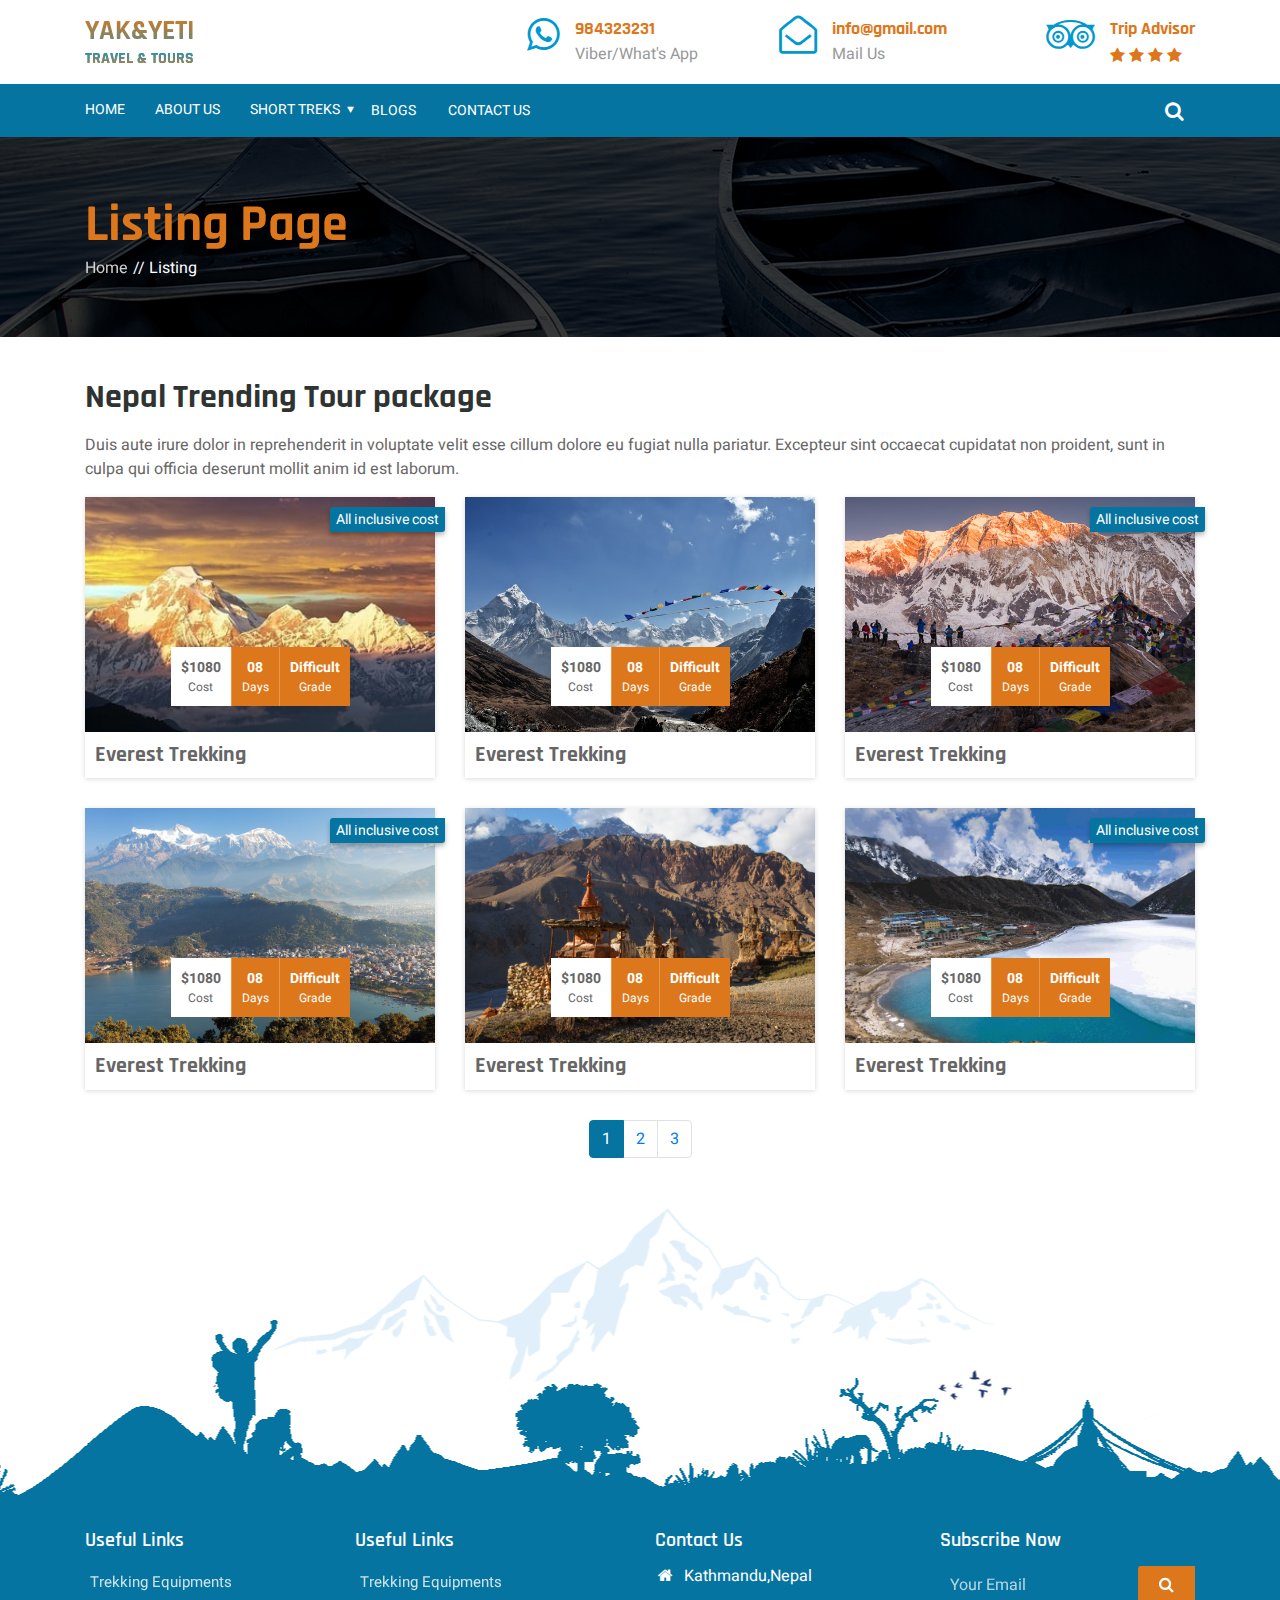
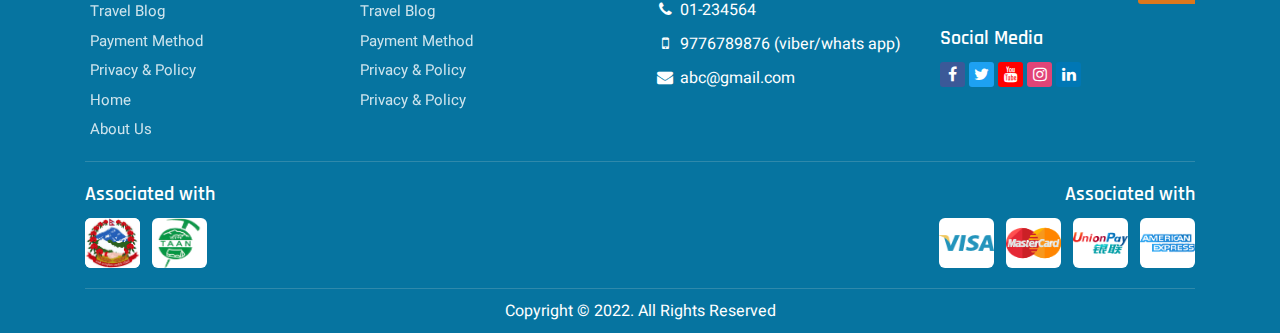
<file: listing.html>
<!doctype html>
<html lang="en-US">
<head>
  <meta charset="UTF-8">
  <meta name="viewport" content="width=device-width, initial-scale=1, shrink-to-fit=no">
  <meta name="description" content="">
  <meta name="author" content="">
  <!-- Bootstrap core CSS -->
  <link rel="preconnect" href="https://fonts.googleapis.com">
  <link rel="preconnect" href="https://fonts.gstatic.com" crossorigin>
  <link href="https://fonts.googleapis.com/css2?family=Heebo:wght@100;200;300;400;500;600;700;800;900&family=Rajdhani:wght@400;500;600;700&display=swap" rel="stylesheet">
  <link href="css/font-awesome.min.css" rel="stylesheet">
  <link rel="stylesheet" href="css/owl.carousel.min.css">
  <link rel="stylesheet" href="css/owl.theme.default.css">
  <link href="css/bootstrap.min.css" rel="stylesheet">
  <link href="css/animate.css" rel="stylesheet">
  <link href="css/style.css" rel="stylesheet">
  <title>Yakandyeti Travel and tour</title>
</head>
<body>
  <header id="masthead" class="site-header">
    <div class="top-header">
      <div class="container">
        <div class="row">
          <div class="col-md-12 col-lg-4">
            <div class="site-branding-container">
              <div class="site-logo">
                <!-- <span class="custom-logo-link">
                  <img src="">
                </span> -->
                <h1 class="site-title">
                  <a href="" >Yak&yeti
                    <span class="site-description">Travel & Tours</span>
                  </a>
                </h1>
              </div>
            </div>
          </div>
          <div class="col-md-12 col-lg-8">
            <div class="row mr-0">
              <div class="col-4 pr-0">
                <div class="top-text-wrap">
                  <a href="">
                    <i class="icon fa fa-whatsapp"></i>
                    <p class="top-text">984323231
                      <span class="text">Viber/What's App</span>
                    </p>                  
                  </a>
                </div>
              </div>
              <div class="col-4 pr-0">
                <div class="top-text-wrap">
                  <a href="">
                    <i class="icon fa fa-envelope-open-o"></i>
                    <p class="top-text">info@gmail.com
                      <span class="text">Mail Us</span>
                    </p>                  
                  </a>
                </div>
              </div>
              <div class="col-4 pr-0">
                <div class="top-text-wrap tripadvise">
                  <i class="icon fa fa-tripadvisor"></i>
                  <div class="top-text">
                    <a href=""><span>Trip Advisor</span></a>
                    <ul>
                      <li>
                       <a href=""> <i class="fa fa-star"></i></a>
                     </li>
                     <li>
                       <a href=""> <i class="fa fa-star"></i></a>
                     </li>
                     <li>
                       <a href=""> <i class="fa fa-star"></i></a>
                     </li>
                     <li>
                       <a href=""> <i class="fa fa-star"></i></a>
                     </li>
                   </ul>
                 </div>
               </div>
             </div>
           </div>
         </div>
       </div>
     </div>
   </div>
   <nav id="site-navigation "class="navbar navbar-expand-lg  cl-navigation">
    <div class="container">
      <div class="navbar-collapse custom-collapsed" id="navbarCollapse">
        <ul class="navbar-nav mr-auto">
          <li class="nav-item">
            <a class="nav-link" href="">Home</a>
          </li>
          <li class="nav-item">
            <a class="nav-link" href="">About Us</a>
          </li>
          <li class="nav-item dropdown custom-dropdown ">
            <a class="nav-link " href="" data-toggle="dropdown">Short Treks</a>
            <ul class="dropdown-menu ">
              <li class="dropdown-item">
                <a href="" class="dropdown-link">Trek 1</a>
              </li>
              <li class="dropdown dropdown-item">
                <a href="#" class="dropdown-link">drop trek 2</a>
                <ul class="dropdown-menu">
                  <li class="dropdown-item"> <a href="#" class="dropdown-link"> dropdomwnu trek 1-2</a></li>
                  <li class="dropdown-item"> <a href="#" class="dropdown-link">trek 1-3</a></li>
                  <li class="dropdown-item dropdown"> <a href="#" class="dropdown-link">trek 1-4</a>
                    <ul class="dropdown-menu">
                      <li class="dropdown-item"> <a href="#" class="dropdown-link">sub dropmenu trek 1-4-1</a></li>
                      <li class="dropdown-item"> <a href="#" class="dropdown-link">trek 1-4-2</a></li>
                    </ul>
                  </li>
                </ul>
              </li>
              <li class="dropdown-item">
                <a href="" class="dropdown-link">Hiking</a>
              </li>
              <li class="dropdown-item">
                <a href="" class="dropdown-link">Trekking 2</a>
              </li>
              <li class="dropdown-item">
                <a href="" class="dropdown-link">Trekking 3</a>
              </li>
            </ul>
          </li>
          <li class="nav-item ">
            <a class="nav-link btn" href="">Blogs</a>
          </li>
          <li class="nav-item ">
            <a class="nav-link btn" href="">Contact Us</a>
          </li>
        </ul>
        <i class="fa fa-close"></i>
      </div>
      <div class="cl-menu">
        <button id="navToggler" class="menu-btn" data-target="navToggler">
          <span></span>
          <span></span>
          <span></span>
        </button>
      </div>
      <div class="search_container">
        <div class="search">
          <input type="text" placeholder="Search...">

        </div>          
        <div class="search_btn search_open">
        </div>
      </div>
    </div>
  </nav>
</header> 
<div class="cl-breadcrumbs">
  <div class="container">
    <h1 class="title">Listing Page</h1>
    <ul>
      <li class="active"><a href="">Home</a></li>
      <li>Listing</li>
    </ul>
  </div>
</div>
<div id="content">
  <section class="common-space listing-section">
    <div class="container">
      <div class="header-sec">
        <h2 class="title">Nepal Trending Tour package</h2>
      </div>
      <p>Duis aute irure dolor in reprehenderit in voluptate velit esse
      cillum dolore eu fugiat nulla pariatur. Excepteur sint occaecat cupidatat non
      proident, sunt in culpa qui officia deserunt mollit anim id est laborum.</p>
      <div class="row">
        <div class="col-sm-6 col-lg-4">
          <div class="pkg-wrap">
            <div class="img-wrap">
              <a href="#">
                <figure>
                  <img src="images/adv/img1.jpg" alt="">
                </figure>
              </a> 
            </div>
            <div class="trip-tag">All inclusive cost</div>
            <div class="pkg-info-wrap">
              <h6 class="title"><a href="#">Everest Trekking</a></h6>
              <div class="pkg-info">
                <ul>
                  <li class=" pkg-info-list cost">$1080 <span>Cost</span></li>
                  <li class="pkg-info-list">08<span>Days</span></li>
                  <li class="pkg-info-list">Difficult <span>Grade</span>  </li>
                </ul>
              </div>
            </div>
          </div>
        </div>
        <div class="col-sm-6 col-lg-4">
          <div class="pkg-wrap">
            <div class="img-wrap">
              <a href="#">
                <figure>
                  <img src="images/adv/img2.jpg" alt="">
                </figure>
              </a> 
            </div>
            <div class="pkg-info-wrap">
              <h6 class="title"><a href="#">Everest Trekking</a></h6>
              <div class="pkg-info">
                <ul>
                  <li class=" pkg-info-list cost">$1080 <span>Cost</span></li>
                  <li class="pkg-info-list">08<span>Days</span></li>
                  <li class="pkg-info-list">Difficult <span>Grade</span>  </li>
                </ul>
              </div>
            </div>
          </div>
        </div>
        <div class="col-sm-6 col-lg-4">
          <div class="pkg-wrap">
            <div class="img-wrap">
              <a href="#">
                <figure>
                  <img src="images/adv/img3.jpg" alt="">
                </figure>
              </a> 
            </div>
            <div class="trip-tag">All inclusive cost</div>
            <div class="pkg-info-wrap">
              <h6 class="title"><a href="#">Everest Trekking</a></h6>
              <div class="pkg-info">
                <ul>
                  <li class=" pkg-info-list cost">$1080 <span>Cost</span></li>
                  <li class="pkg-info-list">08<span>Days</span></li>
                  <li class="pkg-info-list">Difficult <span>Grade</span>  </li>
                </ul>
              </div>
            </div>
          </div>
        </div>
        <div class="col-sm-6 col-lg-4">
          <div class="pkg-wrap">
            <div class="img-wrap">
              <a href="#">
                <figure>
                  <img src="images/adv/img4.jpg" alt="">
                </figure>
              </a> 
            </div>
            <div class="trip-tag">All inclusive cost</div>
            <div class="pkg-info-wrap">
              <h6 class="title"><a href="#">Everest Trekking</a></h6>
              <div class="pkg-info">
                <ul>
                  <li class=" pkg-info-list cost">$1080 <span>Cost</span></li>
                  <li class="pkg-info-list">08<span>Days</span></li>
                  <li class="pkg-info-list">Difficult <span>Grade</span>  </li>
                </ul>
              </div>
            </div>
          </div>
        </div>
        <div class="col-sm-6 col-lg-4">
          <div class="pkg-wrap">
            <div class="img-wrap">
              <a href="#">
                <figure>
                  <img src="images/adv/img5.jpg" alt="">
                </figure>
              </a> 
            </div>
            <div class="pkg-info-wrap">
              <h6 class="title"><a href="#">Everest Trekking</a></h6>
              <div class="pkg-info">
                <ul>
                  <li class=" pkg-info-list cost">$1080 <span>Cost</span></li>
                  <li class="pkg-info-list">08<span>Days</span></li>
                  <li class="pkg-info-list">Difficult <span>Grade</span>  </li>
                </ul>
              </div>
            </div>
          </div>
        </div>
        <div class="col-sm-6 col-lg-4">
          <div class="pkg-wrap">
            <div class="img-wrap">
              <a href="#">
                <figure>
                  <img src="images/adv/img6.jpg" alt="">
                </figure>
              </a> 
            </div>
            <div class="trip-tag">All inclusive cost</div>
            <div class="pkg-info-wrap">
              <h6 class="title"><a href="#">Everest Trekking</a></h6>
              <div class="pkg-info">
                <ul>
                  <li class=" pkg-info-list cost">$1080 <span>Cost</span></li>
                  <li class="pkg-info-list">08<span>Days</span></li>
                  <li class="pkg-info-list">Difficult <span>Grade</span>  </li>
                </ul>
              </div>
            </div>
          </div>
        </div>
      </div>
      <div class="custom-page">
        <nav aria-label="...">
          <ul class="pagination justify-content-center">
            <li class="page-item active" aria-current="page">
              <span class="page-link">1</span>
            </li>
            <li class="page-item"><a class="page-link" href="#">2</a></li>
            <li class="page-item"><a class="page-link" href="#">3</a></li>
          </ul>
        </nav>
      </div>
    </div>
  </section>
</div>
<footer class="site-footer">
  <div class="footer-bg"></div>
  <div class="footer-top">
    <div class="container">
      <div class="row">
        <div class="col-sm-12 col-lg-6">
          <div class="quick-link half-width mb-20">
            <h6 class="footer-title">Useful Links</h6>
            <ul>
              <li><a href="">Trekking Equipments</a></li>
              <li><a href="">Travel Blog</a></li>
              <li><a href="">Payment Method</a></li>
              <li><a href="">Privacy & Policy</a></li>
              <li><a href="">Home</a></li>
              <li><a href="">About Us</a></li>
            </ul>
          </div>
          <div class="quick-link half-width mb-20">
            <h6 class="footer-title">Useful Links</h6>
            <ul>
              <li><a href="">Trekking Equipments</a></li>
              <li><a href="">Travel Blog</a></li>
              <li><a href="">Payment Method</a></li>
              <li><a href="">Privacy & Policy</a></li>
              <li><a href="">Privacy & Policy</a></li>
            </ul>
          </div>
        </div>
        <div class="col-sm-6 col-lg-3">
          <div class="footer-contact mb-20">
            <h6 class="footer-title">Contact Us</h6>
            <ul>
              <li><i class="icon fa fa-home"></i> Kathmandu,Nepal</li>
              <li><i class="icon fa fa-phone"></i><a href="">01-234564</a></li>
              <li><i class="icon fa fa-mobile"></i><a href="">9776789876 (viber/whats app)</a></li>
              <li><i class="icon fa fa-envelope"></i><a href="">abc@gmail.com</a></li>
            </ul>
          </div>
        </div>
        <div class="col-sm-6 col-lg-3">
          <div class="footer-subscribe mb-20">
            <h6 class="footer-title">Subscribe Now</h6>
            <form>
              <div class="text-center search footer-search">
                <div class="form-group">
                  <input class="form-control" type="search" placeholder="Your Email" />
                </div>
                <button class="btn button " type="submit">
                  <i class="fa fa-search" aria-hidden="true"></i>
                </button>
              </div>
            </form> 
          </div>
          <div class="social-media mb-20">
            <h6 class="footer-title">Social Media</h6>
            <ul >
              <li><a href="" class="fb"><i class="fa fa-facebook" aria-hidden="true"></i></a></li>
              <li><a href="" class="tw"><i class="fa fa-twitter" aria-hidden="true"></i></a></li>
              <li><a href="" class="yt"><i class="fa fa-youtube" aria-hidden="true"></i></a></li>
              <li><a href="" class="insta"><i class="fa fa-instagram" aria-hidden="true"></i></a></li>
              <li><a href="" class="ln"><i class="fa fa-linkedin" aria-hidden="true"></i></a></li>
            </ul>
          </div>
        </div>
      </div>
      <div class="footer-bottom">
        <div class="row">
          <div class="col-sm-6">
            <div class="associate">
              <h6 class="footer-title">Associated with</h6>
              <ul>
                <li><a href=""><img src="images/footer-img/img4.jpg" alt=""></a></li>
                <li><a href=""><img src="images/footer-img/img2.png" alt=""></a></li>
              </ul>
            </div>
          </div>
          <div class="col-sm-6">
            <div class="associate accept">
              <h6 class="footer-title">Associated with</h6>
              <ul>
                <li><a href=""><img src="images/footer-img/visa.png" alt=""></a></li>
                <li><a href=""><img src="images/footer-img/mastercard.png" alt=""></a></li>
                <li><a href=""><img src="images/footer-img/unionpay.png" alt=""></a></li>
                <li><a href=""><img src="images/footer-img/american-express.png" alt=""></a></li>
              </ul>
            </div>
          </div>
        </div>
      </div>

      <div class="footer-end text-center">
       <p>Copyright © 2022. All Rights Reserved</p>
     </div>
   </div>
 </div>
</footer>

<!--js files starts--> 
<script type='text/javascript' src='js/jquery-3.5.1.min.js'></script>
<script type='text/javascript' src='js/bootstrap.min.js'></script>
<script type='text/javascript' src='js/wow.min.js'></script>
<script type='text/javascript' src='js/owl.carousel.min.js'></script>
<script type="text/javascript" src="js/custom-carousel.js"></script>
<script type="text/javascript" src="js/script.js"></script>
<!--js files ends-->
</body>
</html>
</file>
<file: css/style.css>
:root{
 --cl-blue: #0674a0;
 --cl-off-blue: #e6f5fb;
 --cl-orange: #dd771b;
 --cl-off-orange: #ffebc7;
}
* {
    box-sizing: border-box;
    padding: 0;
    margin: 0;
}
body {
 font-family: 'Heebo', sans-serif;
 font-size: 16px;
 font-style: normal;
 font-weight: normal;
 color: #666666; 
 margin: 0 auto;
}

h1,
h2,
h3,
h4,
h5,
h6 {
    color: #2f3432;
    margin: 0 0 10px 0;
    font-family: 'Rajdhani', sans-serif; 
    font-weight: 700;   
}

h1 {
    font-size: 48px;
}

h2 {
    font-size: 32px;
}

h3 {
    font-size: 28px;
}

h4 {
    font-size: 24px;
}

h5 {
    font-size: 20px;
}

h6 {
    font-size: 16px;
}
ul {
    padding-inline-start:0;
    margin-bottom: 0;
}
ul li {
    list-style-type: none
}
img {
    width: 100%;
}
figure {
    margin: 0;
    overflow: hidden;
}
figure img{
    margin-left: 10px;
    -webkit-transform: scale(1.1);
    transform: scale(1.1);
    -webkit-transition: all ease-in-out .3s;
    transition: all  ease-in-out .3s;
}
figure img:hover {
    margin-left: 0;
}
button:focus {
    outline: none;
    border-color: transparent;
    box-shadow: none;
}

a {
    color: var(--cl-blue);
    text-decoration: none;
    transition: all ease-in-out .4s;
}
a:hover {
    color:var(--cl-orange);
    text-decoration: none;
    transition: all ease-in-out .4s;
}
@keyframes wobble-top{
    16.65% {
        -webkit-transform: skew(-12deg);
        transform: skew(-12deg);
    }

    33.3% {
        -webkit-transform: skew(10deg);
        transform: skew(10deg);
    }
    49.95% {
        -webkit-transform: skew(-6deg);
        transform: skew(-6deg);
    }
    66.6% {
        -webkit-transform: skew(4deg);
        transform: skew(4deg);
    }
    83.25% {
        -webkit-transform: skew(-2deg);
        transform: skew(-2deg);
    }
    100% {
        -webkit-transform: skew(0);
        transform: skew(0);
    }
}
.button,
.btn-small{
   background:var(--cl-orange);
   color: #fff;
   transition: all ease-in-out .4s;
   display: inline-block;
   padding: 6px 20px;
   font-size: 16px;
   position: relative;
   -webkit-transform: perspective(1px) translateZ(0);
   transform: perspective(1px) translateZ(0);
   box-shadow: 0 0 1px rgb(0 0 0 / 0%);
   -webkit-transform-origin: 0 100%;
   transform-origin: 0 100%;
   overflow: hidden;
}
.btn-small {
    padding: 3px 5px;
    font-size: 12px;
}
.button:hover,
.btn-small:hover{
    color: #fff;
    /*letter-spacing: 2px;*/
    text-decoration: none;
    transition: all ease-in-out .4s;
    animation-name: wobble-top;
    -webkit-animation-duration: 1s;
    animation-duration: 1s;
    -webkit-animation-timing-function: ease-in-out;
    animation-timing-function: ease-in-out;
    -webkit-animation-iteration-count: 1;
    animation-iteration-count: 1;
}
.readmore {
    color:var(--cl-orange);
    font-weight: bold;
    font-size: 14px;
}
.readmore:hover {
    color: #666;
}
.common-space{
    padding: 40px 0;
}
.header-sec .title {
    font-size: 34px;
    margin-bottom: 15px;
}
.header-sec  span{
  color:var(--cl-orange);
  font-size: 16px;
  font-weight: normal;
  display: block;
  letter-spacing: 1.5px;
}
.sub-title {
    font-size: 26px;
    color: var(--cl-blue);
}
.slick-slide {
    margin: 0 6px;
}
.slick-prev,.slick-next {
    border: 1px solid #fff;
    border-radius: 100%;
    width: 35px;
    height: 35px;
    z-index: 1;
}
.owl-theme .owl-dots .owl-dot span {
    background: #869791;
}
.owl-theme .owl-dots .owl-dot.active span, .owl-theme .owl-dots .owl-dot:hover span {
    background:var(--cl-orange)
}
.owl-theme .owl-dots .owl-dot span {
    margin: 3px;
}
.owl-carousel .owl-nav .owl-next, .owl-carousel .owl-nav .owl-prev {
    color: #fff !important;
    background: #a1a0a0 !important;
    width: 30px;
    height: 30px;
    line-height: 30px !important;
    font-size: 14px !important;
    border-radius: 100%;
    text-align: center;
}
.owl-carousel .owl-nav .owl-next span, .owl-carousel .owl-nav .owl-prev span {
    display: none;
}
.owl-carousel .owl-nav .owl-next:before{
    content: "\f178";
    font-family: "FontAwesome";
}
.owl-carousel .owl-nav .owl-prev:before {
    content: "\f177";
    font-family: "FontAwesome";
}
.mb-20 {
    margin-bottom: 20px;
}
.unorder-list li {
    list-style-type: disclosure-closed;
    margin-left: 15px;
    padding-bottom: 10px;
}
.unorder-list li::marker {
    color: var(--cl-blue);
    font-size: 12px;
}

blockquote.note {
    background: #f8f8f8;
    border-left: 4px solidvar(--cl-orange);
    padding: 15px;
    font-style: italic;
    font-weight: bold;
    border-radius: 5px;
}

/* ============== header Css starts ============== --*/
.top-header{
    background: #fff;
    padding: 15px 0;
}
.top-header .top-text-wrap{
    display: flex;
    justify-content: end
}
.top-header .top-text-wrap .icon {
    float: left;
    font-size: 38px;
    margin-right: 15px;
    color: #0098d0;
}
.top-header .top-text {
    font-family: "Rajdhani",sans-serif;
    font-weight: 700;
    font-size: 18px;
    float: left;
    margin-bottom: 0;
}
.top-header .top-text .text{
    display: block;
    color: #999;
    font-size: 16px;
    font-weight: normal;
    font-family: "Heebo",sans-serif
}
.top-header ul li {
    display: inline-block;
}
.top-header .tripadvise li i {
    font-size: 16px;
    color:var(--cl-orange);
}
.top-header a{
    color:var(--cl-orange);
}
.top-header a:hover {
    color: #666;
}
.site-branding-container .site-title {
    background: -webkit-linear-gradient(#dd771b, #0098d0);
    -webkit-background-clip: text;
    -webkit-text-fill-color: transparent;
    text-transform: uppercase;
    font-size: 28px;
    margin-bottom: 0;
}
.site-branding-container  .site-title span {
    display: block;
    font-size: 16px;
    background: -webkit-linear-gradient(#0098d0,var(--cl-orange));
    -webkit-background-clip: text;
    -webkit-text-fill-color: transparent;
}
.cl-navigation {
    background: var(--cl-blue);
    padding: 0;
}
.cl-navigation .menu-btn {
    background-color: transparent;
    outline: none;
    border: none;
    cursor: pointer;
    width: 35px;
    padding: 0 5px;
    display: none;
    margin: 7px 0;;
}
.cl-navigation .menu-btn:focus {
    outline: none;
}
.cl-navigation .menu-btn span {
    border-radius: 3px;
    width: 20px;
    height: 2px;
    background-color: #fff;
    display: block;
    margin: 5px 1px;
    -moz-transition: all ease-in-out 0.3s;
    -webkit-transition: all ease-in-out 0.3s;
    transition: all ease-in-out 0.3s;
}
.cl-navigation .menu-btn.toggle span:nth-child(1) {
    display: none;
    opacity: 0;
}
.cl-navigation .menu-btn.toggle span:nth-child(2) {
    -moz-transform: rotate(45deg);
    -webkit-transform: rotate(45deg);
    transform: rotate(45deg);
    margin: -1px;
}
.cl-navigation .menu-btn.toggle span:nth-child(3) {
    -moz-transform: rotate(-45deg);
    -webkit-transform: rotate(-45deg);
    transform: rotate(-45deg);
    margin: -2px -1px;
}
.custom-collapsed .fa-close {
    display: none;
}
.cl-navigation .navbar-nav .nav-item>.nav-link {
    color: #fff;
    font-size: 14px;
    font-weight: 400;
    padding: 15px;
    transition: all ease-in-out .3s;
    text-transform: uppercase;
}
.cl-navigation .navbar-nav .nav-item:first-child >.nav-link{
    padding-left: 0;
}
.cl-navigation .navbar-nav .nav-item>.nav-link:hover {
   opacity: 0.5;
}
.dropdown-submenu>.dropdown-menu {
    top: 0;
    left: 100%;
    margin-top: -6px;
    margin-left: -1px;
    -webkit-border-radius: 0 6px 6px 6px;
    -moz-border-radius: 0 6px 6px;
    border-radius: 0 6px 6px 6px;
}

.cl-navigation .dropdown-menu {
    margin-top: 0;
    background: var(--cl-blue);
    min-width: 200px;
    border-radius: 0 0 5px 5px;
    border: none;
}
.cl-navigation .dropdown-menu .dropdown-item {
    padding: 0;
}
.cl-navigation .dropdown-menu .dropdown-link {
    color: #fff;
    display: block;
    padding: 5px 15px;
    white-space: normal;
}
.cl-navigation .dropdown-item:focus, .cl-navigation .dropdown-item:hover {
    background:var(--cl-orange);
}
.dropdown .dropdown-menu {
    transition: 0.3s all ease-in-out;
    border-top: 3px solidvar(--cl-orange);
}
.dropdown:hover>.dropdown-menu {
    display: block;
    padding: 0;
}
.custom-dropdown ul ul,
.custom-dropdown .dropdown .dropdown-menu,
.custom-dropdown .dropdown .dropdown-menu .dropdown .dropdown-menu{
    display: none;
    left: 100%;
    top: 0;
}   
.custom-dropdown .dropdown:hover .dropdown-menu,
.custom-dropdown .dropdown .dropdown-menu .dropdown:hover .dropdown-menu {
    display: block;
}

.dropdown>.dropdown-toggle:active {
    /*Without this, clicking will make it sticky*/
    pointer-events: none;
}
.custom-dropdown .dropdown-menu li:hover{
    background:var(--cl-orange)
}
.dropdown-submenu {
    position:relative;
}
.dropdown-submenu>.dropdown-menu {
    top: 0;
    left: 100%;
    margin-top:-6px;
    padding: 0;
}

/* rotate caret on hover */
.dropdown-menu > li > a:hover:after {
    text-decoration: underline;
    transform: rotate(-90deg);
}
    .down-icon {
        color: #fff;
        display: none;
    }
    .cl-navigation .custom-dropdown:after {
    color: #fff;
    content: "\f04b";
    transform: rotate(90deg);
    display: inline-block;
    font-family: 'FontAwesome';
    font-size: 7px;
    font-weight: bold;
    height: 0;
    right: 0;
    position: absolute;
    top: calc(50% - 3.5px);
    width: 0;
}

.custom-dropdown ul>.dropdown:after {
color: #ffffff;
    content: "\f0da";
    font-family: 'FontAwesome';
    position: absolute;
    right: 10px;
    top: 6px;
}
.search_container{
    position: relative;
    display: flex;
}
.search_container.show {
        background: #2f89ab;
            border-radius: 3px 0 0 3px;
}
.search_btn{
    height: 42px;
    width: 42px;
    line-height: 42px;
    text-align: center;
    cursor: pointer;
}
.search_open {
    border-radius: 3px;
}
.search_btn::after{
    content: "\f002";
    font-family:"FontAwesome";
    font-size: 20px;
    color: white;
}
.search{
    height: 42px;
    width: 0;
    display: flex;
    align-items: center;
    transition: all ease-in-out 0.6s;
}
.search_active{
    border-radius: 3px;
    width: 300px;
}
.search input{
   width: 100%;
   height: 42px;
   background: transparent;
   border: 0;
   color: white;
   padding-left: 10px;
   padding-right: 10px;
}
.search input::placeholder{
    color: #fff;
    opacity: 0.7
}
.search input:focus{
    border:0;
    outline: 0;
    box-shadow: 0;
}
/* ============== banner Css starts ============== --*/
.banner-wrapper img{
    height: 550px;
    object-fit: cover;
    width: 100%;
}
.banner-wrapper{
    position: relative;
}
.carousel-caption {
    max-width: 580px;
    background: rgba(255, 255, 255, 0.4);
    -webkit-backdrop-filter: blur(2px);
    backdrop-filter: blur(2px);
    font-size: 32px;
    bottom: 0;
    left: 0;
    padding:  20px;
}
.carousel-caption .caption-title {
    color: #202020;
    margin-bottom: 0;
}
/* ============== destination Css starts ============== --*/
.destination-sect {
    background: #ded6be url(../images/category-bg.jpg);
    background-position: 0 0;
    background-repeat: no-repeat;
    padding-top: 65px;
}

.destination-carousel  .owl-nav .owl-prev, .destination-carousel  .owl-nav .owl-next {
    position: absolute;
    top: calc(50% - 25px);
}
.destination-carousel  .owl-nav .owl-prev {
    left: -20px;
}
.destination-carousel  .owl-nav .owl-next {
    right: -20px;
}
.destination-sect .top-desti {
    position: relative;
    width: 100%;
    z-index: 9;
}
.destination-sect .img-wrap {
    overflow: hidden;
    border-radius: 5px;
}
.destination-sect .img-wrap img{
    border-radius: 5px;
    height: 270px;
    object-fit: cover;
}
.destination-sect .image-text{
    background: linear-gradient(rgba(0,0,0,.0), #000000c4);
    border-radius: 5px;
    top: 0;
    left: 0;
    position: absolute;
    width: 100%;
    height: 100%;
    z-index: 1
}
.destination-sect .image-text .text-wrap {
 text-align: right;
 position: absolute;
 right: 0;
 bottom: 0;
 width: 100%;
 padding-right: 15px;
 padding-bottom: 10px;
}
.destination-sect .image-text h1 {
    font-size: 30px;
}
.destination-sect .image-text h1, .destination-sect .image-text p {
    margin-bottom: 0;
    color: #fff;
}
.destination-sect .top-desti:hover .img-wrap img {
    margin-left: 0;
}
.pkg-search-form {
    box-shadow: 0 1px 5px rgb(0 0 0 / 13%);
    padding: 15px;
    background: #ffffff29;
    border-radius: 6px;
}
.pkg-search-form .btn-grp ,
.pkg-search-form .btn-grp .btn{
    width: 100%
}
/* ============== pkg Css starts ============== --*/
.pkg-section{
    background: var(--cl-off-orange);
    padding-bottom: 10px;
}
.pkg-wrap {
    background: #fff;
    box-shadow: 0 1px 5px rgb(0 0 0 / 15%);
    margin-bottom: 30px;
}
.pkg-wrap .img-wrap {
    position: relative;
    overflow: hidden;
}
.pkg-wrap .img-wrap img{
    width: 100%;
    height: 235px;
    object-fit: cover;
}
.trip-tag {
    background: var(--cl-blue);
    right: 5px;
    position: absolute;
    top: 10px;
    z-index: 1;
    margin: 0;
    font-size: 14px;
    color: #ffffff;
    text-align: center;
    padding: 2px 6px;
    border-radius: 3px 0;
    box-shadow: 0 3px 5px rgb(0 0 0 / 28%);
}
.pkg-info-wrap  {
    position: relative;
}
.pkg-info-wrap .title {
  font-size: 22px;
  background: #fff;
  padding: 10px;
  border-radius: 0 0 5px 5px;
  margin-bottom: 0;
}
.pkg-info-wrap .title a{
 color: #666;
 display: block;
}
.pkg-info-wrap .pkg-info {
    position: absolute;
    top: -85px;
    left: 0;
    right: 0;
    text-align: center;
}
.pkg-info-wrap .pkg-info li {
    display: inline-block;
    background:var(--cl-orange);
    color: #fff;
    padding: 10px;
    font-weight: bold;
    font-size: 14px;
    margin: 0 -2px;
    border-left: 1px solid #ed9546;
}
.pkg-info-wrap .pkg-info li span {
    display: block;
    font-size: 12px;
    font-weight: normal;
}
.pkg-info-wrap .pkg-info li.cost{
    background: #fff;
    color: #666;
    border-left: none;
}
.pkg-wrap:hover .img-wrap img {
    margin-left: 0;
}
.pkg-wrap:hover .pkg-info-wrap .title a {
    color:var(--cl-orange)
}
/* ============== selling package Css starts ============== --*/
.selling-package {
    background: url(../images/selling-package.png) no-repeat;
    width: 100%;
    padding: 50px 0;
    position: relative;
    background-size: cover;
}
.selling-package .header-sec .title {
    color: #fff;
}
.selling-slider .owl-nav .owl-prev,
.selling-slider .owl-nav .owl-next{
    position: absolute;
    top: calc(50% - 50px);
    color: #fff !important
}
.selling-slider .owl-nav .owl-prev{
    left: -20px;
}
.selling-slider .owl-nav .owl-next {
    right: -20px;
}

/* ============== blog Css starts ============== --*/
.home-blog {
/*    background: url(../images/blog-bg.jpg) no-repeat;
background-size: cover;*/
padding-bottom: 10px;
}
.home-blog-info{
    /*background: #869791;*/
    padding: 10px;
    border: 1px solid #ccc;
    display: flex;
    align-items: center;
    margin-bottom: 30px;
    border-radius: 5px;
}
.home-blog-info .img-wrap {
    width: 30%;
}
.home-blog-info img{
    height: 120px;
    width: 100%;
    object-fit: cover;
}
.home-blog-info .blog-content {
    width: 70%;
    margin-left: 15px;
}
.home-blog-info .blog-title{
    margin: 0;
    font-size: 20px;
}
.home-blog-info .blog-content p {
 margin-bottom: 0;
 display: -webkit-box;
 -webkit-box-orient: vertical;
 -webkit-line-clamp: 2;
 overflow: hidden;
}
.home-blog-info .blog-title a{
 color: #666;
}
.home-blog-info:hover .readmore {
    color: #666;
}
.home-blog-info:hover .blog-title a {
    color:var(--cl-orange);
}
.home-blog-info:hover .img-wrap img {
    margin-left: 0;
}
/* ============== testimonial Css starts ============== --*/
.testimonial-sect {
    background: var(--yh-blue);
}
.testimonial-sect .header-sec .title {
    margin-bottom: 5px;
}
.testimonial-sect .cl-row{
    justify-content: end
}
.testimonial-sect .cl-testimonial {
    position: relative;
    margin-top: -310px;
}
/*.cl-testimonial .testi-wrap .row {
    align-items: center;
}*/
.testi-carousel .img-wrap img {
    width: 30%;
}
.cl-testimonial .testi-wrap  p {
    margin-bottom: 5px;
}
.cl-testimonial .testi-wrap .name {
    font-size: 20px;
    margin-bottom: 0;
    color:var(--cl-orange);
}
.cl-testimonial .testi-wrap .position {
    font-size: 14px;
}
.cl-testimonial .owl-dots {
    text-align: left;
    margin-top: 0px !important
}

/* ============== footer Css starts ============== --*/
.site-footer .footer-title{
    font-size: 20px;
    font-weight: 600;
    color: #fff;
    margin: 0;
    padding-bottom: 12px;
}

.site-footer ul{
    list-style: none;
    padding-left: 0;
    margin-bottom: 0;
}
.site-footer ul li a{
    color: #fff;
    text-decoration: none;
    transition: all ease-in-out .4s;
}
.site-footer ul li a:hover {
    opacity: 0.8;
}
.footer-img ul li{
    display: inline-block;
}
.footer-bg {
    background: url('../images/footbg.png') center bottom no-repeat;
    height: 300px;
}
.footer-top {
    background: var(--cl-blue);
    padding:30px 0 10px;
    color: #fff;
}
.footer-top .quick-link li:first-child {
    margin-top: 0;
}
.footer-top .quick-link li a {
   opacity: 0.8;
   font-size: 15px;
   margin-top: 7px;
   display: block;
   margin-left: -5px;
}
.footer-top .quick-link li a:before {
    content: "\f105";
    font-family: "FontAwesome";
    padding-right: 5px;
    visibility: hidden;
    transition: all ease-in-out .4s;
}
.footer-top .quick-link li a:hover:before{
    visibility: visible;
}
.footer-top .quick-link li a:hover{
    margin-left: 5px;
    opacity: 1;
}
.footer-top .half-width {
    float: left;
    width: 50%
}
.footer-top .footer-contact li {
    margin-bottom: 10px;
}
.footer-top .footer-contact .icon {
    display: inline-block;
    color: #fff;
    border-radius: 50%;
    width: 20px;
    line-height: 20px;
    text-align: center;
    margin-right: 5px;
}
.footer-top .footer-search{
    border-radius: 3px 0 0 3px;
    width: 100%;
}
.footer-top .footer-search .form-group{
    margin-bottom: 0;
}
.footer-top .footer-search  .form-control:focus{
    color: #fff;
    background: transparent;
}
.footer-top .footer-search .button {
    border-radius: 3px 0 0 3px;
    margin-left: auto;
}
.footer-top .footer-search .button:hover {
    animation: none;
    opacity: 0.8
}
.footer-bottom {
    border-top: 1px solid #2f89ab;
    border-bottom: 1px solid #2f89ab;
    padding: 20px 0;
}
.footer-top .associate ul li,
.footer-top .social-media ul li {
    display: inline-block;
}
.social-media ul li a {
   width: 25px;
   height: 25px;
   line-height: 26px;
   background: #2f89ab;
   color: #fff;
   display: inline-block;
   text-align: center;
   border-radius: 3px;
}
.social-media ul li a.fb{
    background: #3b5998
}
.social-media ul li a.tw{
    background: #1da1f2
}
.social-media ul li a.ln{
    background: #0077b5
}
.social-media ul li a.insta{
    background: #e24477
}
.social-media ul li a.yt{
    background: #f00
}
.footer-top .associate li {
    margin-right: 8px;
}
.footer-top .associate li:last-child {
    margin-right: 0;
}
.footer-top .associate img{
    width: 55px;
    height: 50px;
    background: #fff;
    border-radius: 5px;
    margin-left: 0;
    border-radius: 6px;
    line-height: 50px;
}
.footer-top .accept{
   text-align: right;
}
.footer-end p {
    padding-top: 10px;
    margin-bottom: 0;
}
/* ============== Breadcrumb Page Css starts ============== --*/
.cl-breadcrumbs {
    align-items: center;
    background: url(../images/breadcrumb.jpg) no-repeat;
    background-position: bottom;
    color: #fff;
    display: flex;
    height: 200px;
    position: relative;
    z-index: 1;
}
.cl-breadcrumbs:before {
    background: rgb(0 0 0 / 78%);
    content: "";
    height: 100%;
    left: 0;
    position: absolute;
    top: 0;
    width: 100%;
    z-index: -1;
}
.cl-breadcrumbs .title {
    color:var(--cl-orange);
    font-size: 52px;
    margin: 0;
}
.cl-breadcrumbs ul li {
    display: inline-block;
}
.cl-breadcrumbs li:after {
    content: "//";
    padding-left: 5px;
}
.cl-breadcrumbs li:last-child:after {
    display: none;
}
.cl-breadcrumbs li a{
    color: #fff;
    opacity: 0.8
}
.detail-bread li a  {
    color: #333;
}
.cl-breadcrumbs li a:hover,
.detail-bread li a:hover {
    opacity: 1;
}
.detail-bread li {
    display: inline-block;
    position: relative;
    margin: 5px 7px;
    font-size: 16px;
    background: var(--cl-off-orange);
    border-radius: 3px 0 0 3px;
    padding: 3px 13px;
}
.detail-bread li.active {
    border-radius: 0;
}
.detail-bread li:after {
    content: '';
    position: absolute;
    border-top: 15px solid transparent;
    border-bottom: 15px solid transparent;
    border-left: 12px solid var(--cl-off-orange);
    left: 100%;
    top: 0;
    display: block;
}
.detail-bread li.active:before {
    content: '';
    position: absolute;
    border-bottom: 15px solid var(--cl-off-orange);
    border-left: 12px solid transparent;
    border-top: 15px solid var(--cl-off-orange);
    right: 100%;
    top: 0;
    display: block;
}
/* ============== about  Page Css starts ============== --*/
.about-fact .row {
    align-items: center;
}
.about-fact .left-content .img-wrap img {
    max-height: 350px;
    object-fit: cover;
    border-radius: 6px;
}
.about-fact .left-content .overlap-img {
  position: absolute;
  bottom: -65px;
  right: -40px;
}
.about-fact .left-content .overlap-img img {
    height: 200px;
    width: 300px;
    object-fit: cover;
    border-radius: 6px;
}
.about-fact .right-content li {
    width: 50%;
    float: left;
    margin-bottom: 30px;
    text-align: center;
}
.about-fact .right-content img {
    width: 70px;
    margin-left: 0;
}
.about-fact .right-content .title {
    font-weight: 600;
    margin-bottom: 0;
    font-size: 18px;
    margin-top: 10px;
}
.inner-about .unorder-list li {
    padding-bottom: 10px;
}

/* ============== Contact  Page Css starts ============== --*/

.contact-info li {
    text-align: center;
    margin-bottom: 15px;
}
.contact-info li:last-child {
    margin-bottom: 0;
}
.contact-info i {
    text-align: center;
    width: 30px;
    height: 30px;
    font-size: 24px;
    color: var(--cl-blue);
}
.contact-info .title {
    margin-bottom: 0px;
    font-size: 24px;
}
.contact-info p {
    margin-bottom: 0;
}
.contact-section .bl {
    border-left: 2px solid #ddd;
    padding-left: 25px;
}
.contact-form .title {
   color: var(--cl-blue);
}
/* ============== Detail Page Css starts ============== --*/
.slider-section .trip-slider {
    padding-bottom: 
}
.slider-section .trip-slider,
.slider-section .trip-slider img {
    max-height: 470px;
    height: 470px;
    object-fit: cover;
}
.slider-section .owl-dots {
    position: absolute;
    bottom: 100px;
    right: 25px;
    max-width: 20px;
}
.slider-section .owl-theme .owl-dots .owl-dot {
    display: block !important;
}
.slider-section .owl-theme .owl-dots .owl-dot span{
    background: #fff;
    margin: 3px 0;
    width: 15px !important;
    height: 15px !important
}
.slider-section .owl-theme .owl-dots .owl-dot.active span {
    background:var(--cl-orange)
}
.slider-section .owl-theme .owl-dots .owl-dot:hover span {
    background: var(--cl-blue)
}
.detail-section  {
    padding-top: 0;
    position: relative;
}

.detail-section .cl-cost {
    position: absolute;
    bottom: 41px;
    right: 0;
    background: var(--cl-off-orange);
    border-radius: 3px 3px 0 0;
    width: 100%;
    z-index: 9;
}
.detail-section .cl-cost  .phone {
    color: #fff;
    background:var(--cl-orange);
    display: block;
    padding: 7px 15px;
    border-radius: 3px 3px 0 0
}
.detail-section .cl-cost  .phone i {
    padding-right: 10px;
}
.detail-section .cl-cost .cost {
    padding: 10px 15px;
}
.detail-section .cl-cost .cost p{
    font-size: 30px;
    font-weight: bold;
    margin-bottom: 0;
    line-height: 1;
}
.detail-section .cl-cost .cost  small {
    font-size: 14px;
}
.detail-section  .detail-tab {
    background: var(--cl-off-orange);
    margin-bottom: 30px;
}
.detail-section .detail-tab .nav-tabs .nav-item{
    margin-bottom: -2px;
}
.detail-tab .nav-tabs .nav-item .nav-link {
    cursor: pointer;
    background: transparent;
    margin-right: 4px;
    color: #666;
}
.detail-tab .nav-tabs .nav-item:last-child .nav-link {
    margin-right: 0;
}
.detail-tab .nav-tabs .nav-item.show .nav-link,
.detail-tab  .nav-tabs .nav-link.active{
    background-color: #fff;
}
.detail-wrap .detail-content .trip-fact {
    display: flex;
    align-items: center;
    margin-bottom: 20px;
}
.detail-wrap .detail-content .trip-fact  i {
    font-size: 34px;
    color: #92defd;
    width: 15%;
}
.detail-wrap .detail-content .trip-fact .fact-info {
    padding-left: 15px;
    width: 85%;
}
.detail-wrap .detail-content .trip-fact .fact-info  span {
    font-size: 14px;
    color:var(--cl-orange);
    font-weight: 600;
}
.detail-wrap .detail-content .trip-fact .fact-info p{
    margin-bottom: 0;
    line-height: 1;
    font-size: 18px;
}

.accordion-item {
    border: 1px solid #ddd;
    border-radius: 4px;
    margin-bottom: 10px;
}
.accordion-header {
    margin-bottom: 0;
}
.accordion-button {
    position: relative;
    display: flex;
    align-items: center;
    width: 100%;
    padding: 8px 15px;
    color: #212529;
    text-align: left;
    border: 0;
    transition: all ease-in-out .4s;
    background: #f2fbff;
    font-weight: 600;
    font-size: 22px;
    font-family: "Rajdhani",sans-serif;
    border-radius: 4px 4px 0 0 ;
    cursor: pointer;
}
.accordion-button::after {
    flex-shrink: 0;
    width: 20px;
    height: 20px;
    line-height: 20px;
    margin-left: auto;
    content: "\f107";
    font-family: fontAwesome;
    transition: transform .2s ease-in-out;
    display: inline-block;
}
.accordion-button:not(.collapsed)::after {
    transform: rotate(180deg);
}
.accordion-body {
    padding: 15px;
}
.include li {
    display: flex;
    align-items: center;
    padding-bottom: 10px;
}
.include li i,
.exclude li i {
    background: #f00;
    color: #fff;
    border-radius: 100%;
    font-size: 10px;
    width: 17px;
    height: 17px;
    display: inline-block;
    text-align: center;
    line-height: 17px;
    margin-right: 10px;
}
.exclude li i {
    background: #01a70d;
}
.include li p ,
.exclude li p {
    margin-bottom: 0;
    width: 100%;
}
.review-box {
    box-shadow: 0 1px 4px rgb(0 0 0 / 7%);
    background: #fff;
    padding: 15px;
    border-radius: 5px;
    margin-bottom: 20px;
    position: relative;
    z-index: 1;
}
.review-box .fa-quote-left {
    font-size: 46px;
    text-align: center;
    display: block;
    color: #ebebeb;
    font-style: italic;
    position: absolute;
    z-index: -1;
}
.review-info {
    display: flex;
    align-items: center;
}
.review-info .img-wrap img {
    width: 50px;
    height: 50px;
    margin-right: 15px;
    border-radius: 100%;
}
.review-info .review-name {
    width: 100%:;
}
.review-info .review-name .name {
    margin-bottom: 0;
}
.review-info .review-name li {
    display: inline-block;
}
.review-form {
    box-shadow: 0 1px 4px rgb(0 0 0 / 7%);
    background: #fff;
    padding: 15px;
    border-radius: 5px;
}
.rating {
    line-height: 1;
}
.rating li i {
    display: inline-block;
    color:var(--cl-orange);
    font-size: 10px;
}
.sidebar.right-box {
    position: relative;
    margin-top: -75px;
    background: #fff;
    border: 1px solid #e3e3e3;
    padding: 0 15px 15px;
    border-top: none;
}
.sidebar.right-box .box-wrapper {
    margin-top: 20px;
    border-bottom: 1px solid #e3e3e3;
    padding-bottom: 10px;
}
.sidebar.right-box .box-wrapper:nth-child(1) {
    padding-top: 20px;
    margin-top: 0;
}
.sidebar.right-box .box-wrapper:last-child {
    border-bottom: none;
    padding-bottom: 0;
}
.sidebar.right-box .box-wrapper .sub-title {
    font-size: 22px;
}
.sidebar.right-box .box-wrapper .btn-grp .btn {
    width: 100%;
}

/* ============== BLog Page Css starts ============== --*/
.blog-list-wrap  .trip-tag {
    left: 30px;
    right: auto;
}
.blog-list-wrap {
    display: flex;
    box-shadow: 0 1px 5px rgb(0 0 0 / 16%);
    padding: 15px;
    margin-bottom: 30px;
}
.blog-list-wrap .img-wrap {
    width: 300px;
}
.blog-list-wrap .img-wrap img {
    object-fit: cover;
    height: 220px;
}
.blog-list-wrap .blog-list-content {
    width: 100%;
    padding-left: 15px;
}
.blog-list-wrap .blog-list-content .title {
    font-size: 26px;
    margin-bottom: 5px;
}
.blog-list-wrap .blog-list-content .days:before {
    content: "";
    border-left: 16px solid #f7941d;
    border-top: 18px solid transparent;
    content: "";
    height: 0;
    position: absolute;
    right: -16px;
    top: 12px;
    width: 0;
}
.blog-list-wrap .blog-list-content .content p {
  line-height: 1.4;
  display: -webkit-box;
  -webkit-line-clamp: 2;
  overflow: hidden;
  -webkit-box-orient: vertical;
}
.blog-list-content .cl-inline {
    display: flex;
    align-items: center;
    justify-content: space-between;
    margin-bottom: 15px;
    text-align: center;
}
.blog-list-content .cl-inline li i {
    font-size: 18px;
    color: #f1ceae;
    width: 15px;
    margin-right: 12px;
}
.blog-list-content .cl-inline p {
    margin-bottom: 0;
    width: 100%;
    font-weight: bold;
    font-size: 14px;
    color: #666;
}
.blog-list-content .cl-inline  p span {
  display: block;
  line-height: 1;
  font-size: 13px;
  font-weight: normal;
  color: var(--cl-blue);
}
.blog-list-sec .right-box.sidebar {
    margin-top: 0;
    border: 1px solid #f5f5f5;
    padding-bottom: 0;
}
.blog-list-sec .sidebar.right-box .box-wrapper:nth-child(1){
    padding-top: 10px;
    border-bottom: 0;
    padding-bottom: 
}
.blog-search .form-group {
    display: flex;
    border-bottom: 1px solid #ddd;
}
.blog-search .form-group input {
    border: none;
}
.blog-search .form-group .btn {
    background: transparent;
    color:var(--cl-orange);
}
/* ============== blog detail  Page Css starts ============== --*/
.blog-detail {
    box-shadow: 0 1px 5px rgb(0 0 0 / 16%);
    padding: 15px;
    margin-bottom: 30px;
}
.blog-detail .cl-inline,
.blog-detail .cl-inline li  {
    display: inline-block;
}
.blog-detail .cl-inline li{
    margin-right: 15px;
}
.blog-detail .cl-inline li:last-child {
    margin-right: 0;
}
.blog-detail .blog-list-content .cl-inline p{
    display: inline;
}
.blog-detail .blog-list-content .cl-inline p span {
    display: inline-block;
    margin-left: 10px;
}
.blog-detail .img-wrap {
    margin-bottom: 15px;
}
.listing-section {
    /*background: var(--cl-off-blue)*/
}
.custom-page .page-item.active .page-link {
    background: var(--cl-blue);
    border-color: var(--cl-blue)
}
.custom-page .page-link:hover {
    background: var(--cl-orange);
    border-color: var(--cl-orange);
    color: #fff;
}
.customize-sec {
    background: var(--cl-off-orange)
}
.customize-sec .customize-form {
    padding: 20px;
}
/* ============== Responsive Page Css starts ============== --*/
@media only screen and (min-width: 992px){
    .cl-navigation .menu-btn {
        display: none;
    }
}
@media only screen and (max-width: 991px) {
    .navbar-expand-lg>.container, .navbar-expand-lg>.container-fluid {
        padding: 0 15px;
    }
    .container {
        max-width: 1140px;
    }
    .top-header {
        padding: 5px 0;
    }
    .custom-dropdown:hover .dropdown-menu,
    .custom-dropdown .dropdown-menu,
        .cl-navigation .custom-dropdown:after,
        .custom-dropdown ul>.dropdown:after 
     {
        display: none;
    }
    .down-icon {
    border: 1px solid #0b668b;
    color: #fff;
    display: block;
    line-height: 20px;
    position: absolute;
    top: 13px;
    right: 13px;
    width: 20px;
    height: 20px;
    text-align: center; 
        }
    .cl-navigation .menu-btn
    {
        display: inline-block;
        transition: all ease-in-out 0.4s;
    }
    .cl-navigation .navbar-nav .nav-item>.nav-link {
        /*padding: 7px 10px;*/
        border-bottom: 1px solid #056991
    }
  /*  .cl-navigation .dropdown-menu .dropdown-link {
        padding: 7px 10px;
        }*/
        .cl-navigation .dropdown .dropdown-menu {
            position: static;
            background: #086185;
            text-align: center;
            float: none;
            width: 100%;
            min-width: 100%;
        }
        .cl-navigation .dropdown.show .dropdown-menu,
        .custom-dropdown ul ul, .custom-dropdown .dropdown .dropdown-menu, 
        .custom-dropdown .dropdown .dropdown-menu .dropdown .dropdown-menu{
            display: block;
        }
        .cl-navigation .menu-btn.toggle {
            left: 0;
            background:var(--cl-orange);
            padding: 5px 8px;
            height: 35px;
            position: fixed;
            top: 0;
            border-radius: 0 0 10px 0;
            z-index: 999;
            margin: 0;
        }
        .cl-navigation .menu-btn.toggle span {
            background: #fff;
        }
        .custom-collapsed {
            box-shadow: 4px 0 10px 0 rgb(0 0 0 / 17%);
            background: var(--cl-blue);
            display: block;
            height: 100vh;
            left: -300px;
            max-width: 250px;
            opacity: 0;
            text-align: center;
            overflow-y: auto;
            padding: 5px 0 24px;
            position: fixed;
            transition: all ease-in-out .5s;
            top: 0;
            visibility: hidden;
            width: 100%;
            z-index: 99;
        }
        .custom-collapsed.show {
            left: 0;
            opacity: 1;
            transition: all ease-in-out .5s;
            visibility: visible;
        }
        .site-branding-container{
            text-align: center;
            margin-bottom: 10px;
        }
        .testimonial-sect .cl-testimonial {
            margin-top: -210px;
        }
        .about-fact .left-content .overlap-img {
            position: relative;
            bottom: 70px;
        }
        .about-fact{
            padding-bottom: 0;
        }
        .about-fact .right-content li {
            text-align: left;
        }
        .inner-about {
            padding-top: 0;
        }
        .detail-section .cl-cost{
            right: 20px;
            width: auto;
            bottom: 43px;
        }
        .sidebar.right-box {
            margin-top: 0;
            border: 1px solid #e3e3e3;
            margin: 0 15px;
        }
        .pkg-search-form {
            margin-bottom: 20px
        }

    }
    @media only screen and (max-width: 767px){
        .header-sec .title {
            margin-bottom: 15px;
            font-size: 28px;
        }
        .top-header .top-text-wrap {
            display: block;
            text-align: center;
        }
        .top-header .top-text,
        .top-header .top-text-wrap .icon{
            float: none;
        }
        .top-header .top-text-wrap .icon {
         font-size: 28px;
     }
     .top-header .top-text {
        font-size: 16px;
    }
    .top-header .top-text .text {
        font-size: 14px;
    }
    .top-header .tripadvise li i {
        font-size: 14px;
    }
    .destination-sect .top-desti,
    .home-abt .left-content {
        margin-bottom: 20px;
    }
    .testimonial-sect .testimonial-right {
        display: none;
    }
    .testimonial-sect .cl-testimonial{
        margin-top: 0;
    }
    .testi-carousel .img-wrap img{
        border-radius: 100%;
        width: 10%;
    }
    .testi-carousel .img-wrap {
        overflow: visible;
    }
    .cl-testimonial .owl-dots {
        margin-top: 10px !important
    }
    .contact-info ul {
        display: flex;
        justify-content: space-between;
    }
    .contact-section .bl {
        text-align: center;
        border-top: 2px solid #ddd;
        padding-left: 15px;
        margin-top: 15px;
        border-left: none;
        padding-top: 20px;
    }
    .cl-breadcrumbs .title {
        font-size: 32px;
    }
    .detail-section .cl-cost {
        bottom: 1px;
    }
    .detail-section .cl-cost .cost p {
        font-size: 22px;
    }

    .sidebar.right-box .box-wrapper {
        margin-top: 0;
        margin-bottom: 20px;
    }
    .blog-list-sec .sidebar.right-box .box-wrapper:nth-child(1) {
        margin-bottom: 0;
    }
    .sidebar.right-box .box-wrapper:last-child {
        margin-bottom: 0;
    }
    .sidebar.right-box {
        margin-top: 20px;
    }
}
@media only screen and (max-width: 576px){
    .header-sec .title {
        font-size: 26px;
    }
    .sub-title{
        font-size: 20px;
    }
    .footer-top .accept {
        text-align: left;
        margin-top: 15px;
    }
    .footer-end {
        text-align: left !important
    }
    .contact-info ul {
        display: block;
    }
    .slider-section .trip-slider,
    .slider-section .trip-slider img  {
        height: 300px;
        max-height: 300px;
    }
    .detail-tab .nav-tabs {
        display: block !important
    }
    .detail-tab .nav-tabs .nav-item .nav-link {
        width: 100%;
        text-align: left;
        border: none;
    }
    .detail-tab .nav-tabs .nav-item.show .nav-link, 
    .detail-tab .nav-tabs .nav-link.active {
        background-color:var(--cl-orange);
        color: #fff;
    }
    .detail-section .cl-cost  {
      bottom: 70px;
      left: 5px;
      right: auto;
  }
  .detail-section .cl-cost .cost {
    padding: 5px 8px;
}
.detail-section .cl-cost .phone {
    padding: 2px 8px;
    font-size: 14px;
}
.detail-section .cl-cost .cost p {
    font-size: 16px;
}
.blog-list-wrap .blog-list-content .title {
    font-size: 18px;
}
.blog-list-wrap .blog-list-content .content p {
    margin-bottom: 8px;
}
}
</file>
